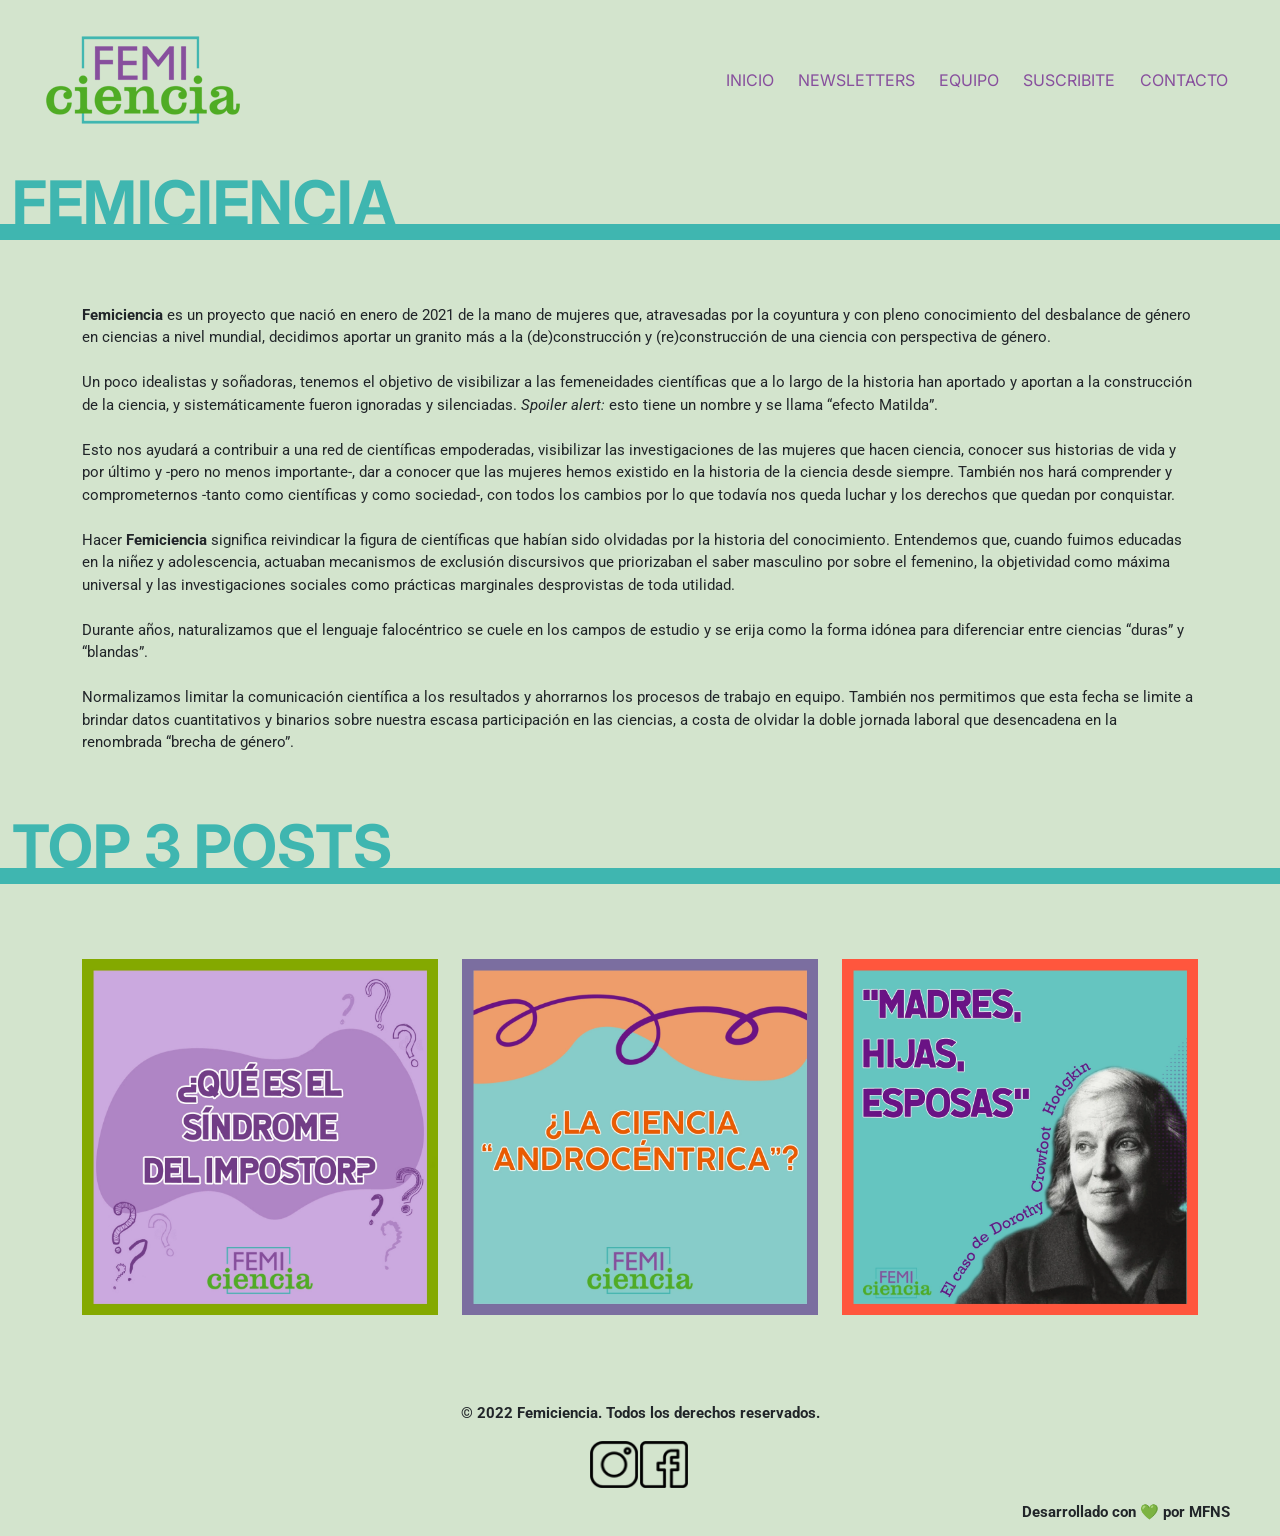
<file: index.html>
<!DOCTYPE html>
<html lang="en">
<head>
    <meta charset="UTF-8">
    <meta http-equiv="X-UA-Compatible" content="IE=edge">
    <meta name="viewport" content="width=device-width, initial-scale=1.0">
    <title>Home | Femiciencia | Comunicación sobre ciencia y género</title>

    <!--Favicon-->
    <link rel="shortcut icon" href="media/logo-femiciencia-favicon.ico" type="image/x-icon">
    <!--Description-->
    <meta name="description" content="Femiciencia es un proyecto de comunicación pública de las ciencias con mirada feminista, que nació por iniciativa de mujeres decididas a aportar a la (de)construcción y (re)construcción de una ciencia con perspectiva de género.">
    <!--Keywords-->
    <meta name="keywords" content="femiciencia, ciencia, género, feminismo, feminismos, perspectiva de género, comunicación, newsletter, comunicación científica, podcast, periodismo, noticias, feminidades, mujer, mujeres, brecha de género">
    <!--Opengraph-->
    <meta property="og:type" content="website">
    <meta property="og:title" content="Femiciencia | Comunicación sobre ciencia y género">
    <meta property="og:url" content="https://femiciencia.000webhostapp.com/index.html">
    <meta property="og:image" content="https://femiciencia.000webhostapp.com/media/logo.webp">

    <!--Bootstrap-->
    <link href="https://cdn.jsdelivr.net/npm/bootstrap@5.1.3/dist/css/bootstrap.min.css" rel="stylesheet" integrity="sha384-1BmE4kWBq78iYhFldvKuhfTAU6auU8tT94WrHftjDbrCEXSU1oBoqyl2QvZ6jIW3" crossorigin="anonymous">
    <!--Google Fonts-->
    <link rel="preconnect" href="https://fonts.googleapis.com">
    <link rel="preconnect" href="https://fonts.gstatic.com" crossorigin>
    <link href="https://fonts.googleapis.com/css2?family=Arimo:wght@700&family=Roboto&display=swap" rel="stylesheet">
    <link rel="preconnect" href="https://fonts.googleapis.com">
    <link rel="preconnect" href="https://fonts.gstatic.com" crossorigin>
    <link href="https://fonts.googleapis.com/css2?family=Inter:wght@700&display=swap" rel="stylesheet">
    <!--CSS-->
    <link rel="stylesheet" href="css/style.css">
    

</head>

<body>

    <!--Inicio encabezado-->    
    <header>
        <!--Inicio menu-->
        <section class="container-fluid section-nav">
            <nav class="navbar navbar-expand-lg">
                <div class="container navbar-femi">

                    <a class="navbar-brand" href="index.html"><img src="media/logo.webp" alt="Logo Femiciencia" class="logo-femiciencia"></a>

                    <button class="navbar-toggler button-femi" type="button" data-bs-toggle="collapse" data-bs-target="#navbarNav" aria-controls="navbarNav" aria-expanded="false" aria-label="Toggle navigation">
                        <span class="navbar-toggler-icon span-femi"></span>
                    </button>

                    <div class="collapse navbar-collapse collapse-femi container" id="navbarNav">
                        <ul class="navbar-nav ms-auto">
                            <li class="nav-item">
                                <a class="text-menu active" aria-current="page" href="index.html">INICIO</a>
                            </li>
                            <li class="nav-item">
                                <a class="text-menu" href="pages/newsletters.html">NEWSLETTERS</a>
                            </li>
                            <li class="nav-item">
                                <a class="text-menu" href="pages/quienessomos.html">EQUIPO</a>
                            </li>                  
                            <li class="nav-item">
                                <a class="text-menu" href="https://docs.google.com/forms/d/e/1FAIpQLSc8VqwFJJlAEAxdl2mF-Wn6zLK8KfPBBio-UiVipJTwvLGVhA/viewform" target="_blank">SUSCRIBITE</a>
                            </li>
                            <li class="nav-item">
                                <a class="text-menu" href="pages/contacto.html">CONTACTO</a>
                            </li>
                        </ul>
                    </div>
                </div>
            </nav>
          <!--Fin menu-->
        </section> 
    </header>
    <!--Fin encabezado-->  

    <!--Inicio main-->  
    <main>
        <!--Inicio sección texto descriptivo-->
        <section class="index-section">

            <div class="index-div1 container-fluid">
                <h1 class="heading-t1">FEMICIENCIA</h1>
            </div>
            <div class="index-div2 container-fluid">
                <div class="container">
                
                    <p class="index-text"><strong>Femiciencia</strong> es un proyecto que nació en enero de 2021 de la mano de mujeres que, atravesadas por la coyuntura y con pleno conocimiento del desbalance de género en ciencias a nivel mundial, decidimos aportar un granito más a la (de)construcción y (re)construcción de una ciencia con perspectiva de género.<br><br>
                    Un poco idealistas y soñadoras, tenemos el objetivo de visibilizar a las femeneidades científicas que a lo largo de la historia han aportado y aportan a la construcción de la ciencia, y sistemáticamente fueron ignoradas y silenciadas. <i>Spoiler alert:</i> esto tiene un nombre y se llama “efecto Matilda”.<br><br>

                    Esto nos ayudará a contribuir a una red de científicas empoderadas, visibilizar las investigaciones de las mujeres que hacen ciencia, conocer sus historias de vida y por último y -pero no menos importante-, dar a conocer que las mujeres hemos existido en la historia de la ciencia desde siempre. También nos hará comprender y comprometernos -tanto como científicas y como sociedad-, con todos los cambios por lo que todavía nos queda luchar y los derechos que quedan por conquistar. <br><br>
                    Hacer <strong>Femiciencia</strong> significa reivindicar la figura de científicas que habían sido olvidadas por la historia del conocimiento. Entendemos que, cuando fuimos educadas en la niñez y adolescencia, actuaban mecanismos de exclusión discursivos que priorizaban el saber masculino por sobre el femenino, la objetividad como máxima universal y las investigaciones sociales como prácticas marginales desprovistas de toda utilidad. <br><br>
                    Durante años, naturalizamos que el lenguaje falocéntrico se cuele en los campos de estudio y se erija como la forma idónea para diferenciar entre ciencias “duras” y “blandas”. <br><br>
                    Normalizamos limitar la comunicación científica a los resultados y ahorrarnos los procesos de trabajo en equipo. También nos permitimos que esta fecha se limite a brindar datos cuantitativos y binarios sobre nuestra escasa participación en las ciencias, a costa de olvidar la doble jornada laboral que desencadena en la renombrada “brecha de género”.</p>
                </div>
            </div>             
        </section>
        <!--Fin sección texto descriptivo-->

        <!--Inicio seccion posts destacados-->
        <section>
            <div class="index-post-images">
                <div class="container-fluid post-div1">
                    <h2 class="heading-t1">TOP 3 POSTS</h2>
                </div>
            </div>
            <div class="container-fluid post-div2">
                <div class="container index-post-images">
                    <div class="row row-post">
                        <div class="col-lg-4 col-md-4 col-sm-12">
                            <a href="https://www.instagram.com/p/CNvgNy3BuJe/" target="_blank" class="post-image-a"><img src="media/impostor.webp" alt="síndrome del impostor" class="post-image"></a>
                        </div>
                        <div class="col-lg-4 col-md-4 col-sm-12">
                            <a href="https://www.instagram.com/p/CN8VAHnBcur/" target="_blank" class="post-image-a"><img src="media/cienciaandrocentrica.webp" alt="ciencia androcéntrica" class="post-image"></a>
                        </div>
                        <div class="col-lg-4 col-md-4 col-sm-12">
                            <a href="https://www.instagram.com/p/CPeO5xohlYp/" target="_blank" class="post-image-a"><img src="media/dorothy.webp" alt="Dorothy Crowfoot Hodgkin" class="post-image"></a>
                        </div>
                    </div>
                </div>
            </div>
        </section>
        <!--Fin seccion posts destacados-->

    </main>
    <!--Fin main-->  
   
   <!--Inicio pie de página-->  
    <footer>
        <!--Copyright-->
        <p class="footer-text">© 2022 Femiciencia. Todos los derechos reservados.</p>

        <!--Social media-->
        <section class="social-media">
            <div>
                <a href="https://instagram.com/femiciencia_" target="_blank">
                <img src="media/instagram.webp" alt="logo instagram" class="logo-social">
                </a>
            </div>
            <div>
                <a href="https://www.facebook.com/femiciencia" target="_blank">
                <img src="media/facebook.webp" alt="logo facebook" class="logo-social">
                </a>
            </div>
        </section>
        
        <!--Desarrolladora-->
        <p class="footer-dev">Desarrollado con <span class= "heart">💚</span> por MFNS</p>
    </footer>
    <!--Fin pie de página-->    



    <!--JS-->
    <script src="https://cdn.jsdelivr.net/npm/@popperjs/core@2.10.2/dist/umd/popper.min.js" integrity="sha384-7+zCNj/IqJ95wo16oMtfsKbZ9ccEh31eOz1HGyDuCQ6wgnyJNSYdrPa03rtR1zdB" crossorigin="anonymous"></script>
    <script src="https://cdn.jsdelivr.net/npm/bootstrap@5.1.3/dist/js/bootstrap.min.js" integrity="sha384-QJHtvGhmr9XOIpI6YVutG+2QOK9T+ZnN4kzFN1RtK3zEFEIsxhlmWl5/YESvpZ13" crossorigin="anonymous"></script>
</body>

</html>
</file>
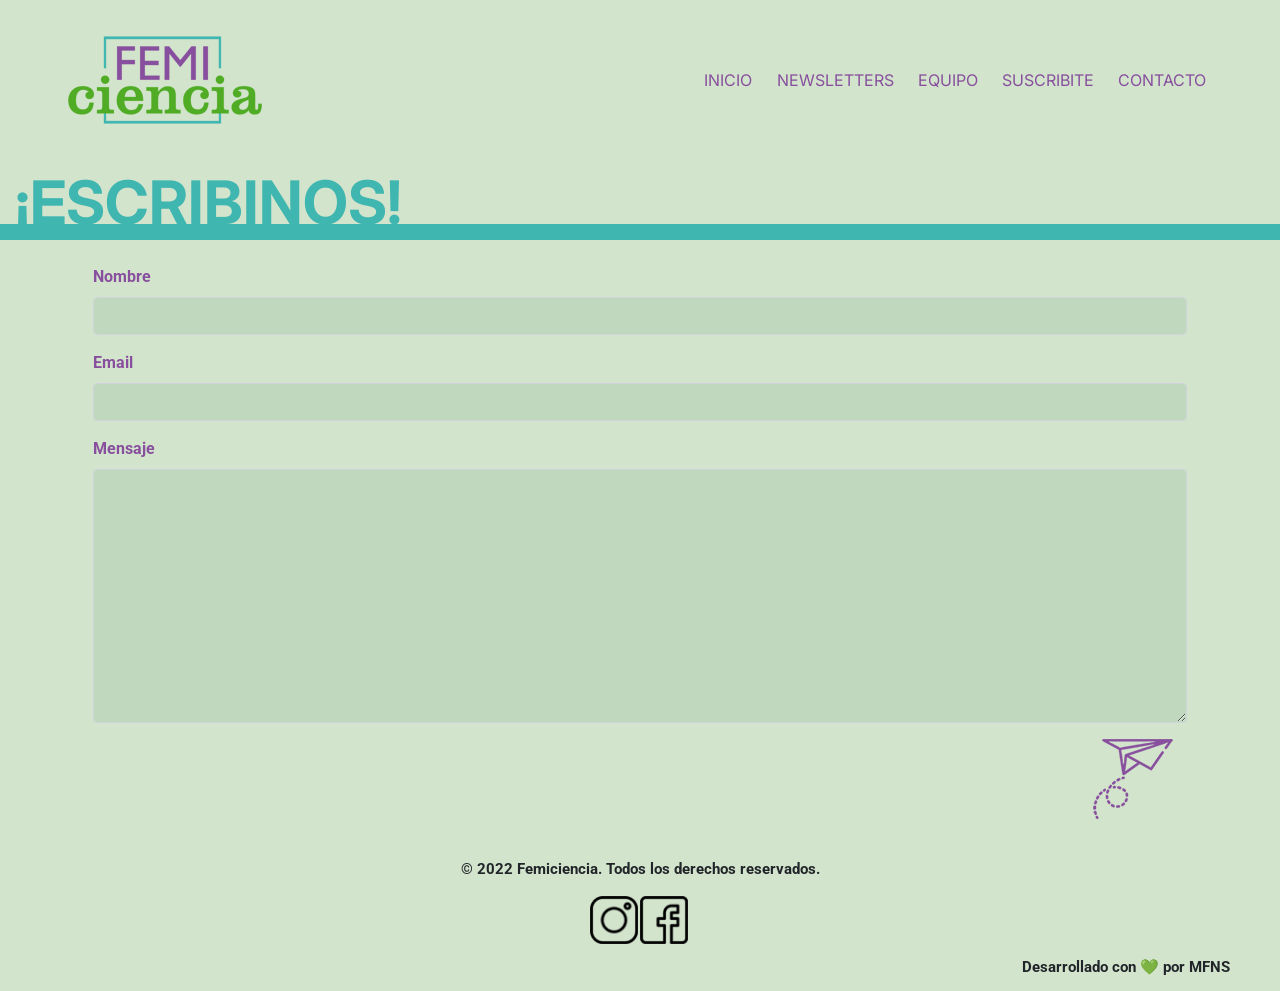
<file: pages/contacto.html>
<!DOCTYPE html>
<html lang="en">
<head>
    <meta charset="UTF-8">
    <meta http-equiv="X-UA-Compatible" content="IE=edge">
    <meta name="viewport" content="width=device-width, initial-scale=1.0">
    <title>Contacto | Femiciencia</title>

    <!--Favicon-->
    <link rel="shortcut icon" href="../media/logo-femiciencia-favicon.ico" type="image/x-icon">
    <!--Description-->
    <meta name="description" content="Femiciencia es un proyecto de comunicación pública de las ciencias con mirada feminista, que nació por iniciativa de mujeres decididas a aportar a la (de)construcción y (re)construcción de una ciencia con perspectiva de género.">
    <!--Keywords-->
    <meta name="keywords" content="femiciencia, ciencia, género, feminismo, feminismos, perspectiva de género, comunicación, newsletter, comunicación científica, podcast, periodismo, noticias, feminidades, mujer, mujeres, brecha de género">
    <!--Opengraph-->
    <meta property="og:type" content="website">
    <meta property="og:title" content="Femiciencia | Comunicación sobre ciencia y género">
    <meta property="og:url" content="https://femiciencia.000webhostapp.com/pages/contacto.html">
    <meta property="og:image" content="https://femiciencia.000webhostapp.com/media/logo.webp">

    <!--Bootstrap-->
    <link href="https://cdn.jsdelivr.net/npm/bootstrap@5.1.3/dist/css/bootstrap.min.css" rel="stylesheet" integrity="sha384-1BmE4kWBq78iYhFldvKuhfTAU6auU8tT94WrHftjDbrCEXSU1oBoqyl2QvZ6jIW3" crossorigin="anonymous">
    <!--Formulario freefrontend-->
    <link href="//maxcdn.bootstrapcdn.com/bootstrap/4.1.1/css/bootstrap.min.css" rel="stylesheet" id="bootstrap-css">
    <script src="//maxcdn.bootstrapcdn.com/bootstrap/4.1.1/js/bootstrap.min.js"></script>
    <script src="//cdnjs.cloudflare.com/ajax/libs/jquery/3.2.1/jquery.min.js"></script>

    <!--Google Fonts-->
    <link rel="preconnect" href="https://fonts.googleapis.com">
    <link rel="preconnect" href="https://fonts.gstatic.com" crossorigin>
    <link href="https://fonts.googleapis.com/css2?family=Arimo:wght@700&family=Roboto&display=swap" rel="stylesheet">
    <link rel="preconnect" href="https://fonts.googleapis.com">
    <link rel="preconnect" href="https://fonts.gstatic.com" crossorigin>
    <link href="https://fonts.googleapis.com/css2?family=Inter:wght@700&display=swap" rel="stylesheet">
    <!--CSS-->
    <link rel="stylesheet" href="../css/style.css">
   

</head>

<body>
    <!--Inicio encabezado-->    
    <header>
        <!--Inicio menu-->
        <section class="container-fluid section-nav">
            <nav class="navbar navbar-expand-lg">
                <div class="container navbar-femi">

                    <a class="navbar-brand" href="../index.html"><img src="../media/logo.webp" alt="Logo Femiciencia" class="logo-femiciencia"></a>

                    <button class="navbar-toggler button-femi" type="button" data-bs-toggle="collapse" data-bs-target="#navbarNav" aria-controls="navbarNav" aria-expanded="false" aria-label="Toggle navigation">
                        <span class="navbar-toggler-icon span-femi"></span>
                    </button>

                    <div class="collapse navbar-collapse collapse-femi container" id="navbarNav">
                        <ul class="navbar-nav ms-auto">
                            <li class="nav-item">
                                <a class="active text-menu" aria-current="page" href="../index.html">INICIO</a>
                            </li>
                            <li class="nav-item">
                                <a class="text-menu" href="../pages/newsletters.html">NEWSLETTERS</a>
                            </li>
                            <li class="nav-item">
                                <a class="text-menu" href="../pages/quienessomos.html">EQUIPO</a>
                            </li>                  
                            <li class="nav-item">
                                <a class="text-menu" href="https://docs.google.com/forms/d/e/1FAIpQLSc8VqwFJJlAEAxdl2mF-Wn6zLK8KfPBBio-UiVipJTwvLGVhA/viewform" target="_blank">SUSCRIBITE</a>
                            </li>
                            <li class="nav-item">
                                <a class="text-menu" href="contacto.html">CONTACTO</a>
                            </li>
                        </ul>
                    </div>
                </div>
            </nav>
          <!--Fin menu-->
        </section>
    </header>
    <!--Fin encabezado-->  

    <!--Inicio main-->  
    <main>
              
        <div class="contacto-div1 container-fluid">
            <h1 class="heading-t1">¡ESCRIBINOS!</h1>
        </div>
    
        <!--Formulario de contacto-->  
        <section class="container">
    
            <div class="px-2 mb-3">
                <label for="exampleFormControlInput1" class="form-label text-contacto">Nombre</label>
                <input type="email" class="form-control bg-contacto" id="exampleFormControlInput1" placeholder="">
            </div>
    
            <div class="px-2 mb-3">
                <label for="exampleFormControlInput1" class="form-label text-contacto">Email</label>
                <input type="email" class="form-control bg-contacto" id="exampleFormControlInput1" placeholder="">
            </div>
    
            <div class="px-2 mb-3">
                <label for="exampleFormControlTextarea1" class="form-label text-contacto">Mensaje</label>
                <textarea class="form-control bg-contacto" id="exampleFormControlTextarea1" rows="10"></textarea>
            </div>
            <div class="d-flex justify-content-end div-enviar">
                <a href=""><img src="../media/enviar.webp" alt="icono enviar mensaje" class="img-enviar"></a>
            </div>
        </section>
        <!--Fin Formulario de contacto-->
    </main>
    <!--Fin main-->  

    <!--Inicio pie de página-->  
    <footer>
        <!--Copyright-->
        <p class="footer-text">© 2022 Femiciencia. Todos los derechos reservados.</p>
        
        <!--Social media-->
        <section class="social-media">
            <div>
                <a href="https://instagram.com/femiciencia_" target="_blank">
                <img src="../media/instagram.webp" alt="logo instagram" class="logo-social">
                </a>
            </div>
            <div>
                <a href="https://www.facebook.com/femiciencia" target="_blank">
                <img src="../media/facebook.webp" alt="logo facebook" class="logo-social">
                </a>
            </div>
        </section>
        
        <!--Desarrolladora-->
        <p class="footer-dev">Desarrollado con <span class= "heart">💚</span> por MFNS</p>
    </footer>
    <!--Fin pie de página-->





    <!--JS-->
    <script src="https://cdn.jsdelivr.net/npm/@popperjs/core@2.10.2/dist/umd/popper.min.js" integrity="sha384-7+zCNj/IqJ95wo16oMtfsKbZ9ccEh31eOz1HGyDuCQ6wgnyJNSYdrPa03rtR1zdB" crossorigin="anonymous"></script>
    <script src="https://cdn.jsdelivr.net/npm/bootstrap@5.1.3/dist/js/bootstrap.min.js" integrity="sha384-QJHtvGhmr9XOIpI6YVutG+2QOK9T+ZnN4kzFN1RtK3zEFEIsxhlmWl5/YESvpZ13" crossorigin="anonymous"></script>
</body>
  

</html>
</file>
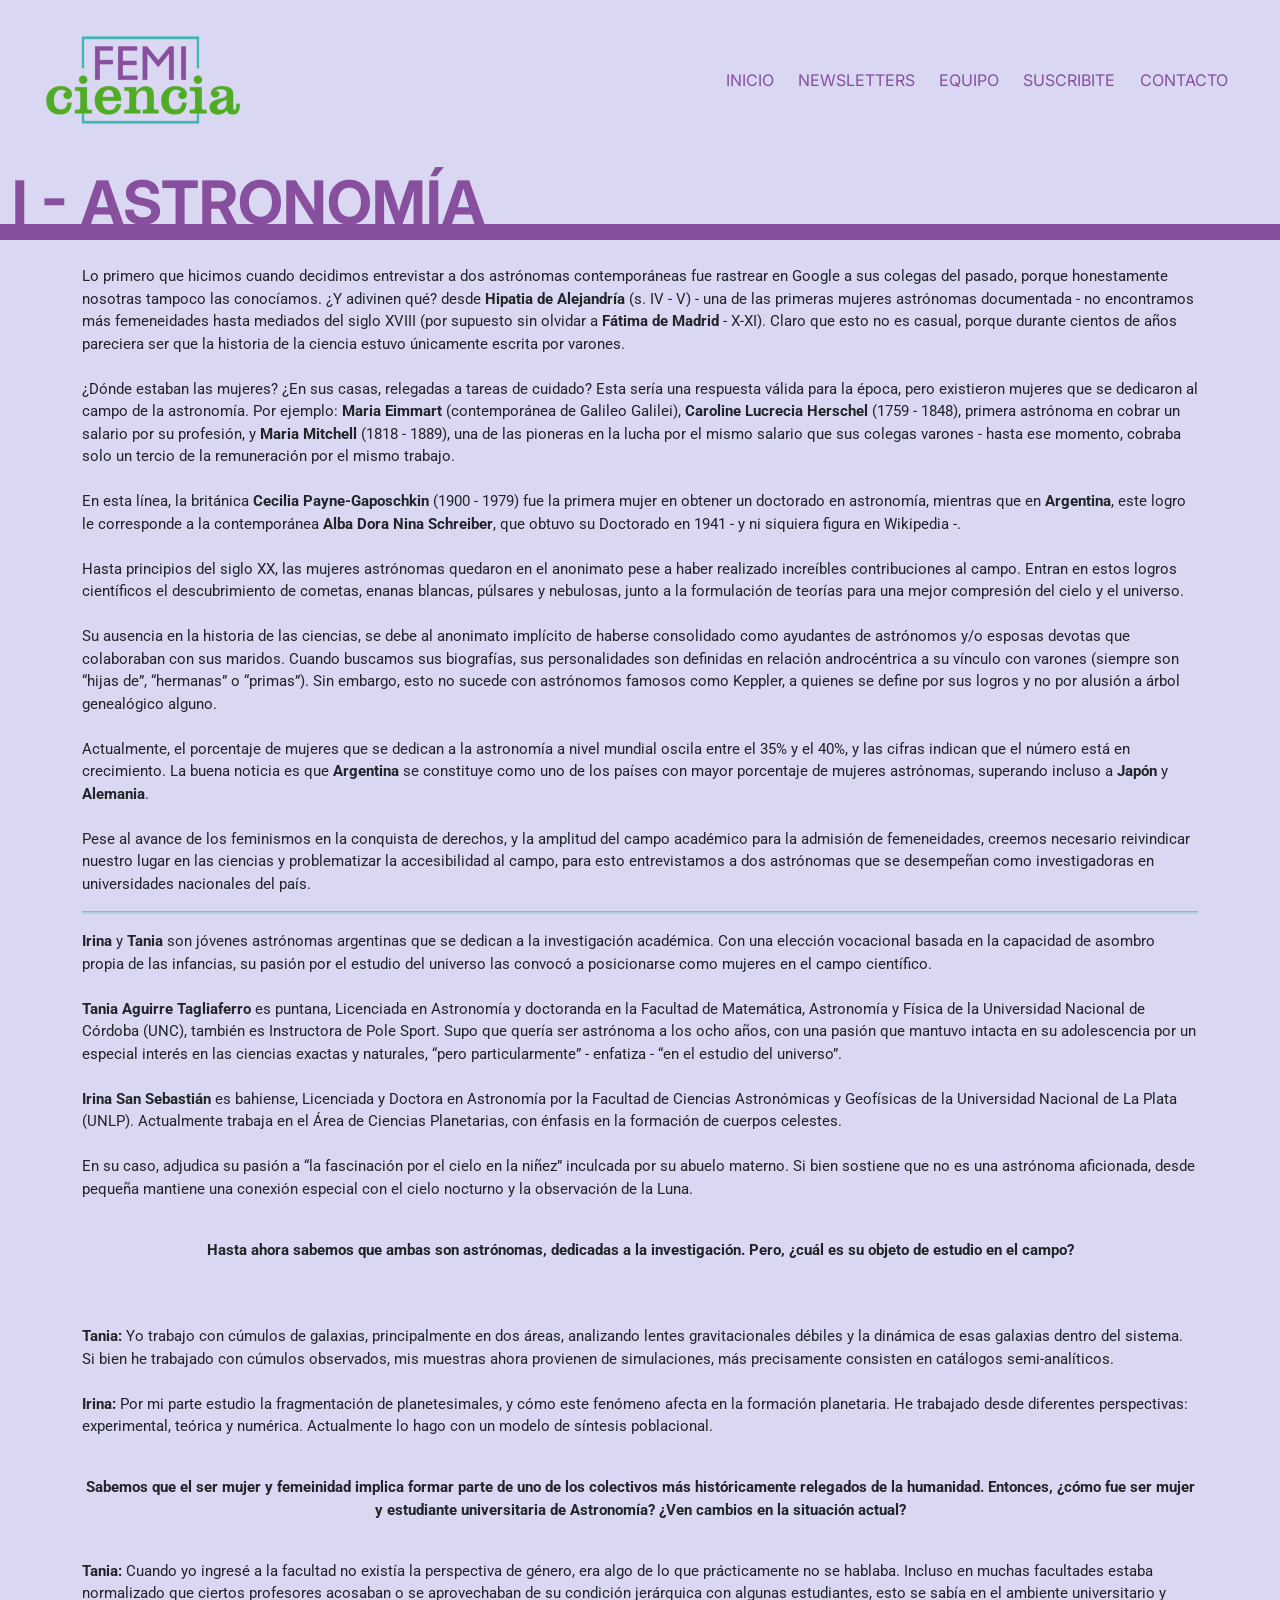
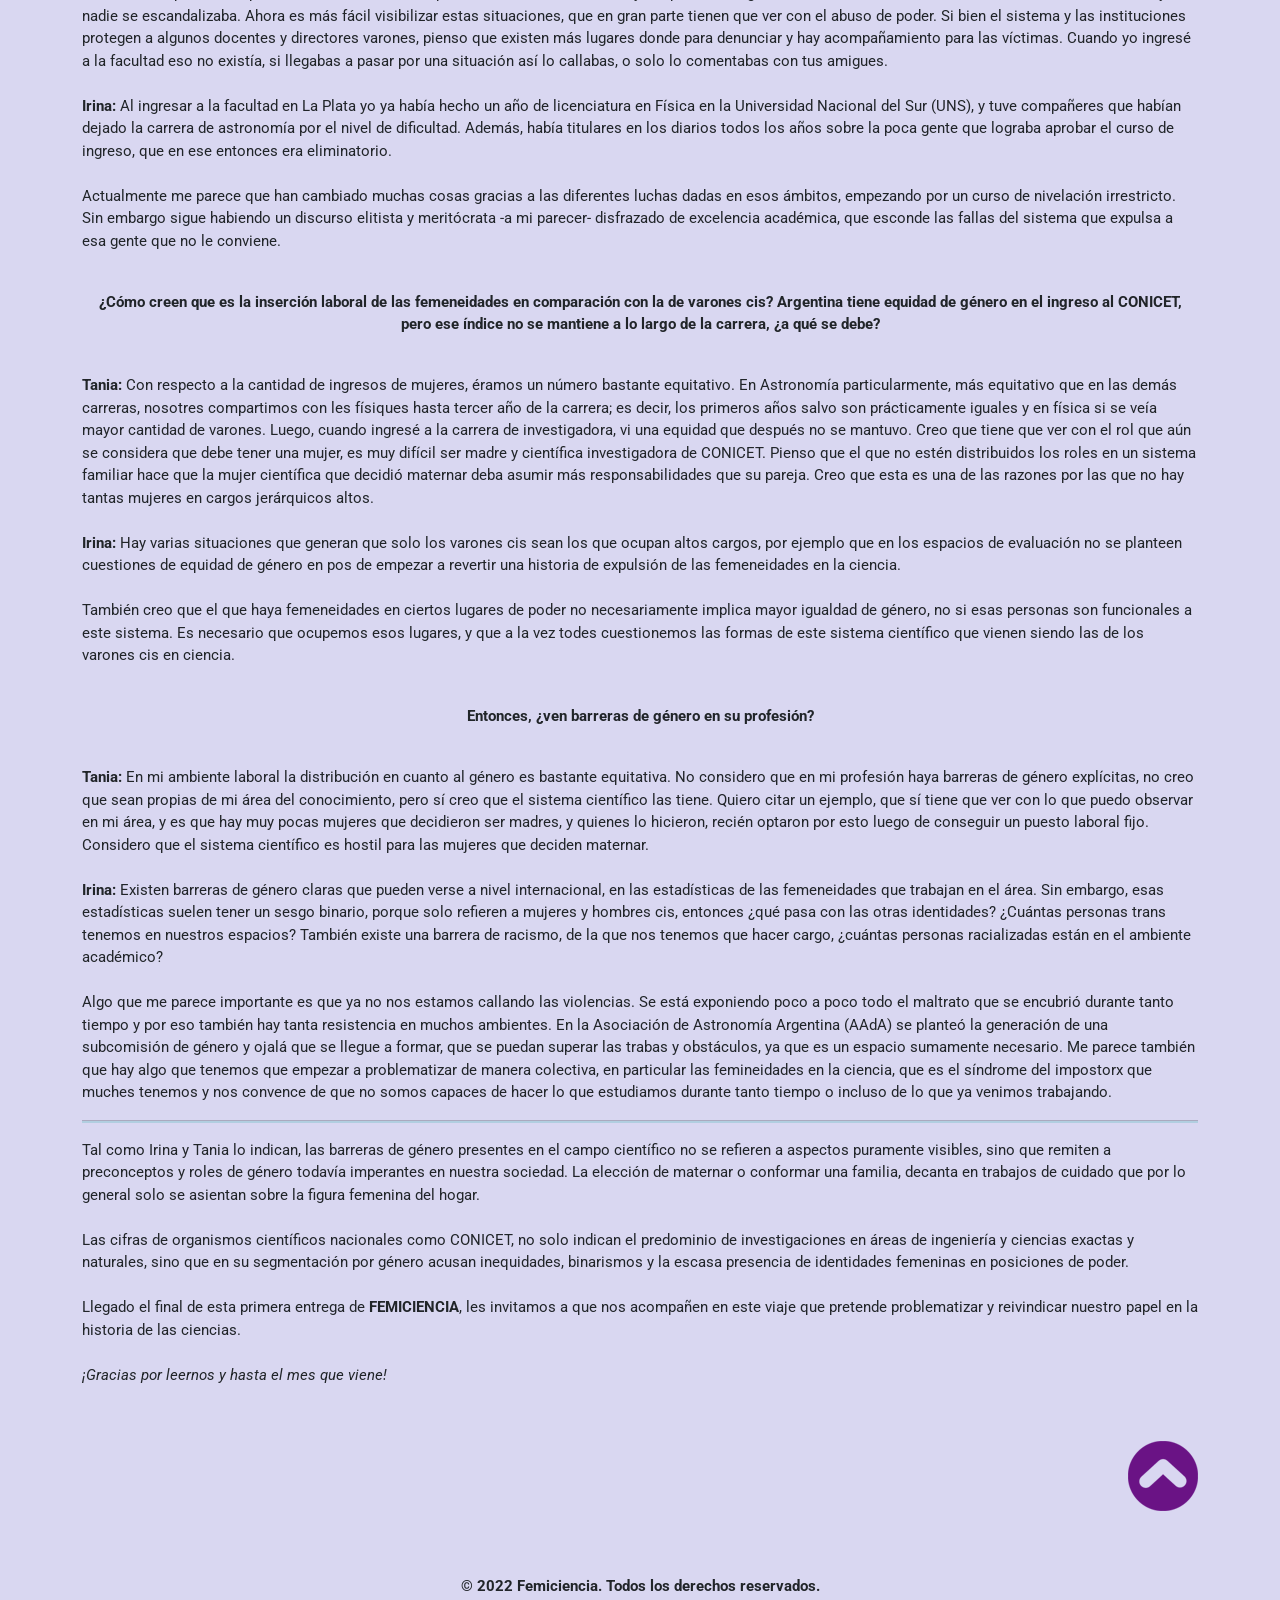
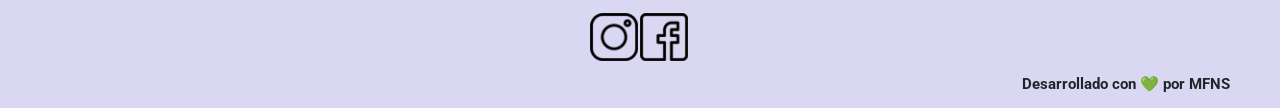
<file: pages/newsletter1.html>
<!DOCTYPE html>
<html lang="en">
<head>
    <meta charset="UTF-8">
    <meta http-equiv="X-UA-Compatible" content="IE=edge">
    <meta name="viewport" content="width=device-width, initial-scale=1.0">
    <title>Newsletter I - Astronomía | Femiciencia</title>

    <!--Favicon-->
    <link rel="shortcut icon" href="../media/logo-femiciencia-favicon.ico" type="image/x-icon">
    <!--Description-->
    <meta name="description" content="Femiciencia es un proyecto de comunicación pública de las ciencias con mirada feminista, que nació por iniciativa de mujeres decididas a aportar a la (de)construcción y (re)construcción de una ciencia con perspectiva de género.">
    <!--Keywords-->
    <meta name="keywords" content="femiciencia, ciencia, género, feminismo, feminismos, perspectiva de género, comunicación, newsletter, comunicación científica, podcast, periodismo, noticias, feminidades, mujer, mujeres, brecha de género">
    <!--Opengraph-->
    <meta property="og:type" content="website">
    <meta property="og:title" content="Femiciencia | Comunicación sobre ciencia y género">
    <meta property="og:url" content="https://femiciencia.000webhostapp.com/pages/newsletter1.html">
    <meta property="og:image" content="https://femiciencia.000webhostapp.com/media/logo.webp">

    <!--Bootstrap-->
    <link href="https://cdn.jsdelivr.net/npm/bootstrap@5.1.3/dist/css/bootstrap.min.css" rel="stylesheet" integrity="sha384-1BmE4kWBq78iYhFldvKuhfTAU6auU8tT94WrHftjDbrCEXSU1oBoqyl2QvZ6jIW3" crossorigin="anonymous">
    <!--Google Fonts-->
    <link rel="preconnect" href="https://fonts.googleapis.com">
    <link rel="preconnect" href="https://fonts.gstatic.com" crossorigin>
    <link href="https://fonts.googleapis.com/css2?family=Arimo:wght@700&family=Roboto&display=swap" rel="stylesheet">
    <link rel="preconnect" href="https://fonts.googleapis.com">
    <link rel="preconnect" href="https://fonts.gstatic.com" crossorigin>
    <link href="https://fonts.googleapis.com/css2?family=Inter:wght@700&display=swap" rel="stylesheet">
    <!--CSS-->
    <link rel="stylesheet" href="../css/style.css">

</head>

<body class="body-news-individuales">
    <!--Inicio encabezado-->    
    <header>
        <!--Inicio menu-->
        <section class="container-fluid section-nav">
            <nav class="navbar navbar-expand-lg">
                <div class="container navbar-femi">

                    <a class="navbar-brand" href="../index.html"><img src="../media/logo.webp" alt="Logo Femiciencia" class="logo-femiciencia"></a>

                    <button class="navbar-toggler button-femi" type="button" data-bs-toggle="collapse" data-bs-target="#navbarNav" aria-controls="navbarNav" aria-expanded="false" aria-label="Toggle navigation">
                        <span class="navbar-toggler-icon span-femi"></span>
                    </button>

                    <div class="collapse navbar-collapse collapse-femi container" id="navbarNav">
                        <ul class="navbar-nav ms-auto">
                            <li class="nav-item">
                                <a class="active text-menu" aria-current="page" href="../index.html">INICIO</a>
                            </li>
                            <li class="nav-item">
                                <a class="text-menu" href="../pages/newsletters.html">NEWSLETTERS</a>
                            </li>
                            <li class="nav-item">
                                <a class="text-menu" href="../pages/quienessomos.html">EQUIPO</a>
                            </li>                  
                            <li class="nav-item">
                                <a class="text-menu" href="https://docs.google.com/forms/d/e/1FAIpQLSc8VqwFJJlAEAxdl2mF-Wn6zLK8KfPBBio-UiVipJTwvLGVhA/viewform" target="_blank">SUSCRIBITE</a>
                            </li>
                            <li class="nav-item">
                                <a class="text-menu" href="../pages/contacto.html">CONTACTO</a>
                            </li>
                        </ul>
                    </div>
                </div>
            </nav>
          <!--Fin menu-->
        </section>
    </header>
    <!--Fin encabezado-->   

    <!--Inicio main-->  
    <main>
        <div class="news-ind-div1 container-fluid">
            <h1 class="heading-t2">I - ASTRONOMÍA</h1>
        </div>
        <!--Inicio sección newsletter-->
        <section class="container">

            <div class="row">
                <div class="col-12 columna-news">
                    
                    <p>Lo primero que hicimos cuando decidimos entrevistar a dos astrónomas contemporáneas fue rastrear en Google a sus colegas del pasado, porque honestamente nosotras tampoco las conocíamos. ¿Y adivinen qué? desde <strong>Hipatia de Alejandría</strong> (s. IV - V) - una de las primeras mujeres astrónomas documentada - no encontramos más femeneidades hasta mediados del siglo XVIII (por supuesto sin olvidar a <strong>Fátima de Madrid</strong> - X-XI).  Claro que esto no es casual, porque durante cientos de años pareciera ser que la historia de la ciencia estuvo únicamente escrita por varones. <br><br>
                    ¿Dónde estaban las mujeres? ¿En sus casas, relegadas a tareas de cuidado? Esta sería una respuesta válida para la época, pero existieron mujeres que se dedicaron al campo de la astronomía. Por ejemplo: <strong>Maria Eimmart</strong> (contemporánea de Galileo Galilei), <strong>Caroline Lucrecia Herschel</strong> (1759 - 1848), primera astrónoma en cobrar un salario por su profesión, y <strong>Maria Mitchell</strong> (1818 - 1889), una de las pioneras en la lucha por el mismo salario que sus colegas varones - hasta ese momento, cobraba solo un tercio de la remuneración por el mismo trabajo. <br><br>
                    En esta línea, la británica <strong>Cecilia Payne-Gaposchkin</strong> (1900 - 1979) fue la primera mujer en obtener un doctorado en astronomía, mientras que en <strong>Argentina</strong>, este logro le corresponde a la contemporánea <strong>Alba Dora Nina Schreiber</strong>, que obtuvo su Doctorado en 1941 - y ni siquiera figura en Wikipedia -.  <br><br>

                    Hasta principios del siglo  XX, las mujeres astrónomas quedaron en el anonimato pese a haber realizado increíbles contribuciones al campo. Entran en estos logros científicos el descubrimiento de cometas, enanas blancas, púlsares y nebulosas, junto a la formulación de teorías para una mejor compresión del cielo y el universo.<br><br>
                    
                    Su ausencia en la historia de las ciencias, se debe al anonimato implícito de haberse consolidado como ayudantes de astrónomos y/o esposas devotas que colaboraban con sus maridos. Cuando buscamos sus biografías, sus personalidades son definidas en relación androcéntrica a su vínculo con varones (siempre son “hijas de”, “hermanas” o “primas”). Sin embargo, esto no sucede con astrónomos famosos como Keppler, a quienes se define por sus logros y no por alusión a árbol genealógico alguno.<br><br>
                    
                    Actualmente, el porcentaje de mujeres que se dedican a la astronomía a nivel mundial oscila entre el 35% y el 40%, y las cifras indican que el número está en crecimiento. La buena noticia es que <strong>Argentina</strong> se constituye como uno de los países con mayor porcentaje de mujeres astrónomas, superando incluso a <strong>Japón</strong> y <strong>Alemania</strong>. <br><br>
                    
                    Pese al avance de los feminismos en la conquista de derechos, y la amplitud del campo académico para la admisión de femeneidades, creemos necesario reivindicar nuestro lugar en las ciencias y problematizar la accesibilidad al campo, para esto entrevistamos a dos astrónomas que se desempeñan como investigadoras en universidades nacionales del país.</p>
                    <hr class="linea-divisoria">
                    
                    <p><strong>Irina</strong> y <strong>Tania</strong> son jóvenes astrónomas argentinas que se dedican a la investigación académica. Con una elección vocacional basada en la capacidad de asombro propia de las infancias, su pasión por el estudio del universo las convocó a posicionarse como mujeres en el campo científico.<br><br>
                    
                    <strong>Tania Aguirre Tagliaferro</strong> es puntana, Licenciada en Astronomía y doctoranda en la Facultad de Matemática, Astronomía y Física de la Universidad Nacional de Córdoba (UNC), también es Instructora de Pole Sport. Supo que quería ser astrónoma a los ocho años, con una pasión que mantuvo intacta en su adolescencia por un especial interés en las ciencias exactas y naturales, “pero particularmente” - enfatiza - “en el estudio del universo”.<br><br>
                    
                    <strong>Irina San Sebastián</strong> es bahiense, Licenciada y Doctora en Astronomía por la Facultad de Ciencias Astronómicas y Geofísicas de la Universidad Nacional de La Plata (UNLP). Actualmente trabaja en el Área de Ciencias Planetarias, con énfasis en la formación de cuerpos celestes. <br><br>

                    En su caso, adjudica su pasión a “la fascinación por el cielo en la niñez” inculcada por su abuelo materno. Si bien sostiene que no es una astrónoma aficionada, desde pequeña mantiene una conexión especial con el cielo nocturno y la observación de la Luna. <br><br> </p>

                    <p class="preguntas-news"> Hasta ahora sabemos que ambas son astrónomas, dedicadas a la investigación. Pero, ¿cuál es su objeto de estudio en el campo?</p><br><br>

                   <p><strong>Tania:</strong> Yo trabajo con cúmulos de galaxias, principalmente en dos áreas, analizando lentes gravitacionales débiles y la dinámica de esas galaxias dentro del sistema. Si bien he trabajado con cúmulos observados, mis muestras ahora provienen de simulaciones, más precisamente consisten en catálogos semi-analíticos.<br><br>

                   <strong>Irina:</strong> Por mi parte estudio la fragmentación de planetesimales, y cómo este fenómeno afecta en la formación planetaria. He trabajado desde diferentes perspectivas: experimental, teórica y numérica. Actualmente lo hago con un modelo de síntesis poblacional.<br><br></p> 
                    
                    <p class="preguntas-news">Sabemos que el ser mujer y femeinidad implica formar parte de uno de los colectivos más históricamente relegados de la humanidad. Entonces, ¿cómo fue ser mujer y estudiante universitaria de Astronomía? ¿Ven cambios en la situación actual?<br><br></p>

                    <p><strong>Tania:</strong> Cuando yo ingresé a la facultad no existía la perspectiva de género, era algo de lo que prácticamente no se hablaba. Incluso en muchas facultades estaba normalizado que ciertos profesores acosaban o se aprovechaban de su condición jerárquica con algunas estudiantes, esto se sabía en el ambiente universitario y nadie se escandalizaba.
                    Ahora es más fácil visibilizar estas situaciones, que en gran parte tienen que ver con el abuso de poder. Si bien el sistema y las instituciones protegen a algunos docentes y directores varones, pienso que existen más lugares donde para denunciar y hay acompañamiento para las víctimas. Cuando yo ingresé a la facultad eso no existía, si llegabas a pasar por una situación así lo callabas, o solo lo comentabas con tus amigues.<br><br>

                    <strong>Irina:</strong> Al ingresar a la facultad en La Plata yo ya había hecho un año de licenciatura en Física en la Universidad Nacional del Sur (UNS), y tuve compañeres que habían dejado la carrera de astronomía por el nivel de dificultad. Además, había titulares en los diarios todos los años sobre la poca gente que lograba aprobar el curso de ingreso, que en ese entonces era eliminatorio.<br><br>
                    Actualmente me parece que han cambiado muchas cosas gracias a las diferentes luchas dadas en esos ámbitos, empezando por un curso de nivelación irrestricto. Sin embargo sigue habiendo un discurso elitista y meritócrata -a mi parecer- disfrazado de excelencia académica, que esconde las fallas del sistema que expulsa a esa gente que no le conviene.<br><br></p>
                    
                    <p class="preguntas-news">¿Cómo creen que es la inserción laboral de las femeneidades en comparación con la de varones cis? Argentina tiene equidad de género en el ingreso al CONICET, pero ese índice no se mantiene a lo largo de la carrera, ¿a qué se debe?<br><br></p>
                    
                    <p><strong>Tania:</strong> Con respecto a la cantidad de ingresos de mujeres, éramos un número bastante equitativo. En Astronomía particularmente, más equitativo que en las demás carreras, nosotres compartimos con  les físiques hasta tercer año de la carrera; es decir, los primeros años salvo son prácticamente iguales y en física si se veía mayor cantidad de varones.
                    Luego, cuando ingresé a la carrera de investigadora, vi una equidad que después no se mantuvo. Creo que tiene que ver con el rol que aún se considera que debe tener una mujer, es muy difícil ser madre y científica investigadora de CONICET. Pienso que el que no estén distribuidos los roles en un sistema familiar hace que la mujer científica que decidió maternar deba asumir más responsabilidades que su pareja. Creo que esta es una de las razones por las que no hay tantas mujeres en cargos jerárquicos altos. <br><br>

                    <strong>Irina:</strong> Hay varias situaciones que generan que solo los varones cis sean los que ocupan altos cargos, por ejemplo que en los espacios de evaluación no se planteen cuestiones de equidad de género en pos de empezar a revertir una historia de expulsión de las femeneidades en la ciencia.<br><br>
                    También creo que el que haya femeneidades en ciertos lugares de poder no necesariamente implica mayor igualdad de género, no si esas personas son funcionales a este sistema. Es necesario que ocupemos esos lugares, y que a la vez todes cuestionemos las formas de este sistema científico que vienen siendo las de los varones cis en ciencia.<br><br></p>
                    
                    <p class="preguntas-news">Entonces, ¿ven barreras de género en su profesión?<br><br></p>
                    
                    <p><strong>Tania:</strong> En mi ambiente laboral la distribución en cuanto al género es bastante equitativa. No considero que en mi profesión haya barreras de género explícitas, no creo que sean propias de mi área del conocimiento, pero sí creo que el sistema científico las tiene. Quiero citar un ejemplo, que sí tiene que ver con lo que puedo observar en mi área, y es que hay muy pocas mujeres que decidieron ser madres, y quienes lo hicieron, recién optaron por esto luego de conseguir un puesto laboral fijo. Considero que el sistema científico es hostil para las mujeres que deciden maternar.<br><br>

                    <strong>Irina:</strong> Existen barreras de género claras que pueden verse a nivel internacional, en las estadísticas de las femeneidades  que trabajan en el área. Sin embargo, esas estadísticas suelen tener un sesgo binario, porque solo refieren a mujeres y hombres cis, entonces ¿qué pasa con las otras identidades? ¿Cuántas personas trans tenemos en nuestros espacios? También existe una barrera de racismo, de la que nos  tenemos que hacer cargo, ¿cuántas personas racializadas están en el ambiente académico?<br><br>
                    Algo que me parece importante es que ya no nos estamos callando las violencias. Se está exponiendo poco a poco todo el maltrato que se encubrió durante tanto tiempo y por eso también hay tanta resistencia en muchos ambientes. En la Asociación de Astronomía Argentina (AAdA) se planteó la generación de una subcomisión de género y ojalá que se llegue a formar, que se puedan superar las trabas y obstáculos, ya que es un espacio sumamente necesario.
                    Me parece también que hay algo que tenemos que empezar a problematizar de manera colectiva, en particular las femineidades en la ciencia, que es el síndrome del impostorx que muches tenemos y nos convence de que no somos capaces de hacer lo que estudiamos durante tanto tiempo o incluso de lo que ya venimos trabajando. </p>
                    <hr class="linea-divisoria">

                    <p>Tal como Irina y Tania lo indican, las barreras de género presentes en el campo científico no se refieren a aspectos puramente visibles, sino que remiten a preconceptos y roles de género todavía imperantes en nuestra sociedad. La elección de maternar o conformar una familia, decanta en trabajos de cuidado que por lo general solo se asientan sobre la figura femenina del hogar. <br><br>

                    Las cifras de organismos científicos nacionales como CONICET, no solo indican el predominio de investigaciones en áreas de ingeniería y ciencias exactas y naturales, sino que en su segmentación por género acusan inequidades, binarismos y la escasa presencia de identidades femeninas en posiciones de poder. <br><br>

                    Llegado el final de esta primera entrega de <strong>FEMICIENCIA</strong>, les invitamos a que nos acompañen en este viaje que pretende problematizar y reivindicar nuestro papel en la historia de las ciencias.<br><br>

                    <i>¡Gracias por leernos y hasta el mes que viene!</i></p>
                
                </div>
            </div>        
        </section>
        <!--Fin sección newsletter-->

        <!--Botón volver arriba-->
        <div class="boton-news-div container">
            <a href="newsletter1.html" class="boton-volver-news"> <img src="../media/buttonnews.webp" alt="botón volver arriba" class="boton-news-img"></a>
        </div>
    </main> 
    <!--Fin main-->  

    <!--Inicio pie de página-->  
    <footer>
        <!--Copyright-->
        <p class="footer-text">© 2022 Femiciencia. Todos los derechos reservados.</p>
        
        <!--Social media-->
        <section class="social-media">
            <div>
                <a href="https://instagram.com/femiciencia_" target="_blank">
                <img src="../media/instagram.webp" alt="logo instagram" class="logo-social">
                </a>
            </div>
            <div>
                <a href="https://www.facebook.com/femiciencia" target="_blank">
                <img src="../media/facebook.webp" alt="logo facebook" class="logo-social">
                </a>
            </div>
        </section>
        
        <!--Desarrolladora-->
        <p class="footer-dev">Desarrollado con <span class= "heart">💚</span> por MFNS</p>
    </footer>
    <!--Fin pie de página-->  
    
    


    <!--JS-->
    <script src="https://cdn.jsdelivr.net/npm/@popperjs/core@2.10.2/dist/umd/popper.min.js" integrity="sha384-7+zCNj/IqJ95wo16oMtfsKbZ9ccEh31eOz1HGyDuCQ6wgnyJNSYdrPa03rtR1zdB" crossorigin="anonymous"></script>
    <script src="https://cdn.jsdelivr.net/npm/bootstrap@5.1.3/dist/js/bootstrap.min.js" integrity="sha384-QJHtvGhmr9XOIpI6YVutG+2QOK9T+ZnN4kzFN1RtK3zEFEIsxhlmWl5/YESvpZ13" crossorigin="anonymous"></script>
</body>
</html>
</file>
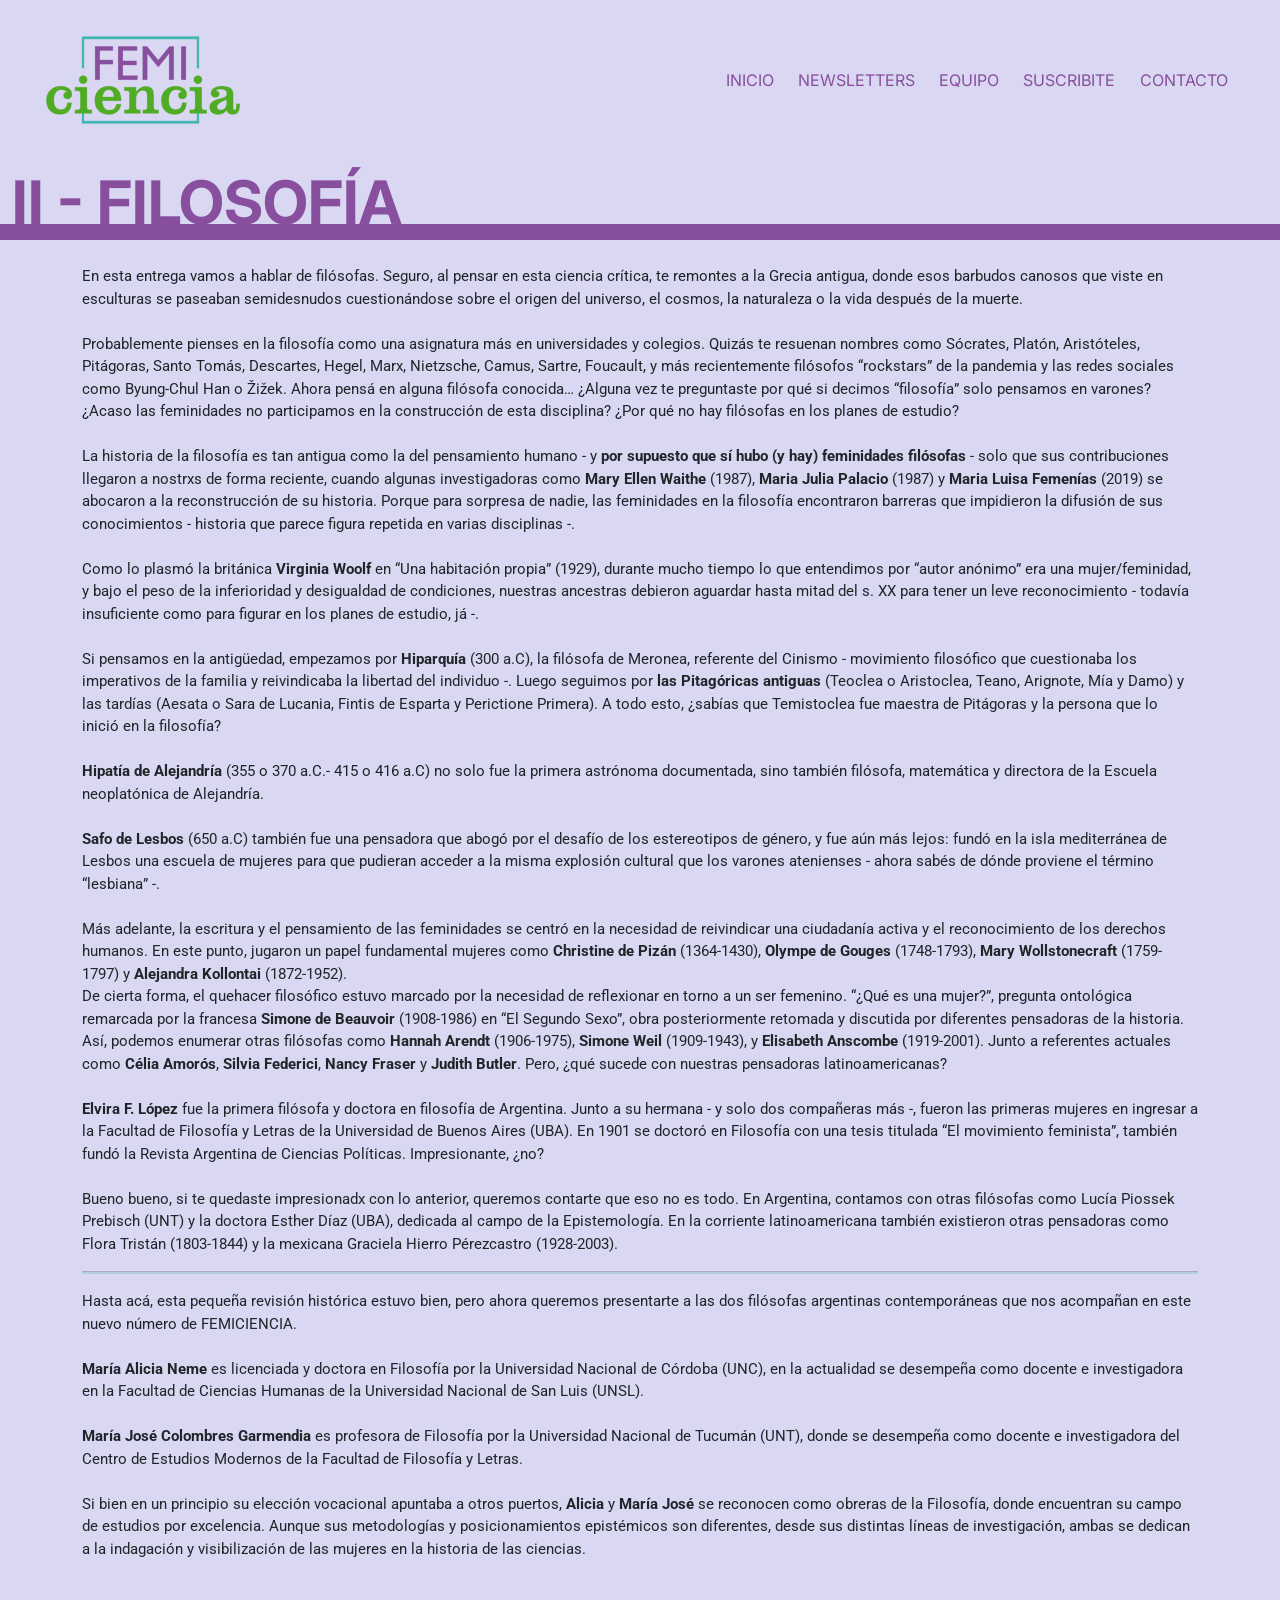
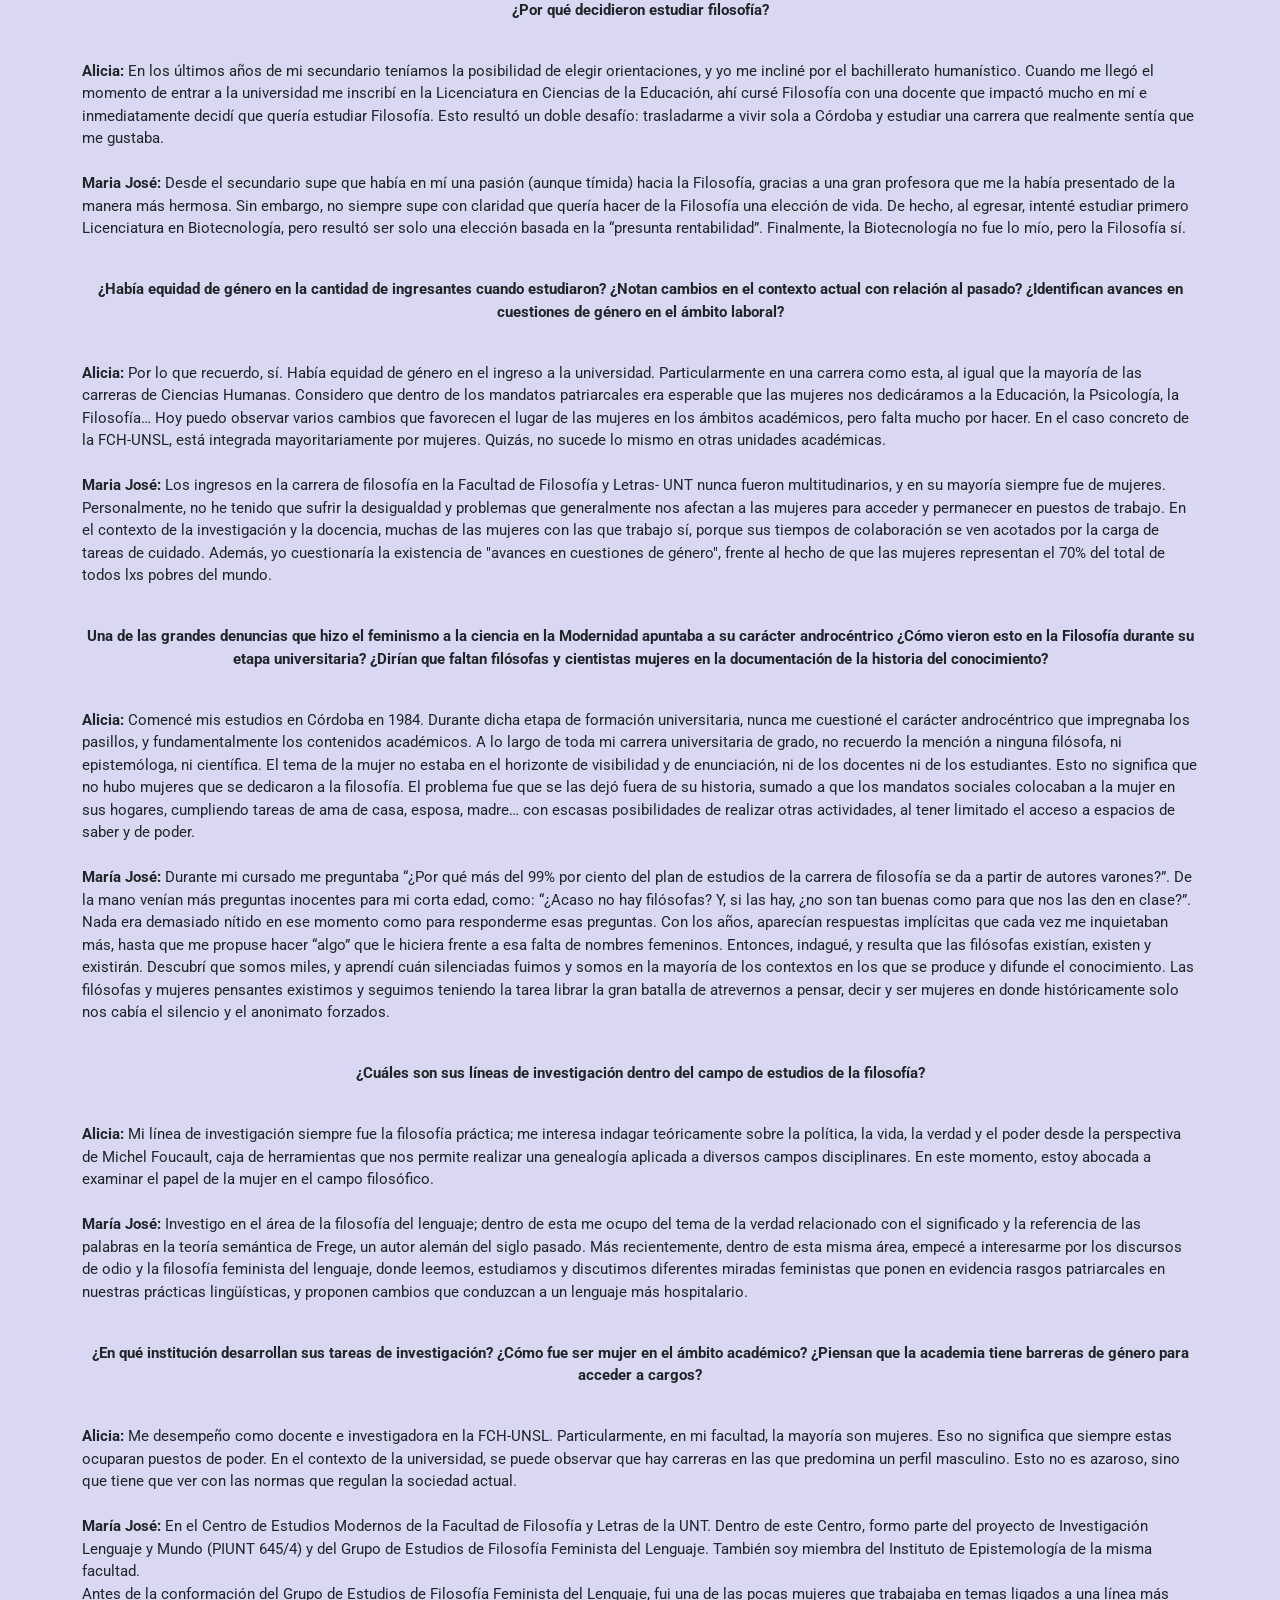
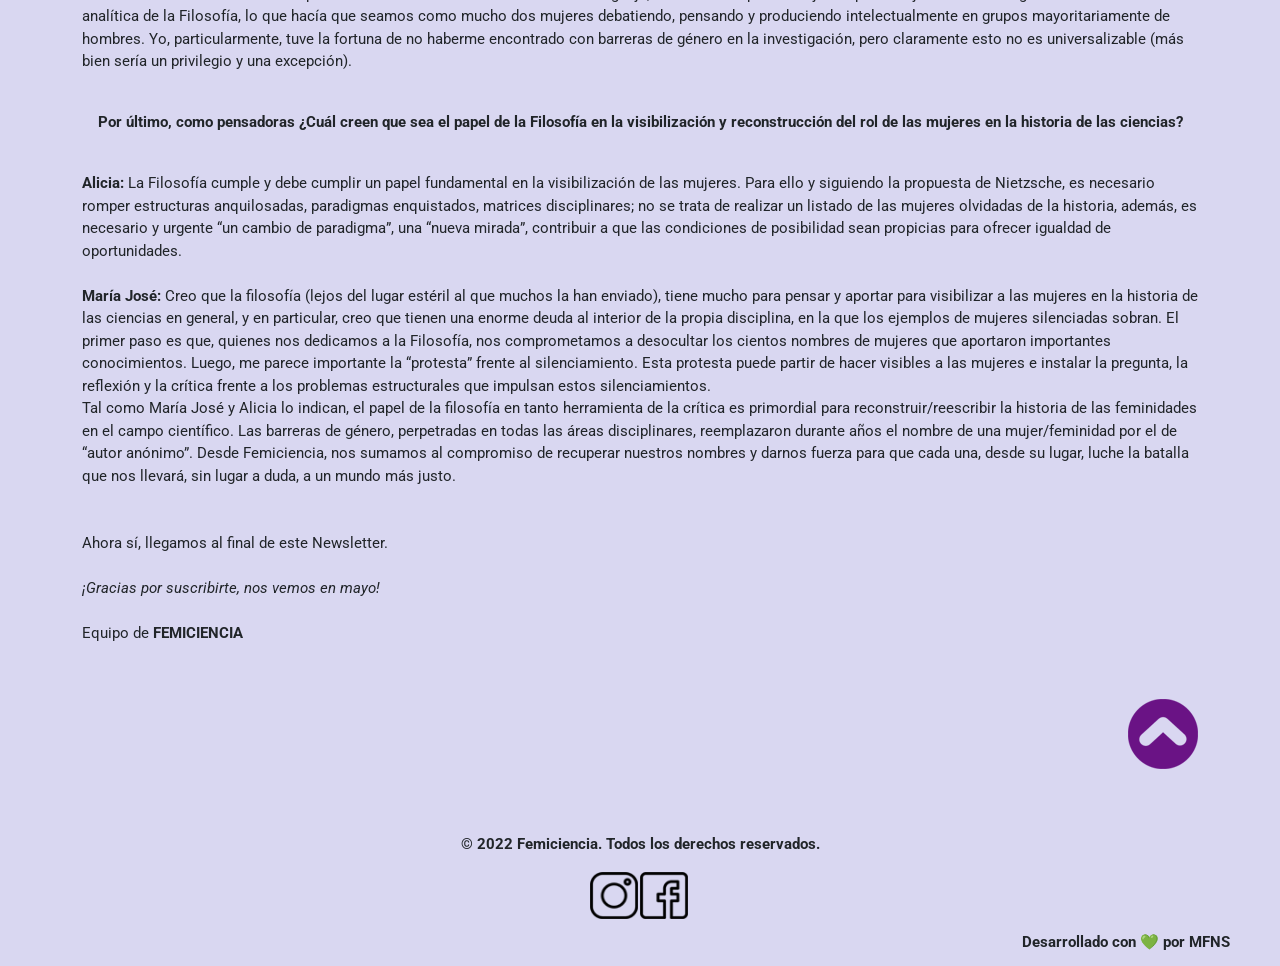
<file: pages/newsletter2.html>
<!DOCTYPE html>
<html lang="en">
<head>
    <meta charset="UTF-8">
    <meta http-equiv="X-UA-Compatible" content="IE=edge">
    <meta name="viewport" content="width=device-width, initial-scale=1.0">
    <title>Newsletter II - Filosofía | Femiciencia</title>

    <!--Favicon-->
    <link rel="shortcut icon" href="../media/logo-femiciencia-favicon.ico" type="image/x-icon">
    <!--Description-->
    <meta name="description" content="Femiciencia es un proyecto de comunicación pública de las ciencias con mirada feminista, que nació por iniciativa de mujeres decididas a aportar a la (de)construcción y (re)construcción de una ciencia con perspectiva de género.">
    <!--Keywords-->
    <meta name="keywords" content="femiciencia, ciencia, género, feminismo, feminismos, perspectiva de género, comunicación, newsletter, comunicación científica, podcast, periodismo, noticias, feminidades, mujer, mujeres, brecha de género">
    <!--Opengraph-->
    <meta property="og:type" content="website">
    <meta property="og:title" content="Femiciencia | Comunicación sobre ciencia y género">
    <meta property="og:url" content="https://femiciencia.000webhostapp.com/pages/newsletter2.html">
    <meta property="og:image" content="https://femiciencia.000webhostapp.com/media/logo.webp">

    <!--Bootstrap-->
    <link href="https://cdn.jsdelivr.net/npm/bootstrap@5.1.3/dist/css/bootstrap.min.css" rel="stylesheet" integrity="sha384-1BmE4kWBq78iYhFldvKuhfTAU6auU8tT94WrHftjDbrCEXSU1oBoqyl2QvZ6jIW3" crossorigin="anonymous">
    <!--Google Fonts-->
    <link rel="preconnect" href="https://fonts.googleapis.com">
    <link rel="preconnect" href="https://fonts.gstatic.com" crossorigin>
    <link href="https://fonts.googleapis.com/css2?family=Arimo:wght@700&family=Roboto&display=swap" rel="stylesheet">
    <link rel="preconnect" href="https://fonts.googleapis.com">
    <link rel="preconnect" href="https://fonts.gstatic.com" crossorigin>
    <link href="https://fonts.googleapis.com/css2?family=Inter:wght@700&display=swap" rel="stylesheet">
    <!--CSS-->
    <link rel="stylesheet" href="../css/style.css">

</head>

<body class="body-news-individuales">
    <!--Inicio encabezado-->    
    <header>
        <!--Inicio menu-->
        <section class="container-fluid section-nav">
            <nav class="navbar navbar-expand-lg">
                <div class="container navbar-femi">

                    <a class="navbar-brand" href="../index.html"><img src="../media/logo.webp" alt="Logo Femiciencia" class="logo-femiciencia"></a>

                    <button class="navbar-toggler button-femi" type="button" data-bs-toggle="collapse" data-bs-target="#navbarNav" aria-controls="navbarNav" aria-expanded="false" aria-label="Toggle navigation">
                        <span class="navbar-toggler-icon span-femi"></span>
                    </button>

                    <div class="collapse navbar-collapse collapse-femi container" id="navbarNav">
                        <ul class="navbar-nav ms-auto">
                            <li class="nav-item">
                                <a class="active text-menu" aria-current="page" href="../index.html">INICIO</a>
                            </li>
                            <li class="nav-item">
                                <a class="text-menu" href="../pages/newsletters.html">NEWSLETTERS</a>
                            </li>
                            <li class="nav-item">
                                <a class="text-menu" href="../pages/quienessomos.html">EQUIPO</a>
                            </li>                  
                            <li class="nav-item">
                                <a class="text-menu" href="https://docs.google.com/forms/d/e/1FAIpQLSc8VqwFJJlAEAxdl2mF-Wn6zLK8KfPBBio-UiVipJTwvLGVhA/viewform" target="_blank">SUSCRIBITE</a>
                            </li>
                            <li class="nav-item">
                                <a class="text-menu" href="../pages/contacto.html">CONTACTO</a>
                            </li>
                        </ul>
                    </div>
                </div>
            </nav>
          <!--Fin menu-->
        </section>
    </header>
    <!--Fin encabezado--> 

    <!--Inicio main-->  
    <main>
        <div class="news-ind-div1 container-fluid">
            <h1 class="heading-t2">II - FILOSOFÍA</h1>
        </div>
        <!--Inicio sección newsletter-->
        <section class="container">

            <div class="row">
                <div class="col-12 columna-news">
                    <p>En esta entrega vamos a hablar de filósofas. Seguro, al pensar en esta ciencia crítica, te remontes a la Grecia antigua, donde esos barbudos canosos que viste en esculturas se paseaban semidesnudos cuestionándose sobre el origen del universo, el cosmos, la naturaleza o la vida después de la muerte. <br><br>
                    Probablemente pienses en la filosofía como una asignatura más en universidades y colegios. Quizás te resuenan nombres como Sócrates, Platón, Aristóteles, Pitágoras, Santo Tomás, Descartes, Hegel, Marx, Nietzsche, Camus, Sartre, Foucault, y más recientemente filósofos “rockstars” de la pandemia y las redes sociales como Byung-Chul Han o Žižek. Ahora pensá en alguna filósofa conocida… ¿Alguna vez te preguntaste por qué si decimos “filosofía” solo pensamos en varones? ¿Acaso las feminidades no participamos en la construcción de esta disciplina? ¿Por qué no hay filósofas en los planes de estudio?<br><br>
                    La historia de la filosofía es tan antigua como la del pensamiento humano - y <strong>por supuesto que sí hubo (y hay) feminidades filósofas</strong> - solo que sus contribuciones llegaron a nostrxs de forma reciente, cuando algunas investigadoras como <strong>Mary Ellen Waithe</strong> (1987), <strong>Maria Julia Palacio</strong> (1987) y <strong>Maria Luisa Femenías</strong> (2019) se abocaron a la reconstrucción de su historia. Porque para sorpresa de nadie, las feminidades en la filosofía encontraron barreras que impidieron la difusión de sus conocimientos - historia que parece figura repetida en varias disciplinas -.<br><br>

                    Como lo plasmó la británica <strong>Virginia Woolf</strong> en “Una habitación propia” (1929), durante mucho tiempo lo que entendimos por “autor anónimo” era una mujer/feminidad, y bajo el peso de la inferioridad y desigualdad de condiciones, nuestras ancestras debieron aguardar hasta mitad del s. XX para tener un leve reconocimiento - todavía insuficiente como para figurar en los planes de estudio, já -.<br><br>
                    Si pensamos en la antigüedad, empezamos por <strong>Hiparquía</strong> (300 a.C), la filósofa de Meronea, referente del Cinismo - movimiento filosófico que cuestionaba los imperativos de la familia y reivindicaba la libertad del individuo -. Luego seguimos por <strong>las Pitagóricas antiguas</strong> (Teoclea o Aristoclea, Teano, Arignote, Mía y Damo) y las tardías (Aesata o Sara de Lucania, Fintis de Esparta y Perictione Primera). A todo esto, ¿sabías que Temistoclea fue maestra de Pitágoras y la persona que lo inició en la filosofía?<br><br>

                    <strong>Hipatía de Alejandría</strong> (355 o 370 a.C.- 415 o 416 a.C) no solo fue la primera astrónoma documentada, sino también filósofa, matemática y directora de la Escuela neoplatónica de Alejandría.<br><br>


                    <strong>Safo de Lesbos</strong> (650 a.C) también fue una pensadora que abogó por el desafío de los estereotipos de género, y fue aún más lejos: fundó en la isla mediterránea de Lesbos una escuela de mujeres para que pudieran acceder a la misma explosión cultural que los varones atenienses - ahora sabés de dónde proviene el término “lesbiana” -.<br><br>

                    Más adelante, la escritura y el pensamiento de las feminidades se centró en la necesidad de reivindicar una ciudadanía activa y el reconocimiento de los derechos humanos. En este punto, jugaron un papel fundamental mujeres como <strong>Christine de Pizán</strong> (1364-1430), <strong>Olympe de Gouges</strong> (1748-1793), <strong>Mary Wollstonecraft</strong> (1759-1797) y <strong>Alejandra Kollontai</strong> (1872-1952).<br>
                    
                    De cierta forma, el quehacer filosófico estuvo marcado por la necesidad de reflexionar en torno a un ser femenino. “¿Qué es una mujer?”, pregunta ontológica remarcada por la francesa <strong>Simone de Beauvoir</strong> (1908-1986) en “El Segundo Sexo”, obra posteriormente retomada y discutida por diferentes pensadoras de la historia. Así, podemos enumerar  otras filósofas como <strong>Hannah Arendt</strong> (1906-1975), <strong>Simone Weil</strong> (1909-1943), y <strong>Elisabeth Anscombe</strong> (1919-2001). Junto a referentes actuales como <strong>Célia Amorós</strong>, <strong>Silvia Federici</strong>, <strong>Nancy Fraser</strong> y <strong>Judith Butler</strong>. Pero, ¿qué sucede con nuestras pensadoras latinoamericanas?<br><br>

                    <strong>Elvira F. López</strong> fue la primera filósofa y doctora en filosofía de Argentina. Junto a su hermana - y solo dos compañeras más -, fueron las primeras mujeres en ingresar a la Facultad de Filosofía y Letras de la Universidad de Buenos Aires (UBA). En 1901 se doctoró en Filosofía con una tesis titulada “El movimiento feminista”, también fundó la Revista Argentina de Ciencias Políticas. Impresionante, ¿no?<br><br>
                    Bueno bueno, si te quedaste impresionadx con lo anterior, queremos contarte que eso no es todo. En Argentina, contamos con otras filósofas como Lucía Piossek Prebisch (UNT) y la doctora Esther Díaz (UBA), dedicada al campo de la Epistemología. En la corriente latinoamericana también existieron otras pensadoras como Flora Tristán (1803-1844) y la mexicana Graciela Hierro Pérezcastro (1928-2003).</p>
                    <hr class="linea-divisoria">

                    <p>Hasta acá, esta pequeña revisión histórica estuvo bien, pero ahora queremos presentarte a las dos filósofas argentinas contemporáneas que nos acompañan en este nuevo número de FEMICIENCIA.<br><br>

                    <strong>María Alicia Neme</strong> es licenciada y doctora en Filosofía por la Universidad Nacional de Córdoba (UNC), en la actualidad se desempeña como docente e investigadora en la Facultad de Ciencias Humanas de la Universidad Nacional de San Luis (UNSL).<br><br> 
                    <strong>María José Colombres Garmendia</strong> es profesora de Filosofía por la Universidad Nacional de Tucumán (UNT), donde se desempeña como docente e investigadora del Centro de Estudios Modernos de la Facultad de Filosofía y Letras.<br><br>

                    Si bien en un principio su elección vocacional apuntaba a otros puertos, <strong>Alicia</strong> y <strong>María José</strong> se reconocen como obreras de la Filosofía, donde encuentran su campo de estudios por excelencia. Aunque sus metodologías y posicionamientos epistémicos son diferentes, desde sus distintas líneas de investigación, ambas se dedican a la indagación y visibilización de las mujeres en la historia de las ciencias.<br><br></p>
                    
                    <p class="preguntas-news"> ¿Por qué decidieron estudiar filosofía?<br><br></p> 

                    <p><strong>Alicia:</strong> En los últimos años de mi secundario teníamos la posibilidad de elegir orientaciones, y yo me incliné por el bachillerato humanístico. Cuando me llegó el momento de entrar a la universidad me inscribí en la Licenciatura en Ciencias de la Educación, ahí cursé Filosofía con una docente que impactó mucho en mí e inmediatamente decidí que quería estudiar Filosofía. Esto resultó un doble desafío: trasladarme a vivir sola a Córdoba y estudiar una carrera que realmente sentía que me gustaba.<br><br> 

                    <strong>Maria José:</strong> Desde el secundario supe que había en mí una pasión (aunque tímida) hacia la Filosofía, gracias a una gran profesora que me la había presentado de la manera más hermosa.
                    Sin embargo, no siempre supe con claridad que quería hacer de la Filosofía una elección de vida. De hecho, al egresar, intenté estudiar primero Licenciatura en Biotecnología, pero resultó ser solo una elección basada en la “presunta rentabilidad”. Finalmente, la Biotecnología no fue lo mío, pero la Filosofía sí.<br><br></p>

                    <p class="preguntas-news">¿Había equidad de género en la cantidad de ingresantes cuando estudiaron? ¿Notan cambios en el contexto actual con relación al pasado? ¿Identifican avances en cuestiones de género en el ámbito laboral?<br><br></p>

                    <p><strong>Alicia:</strong> Por lo que recuerdo, sí. Había equidad de género en el ingreso a la universidad. Particularmente en una carrera como esta, al igual que la mayoría de las carreras de Ciencias Humanas. Considero que dentro de los mandatos patriarcales era esperable que las mujeres nos dedicáramos a la Educación, la Psicología, la Filosofía… Hoy puedo observar varios cambios que favorecen el lugar de las mujeres en los ámbitos académicos, pero falta mucho por hacer. En el caso concreto de la FCH-UNSL, está integrada mayoritariamente por mujeres. Quizás, no sucede lo mismo en otras unidades académicas.<br><br>

                    <strong>Maria José:</strong> Los ingresos en la carrera de filosofía en la Facultad de Filosofía y Letras- UNT nunca fueron multitudinarios, y en su mayoría siempre fue de mujeres.<br>
                    Personalmente, no he tenido que sufrir la desigualdad y problemas que generalmente nos afectan a las mujeres para acceder y permanecer en puestos de trabajo. En el contexto de la investigación y la docencia, muchas de las mujeres con las que trabajo sí, porque sus tiempos de colaboración se ven acotados por la carga de tareas de cuidado. Además, yo cuestionaría la existencia de "avances en cuestiones de género", frente al hecho de que las mujeres representan el 70% del total de todos lxs pobres del mundo.<br><br></p>

                    <p class="preguntas-news"> Una de las grandes denuncias que hizo el feminismo a la ciencia en la Modernidad apuntaba a su carácter androcéntrico ¿Cómo vieron esto en la Filosofía durante su etapa universitaria? ¿Dirían que faltan filósofas y cientistas mujeres en la documentación de la historia del conocimiento?<br><br></p>

                    <p><strong>Alicia:</strong> Comencé mis estudios en Córdoba en 1984. Durante dicha etapa de formación universitaria, nunca me cuestioné el carácter androcéntrico que impregnaba los pasillos, y fundamentalmente los contenidos académicos. A lo largo de toda mi carrera universitaria de grado, no recuerdo la mención a ninguna filósofa, ni epistemóloga, ni científica. El tema de la mujer no estaba en el horizonte de visibilidad y de enunciación, ni de los docentes ni de los estudiantes. Esto no significa que no hubo mujeres que se dedicaron a la filosofía. El problema fue que se las dejó fuera de su historia, sumado a que los mandatos sociales colocaban a la mujer en sus hogares, cumpliendo tareas de ama de casa, esposa, madre… con escasas posibilidades de realizar otras actividades, al tener limitado el acceso a espacios de saber y de poder.<br><br>

                    <strong>María José:</strong> Durante mi cursado me preguntaba “¿Por qué más del 99% por ciento del plan de estudios de la carrera de filosofía se da a partir de autores varones?”. De la mano venían más preguntas inocentes para mi corta edad, como: “¿Acaso no hay filósofas? Y, si las hay, ¿no son tan buenas como para que nos las den en clase?”. Nada era demasiado nítido en ese momento como para responderme esas preguntas. Con los años, aparecían respuestas implícitas que cada vez me inquietaban más, hasta que me propuse hacer “algo” que le hiciera frente a esa falta de nombres femeninos. Entonces, indagué, y resulta que las filósofas existían, existen y existirán. 
                    Descubrí que somos miles, y aprendí cuán silenciadas fuimos y somos en la mayoría de los contextos en los que se produce y difunde el conocimiento. Las filósofas y mujeres pensantes existimos y seguimos teniendo la tarea librar la gran batalla de atrevernos a pensar, decir y ser mujeres en donde históricamente solo nos cabía el silencio y el anonimato forzados.<br><br></p> 

                    <p class="preguntas-news"> ¿Cuáles son sus líneas de investigación dentro del campo de estudios de la filosofía?<br><br></p>

                    <p><strong>Alicia:</strong> Mi línea de investigación siempre fue la filosofía práctica; me interesa indagar teóricamente sobre la política, la vida, la verdad y el poder desde la perspectiva de Michel Foucault, caja de herramientas que nos permite realizar una genealogía aplicada a diversos campos disciplinares. En este momento, estoy abocada a examinar el papel de la mujer en el campo filosófico.<br><br>

                    <strong>María José:</strong> Investigo en el área de la filosofía del lenguaje; dentro de esta me ocupo del tema de la verdad relacionado con el significado y la referencia de las palabras en la teoría semántica de Frege, un autor alemán del siglo pasado. Más recientemente, dentro de esta misma área, empecé a interesarme por los discursos de odio y la filosofía feminista del lenguaje, donde leemos, estudiamos y discutimos diferentes miradas feministas que ponen en evidencia rasgos patriarcales en nuestras prácticas lingüísticas, y proponen cambios que conduzcan a un lenguaje más hospitalario.<br><br></p>

                    <p class="preguntas-news"> ¿En qué institución desarrollan sus tareas de investigación? ¿Cómo fue ser mujer en el ámbito académico? ¿Piensan que la academia tiene barreras de género para acceder a cargos?<br><br></p>

                    <p><strong>Alicia:</strong> Me desempeño como docente e investigadora en la FCH-UNSL. Particularmente, en mi facultad, la mayoría son mujeres. Eso no significa que siempre estas ocuparan puestos de poder. En el contexto de la universidad, se puede observar que hay carreras en las que predomina un perfil masculino. Esto no es azaroso, sino que tiene que ver con las normas que regulan la sociedad actual.<br><br>

                    <strong>María José:</strong> En el Centro de Estudios Modernos de la Facultad de Filosofía y Letras de la UNT. Dentro de este Centro, formo parte del proyecto de Investigación Lenguaje y Mundo (PIUNT 645/4) y del Grupo de Estudios de Filosofía Feminista del Lenguaje. También soy miembra del Instituto de Epistemología de la misma facultad.<br>

                    Antes de la conformación del Grupo de Estudios de Filosofía Feminista del Lenguaje, fui una de las pocas mujeres que trabajaba en temas ligados a una línea más analítica de la Filosofía, lo que hacía que seamos como mucho dos mujeres debatiendo, pensando y produciendo intelectualmente en grupos mayoritariamente de hombres. Yo, particularmente, tuve la fortuna de no haberme encontrado con barreras de género en la investigación, pero claramente esto no es universalizable (más bien sería un privilegio y una excepción).<br><br></p>

                    <p class="preguntas-news"> Por último, como pensadoras ¿Cuál creen que sea el papel de la Filosofía en la visibilización y reconstrucción del rol de las mujeres en la historia de las ciencias?<br><br></p>

                    <p><strong>Alicia:</strong> La Filosofía cumple y debe cumplir un papel fundamental en la visibilización de las mujeres. Para ello y siguiendo la propuesta de Nietzsche, es necesario romper estructuras anquilosadas, paradigmas enquistados, matrices disciplinares; no se trata de realizar un listado de las mujeres olvidadas de la historia, además, es necesario y urgente “un cambio de paradigma”, una “nueva mirada”, contribuir a que las condiciones de posibilidad sean propicias para ofrecer igualdad de oportunidades.<br><br>

                    <strong>María José:</strong> Creo que la filosofía (lejos del lugar estéril al que muchos la han enviado), tiene mucho para pensar y aportar para visibilizar a las mujeres en la historia de las ciencias en general, y en particular, creo que tienen una enorme deuda al interior de la propia disciplina, en la que los ejemplos de mujeres silenciadas sobran. 
                    El primer paso es que, quienes nos dedicamos a la Filosofía, nos comprometamos a desocultar los cientos nombres de mujeres que aportaron importantes conocimientos. Luego, me parece importante la “protesta” frente al silenciamiento. Esta protesta puede partir de hacer visibles a las mujeres e instalar la pregunta, la reflexión y la crítica frente a los problemas estructurales que impulsan estos silenciamientos.<br>
                    Tal como María José y Alicia lo indican, el papel de la filosofía en tanto herramienta de la crítica es primordial para reconstruir/reescribir la historia de las feminidades en el campo científico. Las barreras de género, perpetradas en todas las áreas disciplinares, reemplazaron durante años el nombre de una mujer/feminidad por el de “autor anónimo”. Desde Femiciencia, nos sumamos al compromiso de recuperar nuestros nombres y darnos fuerza para que cada una, desde su lugar, luche la batalla que nos llevará, sin lugar a duda, a un mundo más justo.<br><br><br> 

                    Ahora sí, llegamos al final de este Newsletter.<br><br> 

                    <i>¡Gracias por suscribirte, nos vemos en mayo!</i><br><br>

                    Equipo de <strong>FEMICIENCIA</strong></p>
                    
                </div>
            </div>        
        </section>
        <!--Fin sección newsletter-->

        <!--Botón volver arriba-->
        <div class="boton-news-div container">
            <a href="newsletter2.html" class="boton-volver-news"> <img src="../media/buttonnews.webp" alt="botón volver arriba" class="boton-news-img"></a>
        </div>

    </main> 
    <!--Fin main-->  

    <!--Inicio pie de página-->  
    <footer>
        <!--Copyright-->
        <p class="footer-text">© 2022 Femiciencia. Todos los derechos reservados.</p>
        
        <!--Social media-->
        <section class="social-media">
            <div>
                <a href="https://instagram.com/femiciencia_" target="_blank">
                <img src="../media/instagram.webp" alt="logo instagram" class="logo-social">
                </a>
            </div>
            <div>
                <a href="https://www.facebook.com/femiciencia" target="_blank">
                <img src="../media/facebook.webp" alt="logo facebook" class="logo-social">
                </a>
            </div>
        </section>
        
        <!--Desarrolladora-->
        <p class="footer-dev">Desarrollado con <span class= "heart">💚</span> por MFNS</p>
    </footer>
    <!--Fin pie de página-->  
    
    


    <!--JS-->
    <script src="https://cdn.jsdelivr.net/npm/@popperjs/core@2.10.2/dist/umd/popper.min.js" integrity="sha384-7+zCNj/IqJ95wo16oMtfsKbZ9ccEh31eOz1HGyDuCQ6wgnyJNSYdrPa03rtR1zdB" crossorigin="anonymous"></script>
    <script src="https://cdn.jsdelivr.net/npm/bootstrap@5.1.3/dist/js/bootstrap.min.js" integrity="sha384-QJHtvGhmr9XOIpI6YVutG+2QOK9T+ZnN4kzFN1RtK3zEFEIsxhlmWl5/YESvpZ13" crossorigin="anonymous"></script>
</body>
</html>
</file>
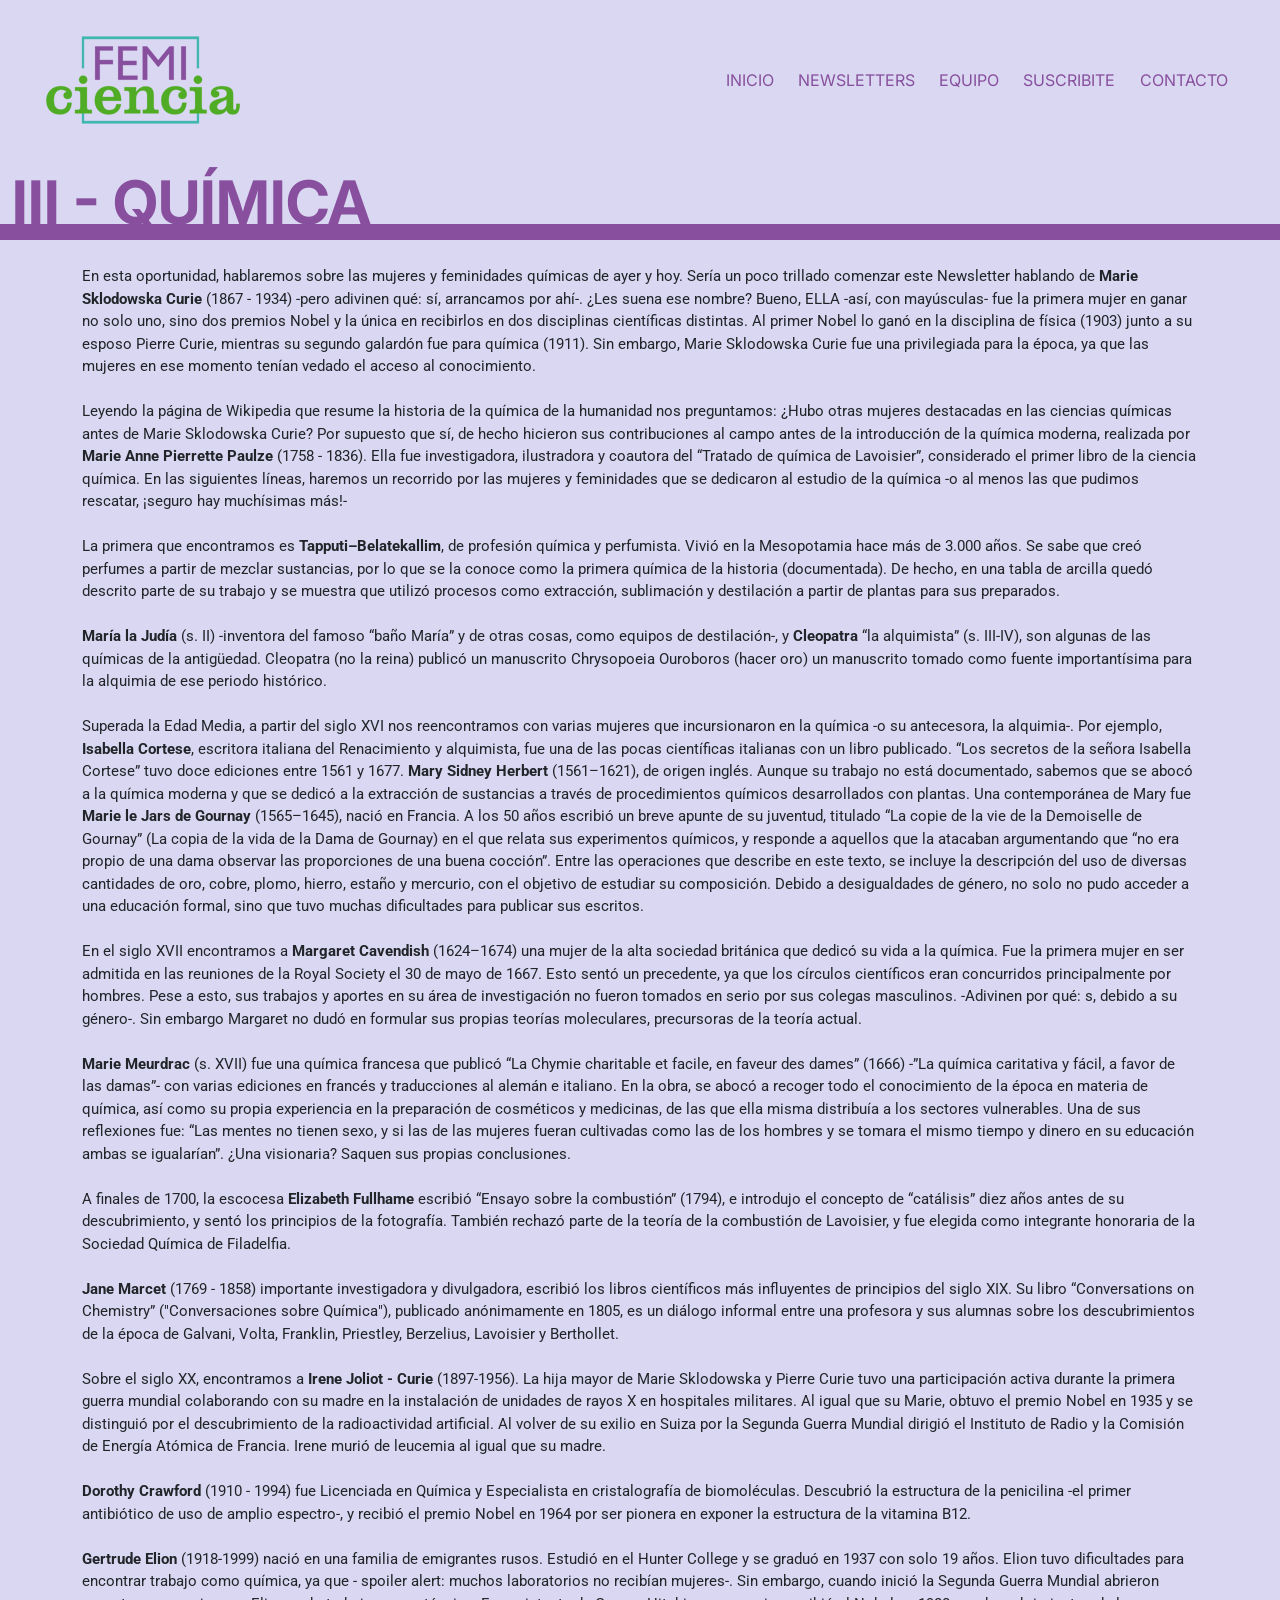
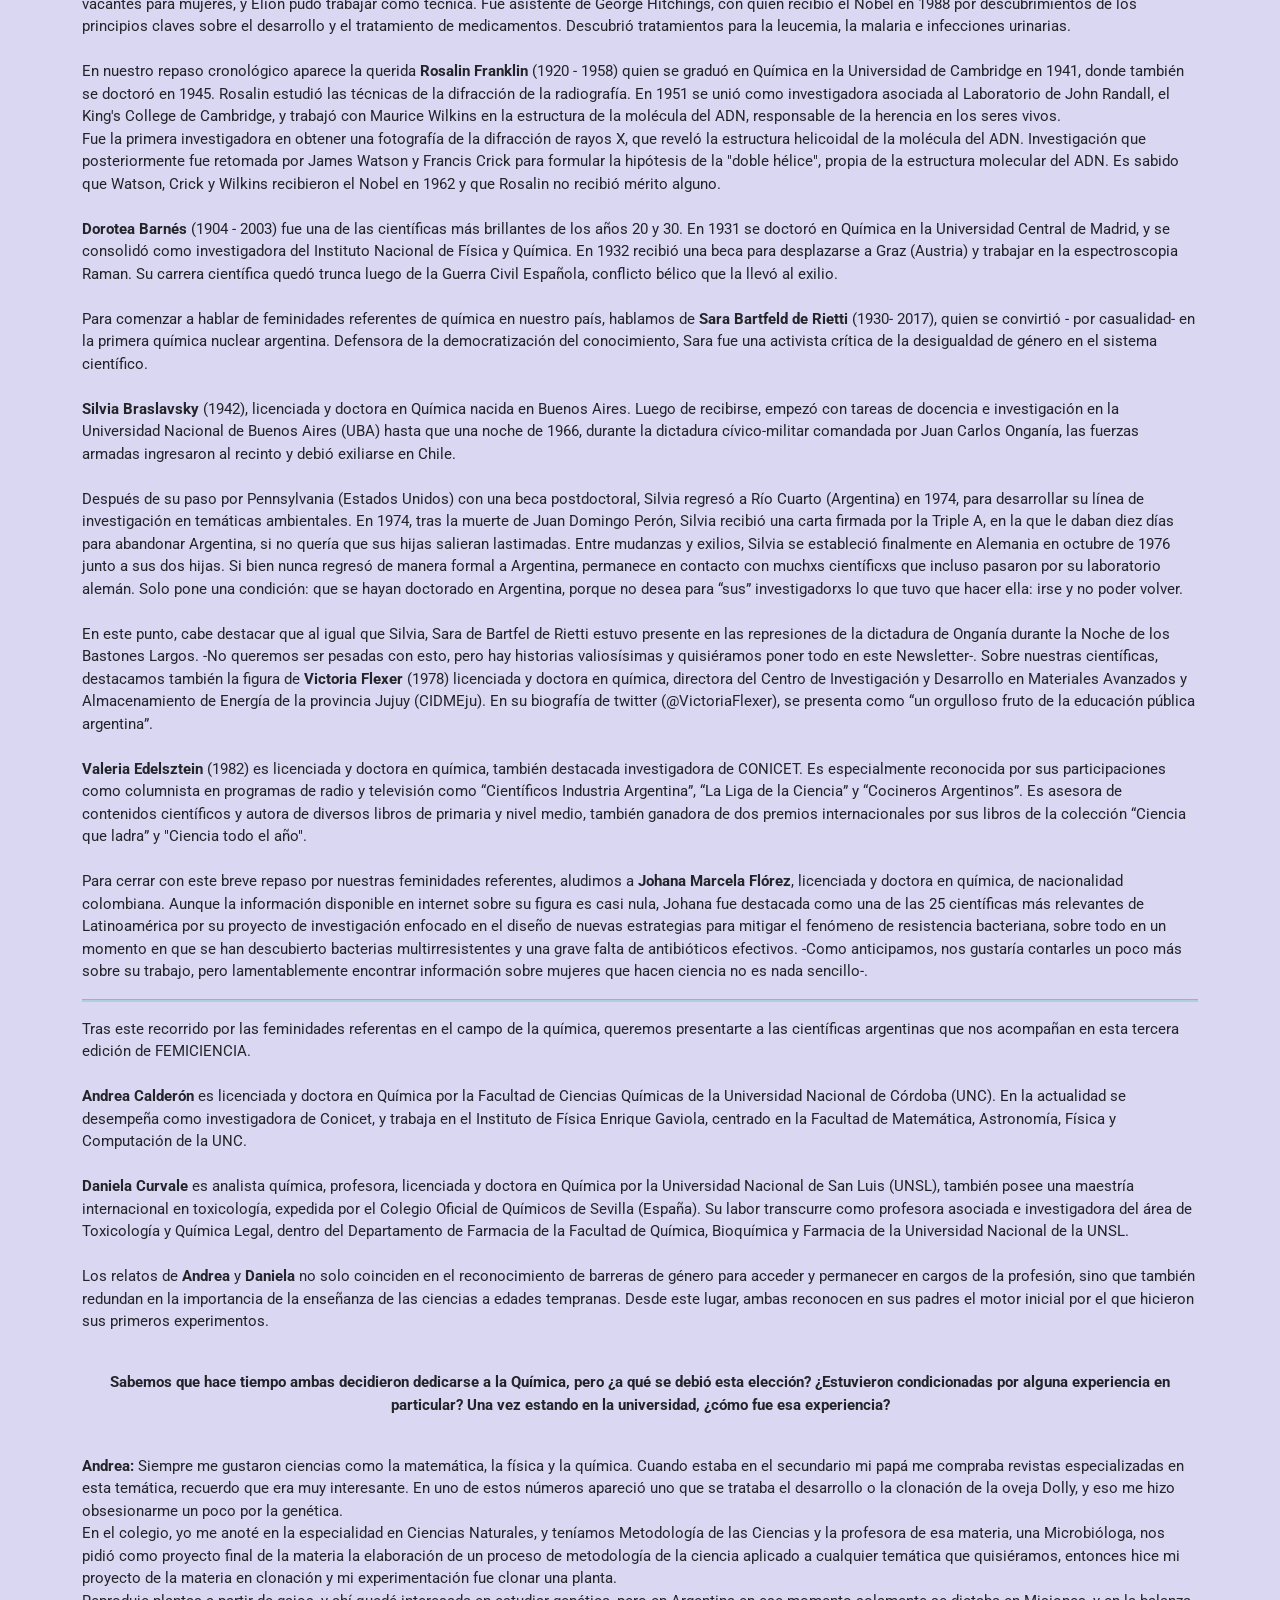
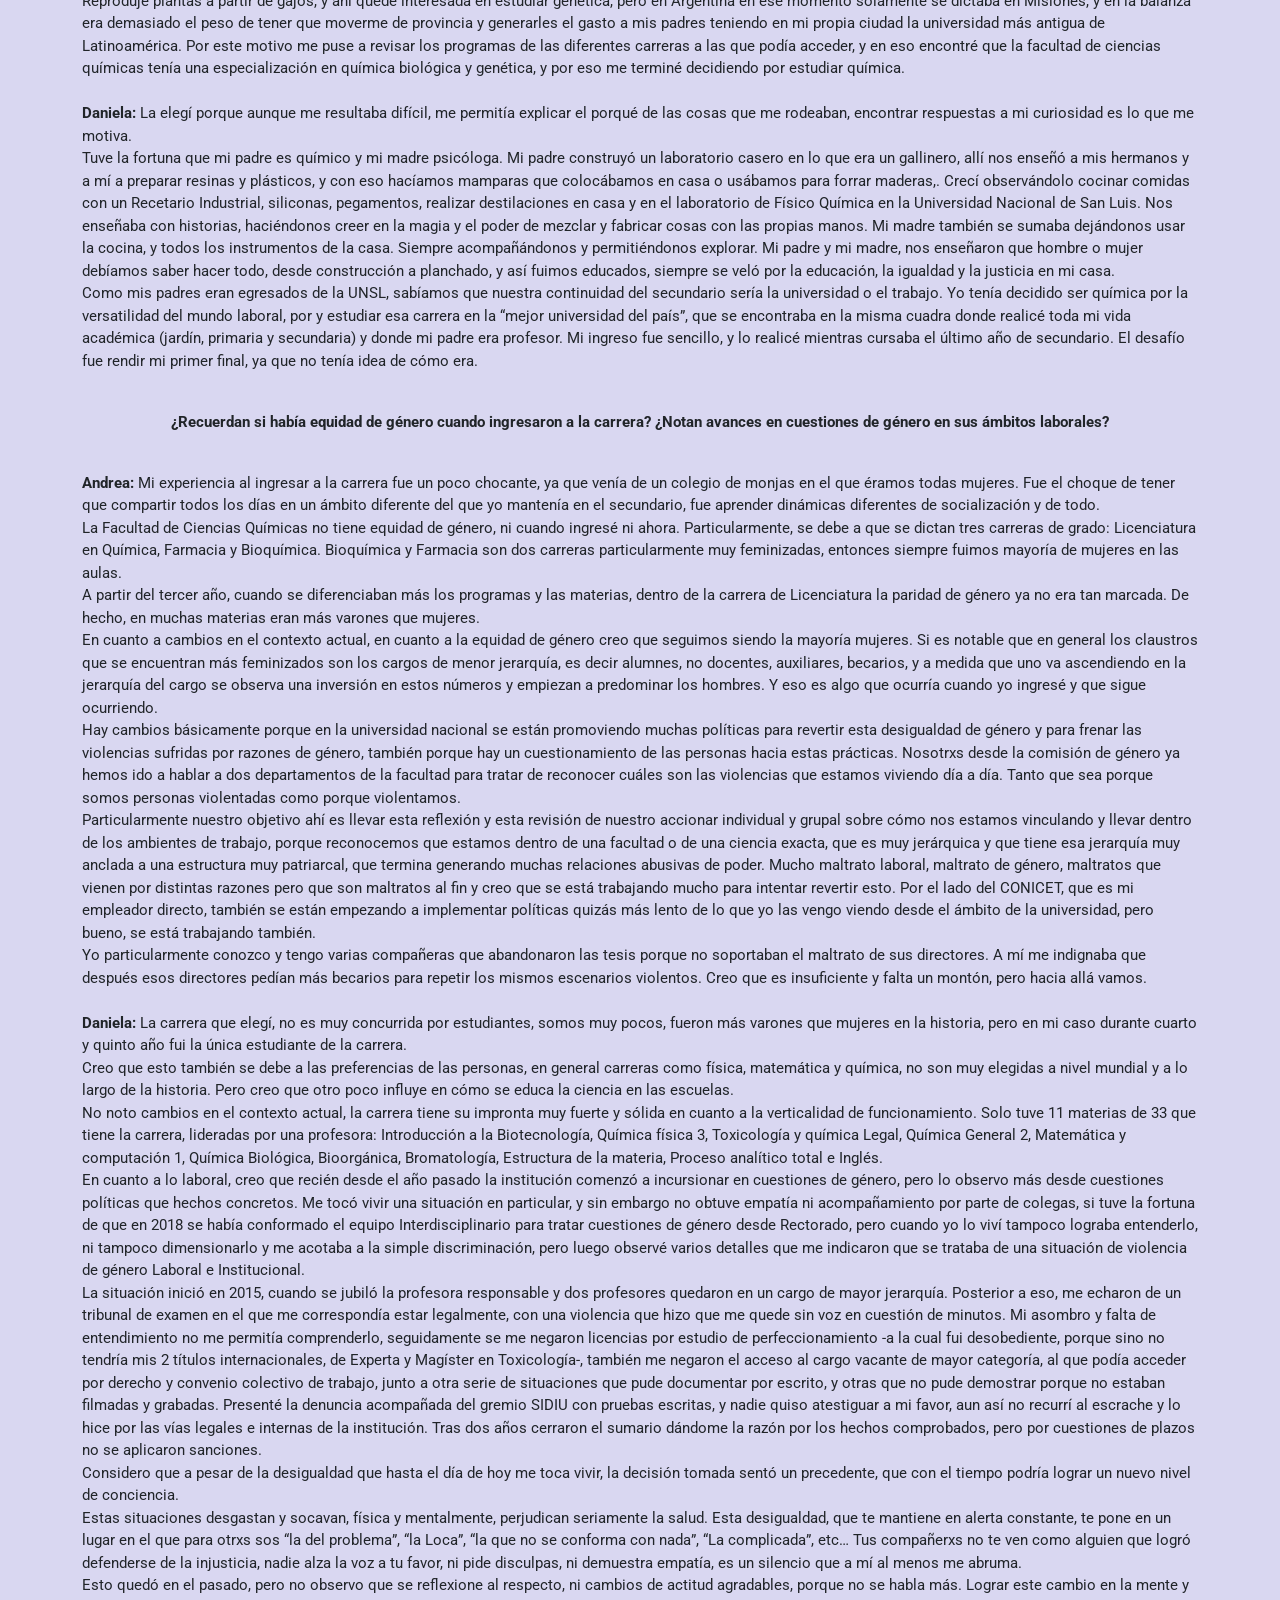
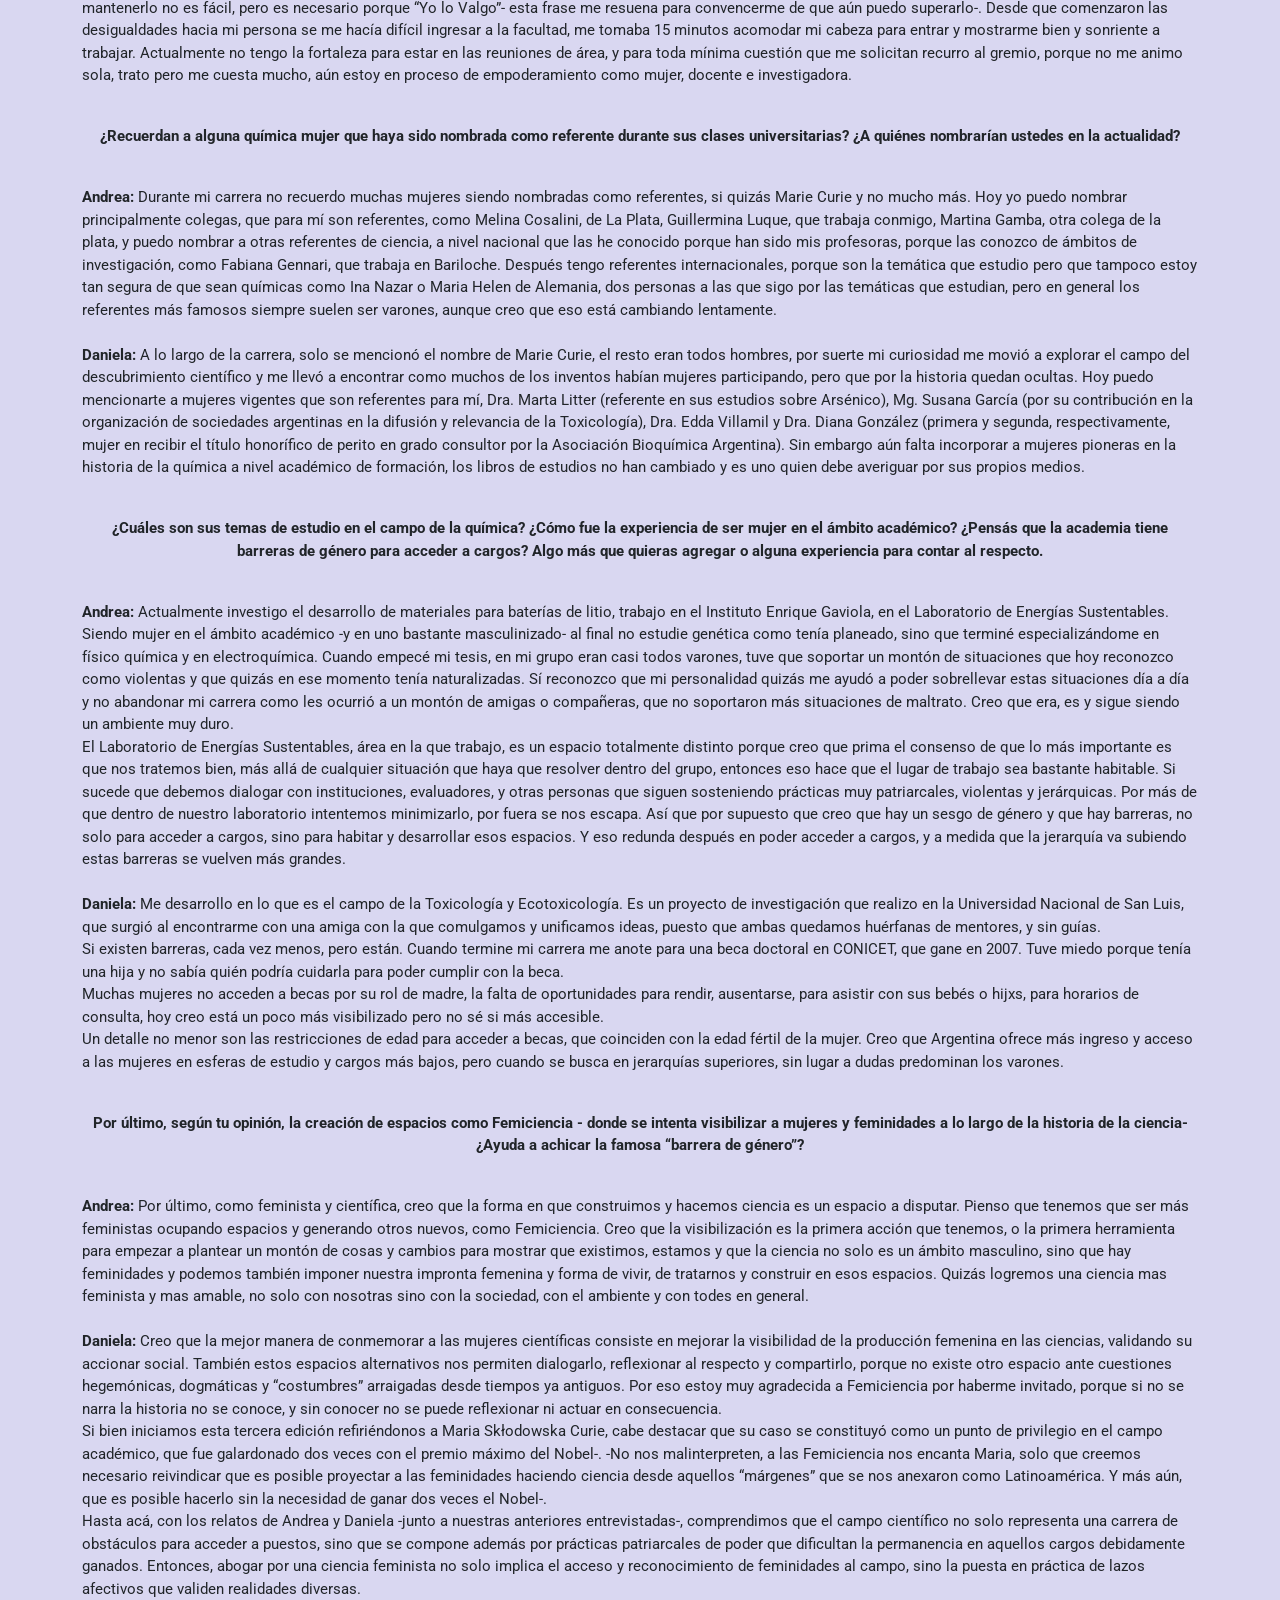
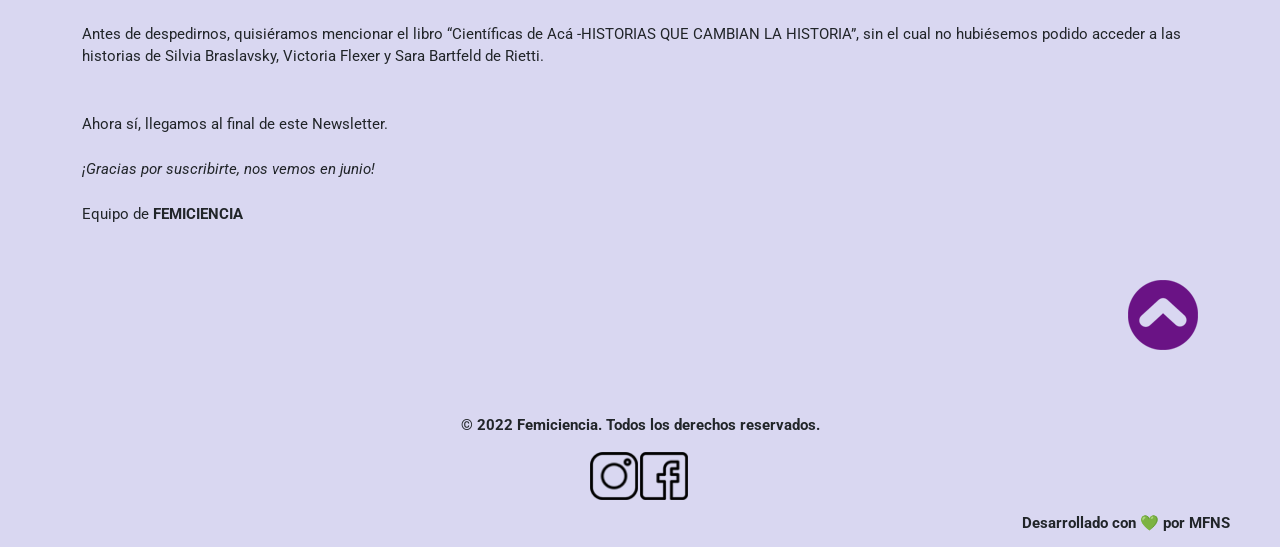
<file: pages/newsletter3.html>
<!DOCTYPE html>
<html lang="en">
<head>
    <meta charset="UTF-8">
    <meta http-equiv="X-UA-Compatible" content="IE=edge">
    <meta name="viewport" content="width=device-width, initial-scale=1.0">
    <title>Newsletter III - Química | Femiciencia</title>

    <!--Favicon-->
    <link rel="shortcut icon" href="../media/logo-femiciencia-favicon.ico" type="image/x-icon">
    <!--Description-->
    <meta name="description" content="Femiciencia es un proyecto de comunicación pública de las ciencias con mirada feminista, que nació por iniciativa de mujeres decididas a aportar a la (de)construcción y (re)construcción de una ciencia con perspectiva de género.">
    <!--Keywords-->
    <meta name="keywords" content="femiciencia, ciencia, género, feminismo, feminismos, perspectiva de género, comunicación, newsletter, comunicación científica, podcast, periodismo, noticias, feminidades, mujer, mujeres, brecha de género">
    <!--Opengraph-->
    <meta property="og:type" content="website">
    <meta property="og:title" content="Femiciencia | Comunicación sobre ciencia y género">
    <meta property="og:url" content="https://femiciencia.000webhostapp.com/pages/newsletter3.html">
    <meta property="og:image" content="https://femiciencia.000webhostapp.com/media/logo.webp">

    <!--Bootstrap-->
    <link href="https://cdn.jsdelivr.net/npm/bootstrap@5.1.3/dist/css/bootstrap.min.css" rel="stylesheet" integrity="sha384-1BmE4kWBq78iYhFldvKuhfTAU6auU8tT94WrHftjDbrCEXSU1oBoqyl2QvZ6jIW3" crossorigin="anonymous">
    <!--Google Fonts-->
    <link rel="preconnect" href="https://fonts.googleapis.com">
    <link rel="preconnect" href="https://fonts.gstatic.com" crossorigin>
    <link href="https://fonts.googleapis.com/css2?family=Arimo:wght@700&family=Roboto&display=swap" rel="stylesheet">
    <link rel="preconnect" href="https://fonts.googleapis.com">
    <link rel="preconnect" href="https://fonts.gstatic.com" crossorigin>
    <link href="https://fonts.googleapis.com/css2?family=Inter:wght@700&display=swap" rel="stylesheet">
    <!--CSS-->
    <link rel="stylesheet" href="../css/style.css">

</head>

<body class="body-news-individuales">
    <!--Inicio encabezado-->    
    <header>
        <!--Inicio menu-->
        <section class="container-fluid section-nav">
            <nav class="navbar navbar-expand-lg">
                <div class="container navbar-femi">

                    <a class="navbar-brand" href="../index.html"><img src="../media/logo.webp" alt="Logo Femiciencia" class="logo-femiciencia"></a>

                    <button class="navbar-toggler button-femi" type="button" data-bs-toggle="collapse" data-bs-target="#navbarNav" aria-controls="navbarNav" aria-expanded="false" aria-label="Toggle navigation">
                        <span class="navbar-toggler-icon span-femi"></span>
                    </button>

                    <div class="collapse navbar-collapse collapse-femi container" id="navbarNav">
                        <ul class="navbar-nav ms-auto">
                            <li class="nav-item">
                                <a class="active text-menu" aria-current="page" href="../index.html">INICIO</a>
                            </li>
                            <li class="nav-item">
                                <a class="text-menu" href="../pages/newsletters.html">NEWSLETTERS</a>
                            </li>
                            <li class="nav-item">
                                <a class="text-menu" href="../pages/quienessomos.html">EQUIPO</a>
                            </li>                  
                            <li class="nav-item">
                                <a class="text-menu" href="https://docs.google.com/forms/d/e/1FAIpQLSc8VqwFJJlAEAxdl2mF-Wn6zLK8KfPBBio-UiVipJTwvLGVhA/viewform" target="_blank">SUSCRIBITE</a>
                            </li>
                            <li class="nav-item">
                                <a class="text-menu" href="../pages/contacto.html">CONTACTO</a>
                            </li>
                        </ul>
                    </div>
                </div>
            </nav>
          <!--Fin menu-->
        </section>
    </header>
    <!--Fin encabezado--> 

    <!--Inicio main-->  
    <main>
        <div class="news-ind-div1 container-fluid">
            <h1 class="heading-t2">III - QUÍMICA</h1>
        </div>
        <!--Inicio sección newsletter-->
        <section class="container">

            <div class="row">
                <div class="col-12 columna-news">
                    <p>En esta oportunidad, hablaremos sobre las mujeres y feminidades químicas de ayer y hoy. Sería un poco trillado comenzar este Newsletter hablando de <strong>Marie Sklodowska Curie</strong> (1867 - 1934) -pero adivinen qué: sí, arrancamos por ahí-. ¿Les suena ese nombre? Bueno, ELLA -así, con mayúsculas- fue la primera mujer en ganar no solo uno, sino dos premios Nobel y la única en recibirlos en dos disciplinas científicas distintas. Al primer Nobel lo ganó en la disciplina de física (1903) junto a su esposo Pierre Curie, mientras su segundo galardón fue para química (1911). Sin embargo, Marie Sklodowska Curie fue una privilegiada para la época, ya que las mujeres en ese momento tenían vedado el acceso al conocimiento. <br><br>
                    Leyendo la página de Wikipedia que resume la historia de la química de la humanidad nos preguntamos: ¿Hubo otras mujeres destacadas en las ciencias químicas antes de Marie Sklodowska Curie? Por supuesto que sí, de hecho hicieron sus contribuciones al campo antes de la introducción de la química moderna, realizada por <strong>Marie Anne Pierrette Paulze</strong> (1758 - 1836). Ella fue investigadora, ilustradora y coautora del “Tratado de química de Lavoisier”, considerado el primer libro de la ciencia química.
                    En las siguientes líneas, haremos un recorrido por las mujeres y feminidades que se dedicaron al estudio de la química -o al menos las que pudimos rescatar, ¡seguro hay muchísimas más!-<br><br>

                    La primera que encontramos es <strong>Tapputi–Belatekallim</strong>, de profesión química y perfumista. Vivió en la Mesopotamia hace más de 3.000 años. Se sabe que creó perfumes a partir de mezclar sustancias, por lo que se la conoce como la primera química de la historia (documentada). De hecho, en una tabla de arcilla quedó descrito parte de su trabajo y se muestra que utilizó procesos como extracción, sublimación y destilación a partir de plantas para sus preparados.<br><br>

                    <strong>María la Judía</strong> (s. II) -inventora del famoso “baño María” y de otras cosas, como equipos de destilación-, y <strong>Cleopatra</strong> “la alquimista” (s. III-IV), son algunas de las químicas de la antigüedad. Cleopatra (no la reina) publicó un manuscrito Chrysopoeia Ouroboros (hacer oro) un manuscrito tomado como fuente importantísima para la alquimia de ese periodo histórico. <br><br>

                    Superada la Edad Media, a partir del siglo XVI nos reencontramos con varias mujeres que incursionaron en la química -o su antecesora, la alquimia-. Por ejemplo, <strong>Isabella Cortese</strong>, escritora italiana del Renacimiento y alquimista, fue una de las pocas científicas italianas con un libro publicado. “Los secretos de la señora Isabella Cortese”  tuvo doce ediciones entre 1561 y 1677. <strong>Mary Sidney Herbert</strong> (1561–1621), de origen inglés. Aunque su trabajo no está documentado, sabemos que se abocó a la química moderna y que se dedicó a la extracción de sustancias a través de procedimientos químicos desarrollados con plantas. Una contemporánea de Mary fue <strong>Marie le Jars de Gournay</strong> (1565–1645), nació en Francia. A los 50 años escribió un breve apunte de su juventud, titulado “La copie de la vie de la Demoiselle de Gournay” (La copia de la vida de la Dama de Gournay) en el que relata sus experimentos químicos, y responde a aquellos que la atacaban argumentando que “no era propio de una dama observar las proporciones de una buena cocción”. Entre las operaciones que describe en este texto, se incluye la descripción del uso de diversas cantidades de oro, cobre, plomo, hierro, estaño y mercurio, con el objetivo de estudiar su composición. Debido a desigualdades de género, no solo no pudo acceder a una educación formal, sino que tuvo muchas dificultades para publicar sus escritos.<br><br>
                    En el siglo XVII encontramos a <strong>Margaret Cavendish</strong> (1624–1674) una mujer de la alta sociedad británica que dedicó su vida a la química. Fue la primera mujer en ser admitida en las reuniones de la Royal Society el 30 de mayo de 1667. Esto sentó un precedente, ya que los círculos científicos eran concurridos principalmente por hombres. Pese a esto, sus trabajos y aportes en su área de investigación no fueron tomados en serio por sus colegas masculinos. -Adivinen por qué: s, debido a su género-. Sin embargo Margaret no dudó en formular sus propias teorías moleculares, precursoras de la teoría actual. <br><br>

                    <strong>Marie Meurdrac</strong> (s. XVII) fue una química francesa que publicó “La Chymie charitable et facile,  en faveur des dames” (1666) -”La química caritativa y fácil, a favor de las damas”- con varias ediciones en francés y traducciones al alemán e italiano. En la obra, se abocó a recoger todo el conocimiento de la época en materia de química, así como su propia experiencia en la preparación de cosméticos y medicinas, de las que ella misma distribuía a los sectores vulnerables. Una de sus reflexiones fue: “Las mentes no tienen sexo, y si las de las mujeres fueran cultivadas como las de los hombres y se tomara el mismo tiempo y dinero en su educación ambas se igualarían”. ¿Una visionaria? Saquen sus propias conclusiones.<br><br>

                    A finales de 1700, la escocesa <strong>Elizabeth Fullhame</strong> escribió “Ensayo sobre la combustión” (1794), e introdujo el concepto de “catálisis” diez años antes de su descubrimiento, y sentó los principios de la fotografía. También rechazó parte de la teoría de la combustión de Lavoisier, y fue elegida como integrante honoraria de la Sociedad Química de Filadelfia.<br><br>

                    <strong>Jane Marcet</strong> (1769 - 1858) importante investigadora y divulgadora, escribió los libros científicos más influyentes de principios del siglo XIX. Su libro “Conversations on Chemistry” ("Conversaciones sobre Química"), publicado anónimamente en 1805, es un diálogo informal entre una profesora y sus alumnas sobre los descubrimientos de la época de Galvani, Volta, Franklin, Priestley, Berzelius, Lavoisier y Berthollet.<br><br>

                    Sobre el siglo XX, encontramos a <strong>Irene Joliot - Curie</strong> (1897-1956). La hija mayor de Marie Sklodowska y Pierre Curie tuvo una participación activa durante la primera guerra mundial colaborando con su madre en la instalación de unidades de rayos X en hospitales militares. Al igual que su Marie, obtuvo el premio Nobel en 1935 y se distinguió por el descubrimiento de la radioactividad artificial. Al volver de su exilio en Suiza por la Segunda Guerra Mundial dirigió el Instituto de Radio y la Comisión de Energía Atómica de Francia. Irene murió de leucemia al igual que su madre. <br><br>

                    <strong>Dorothy Crawford</strong> (1910 - 1994) fue Licenciada en Química y Especialista en cristalografía de biomoléculas. Descubrió la estructura de la penicilina -el primer antibiótico de uso de amplio espectro-, y recibió el premio Nobel en 1964 por ser pionera en exponer la estructura de la vitamina B12.<br><br>

                    <strong>Gertrude Elion</strong> (1918-1999) nació en una familia de emigrantes rusos. Estudió en el Hunter College y se graduó en 1937 con solo 19 años. Elion tuvo dificultades para encontrar trabajo como química, ya que - spoiler alert: muchos laboratorios no recibían mujeres-. Sin embargo, cuando inició la Segunda Guerra Mundial abrieron vacantes  para mujeres, y Elion pudo trabajar como técnica. Fue asistente de George Hitchings, con quien recibió el Nobel en 1988 por descubrimientos de los principios claves sobre el desarrollo y el tratamiento de medicamentos.​ Descubrió tratamientos para la leucemia, la malaria e infecciones urinarias.<br><br>

                    En nuestro repaso cronológico aparece la querida <strong>Rosalin Franklin</strong> (1920 - 1958) quien se graduó en Química en la Universidad de Cambridge en 1941, donde también se doctoró en 1945. 
                    Rosalin estudió las técnicas de la difracción de la radiografía. En 1951 se unió como investigadora asociada al Laboratorio de John Randall, el King's College de Cambridge, y trabajó con Maurice Wilkins en la estructura de la molécula del ADN, responsable de la herencia en los seres vivos. <br>
                    Fue la primera investigadora en obtener una fotografía de la difracción de rayos X, que reveló la estructura helicoidal de la molécula del ADN. Investigación que posteriormente fue retomada por James Watson y Francis Crick para formular la hipótesis de la "doble hélice", propia de la estructura molecular del ADN. Es sabido que Watson, Crick y Wilkins recibieron el Nobel en 1962 y que Rosalin no recibió mérito alguno.<br><br>

                    <strong>Dorotea Barnés</strong> (1904 - 2003)  fue una de las científicas más brillantes de los años 20 y 30.  En 1931 se doctoró en Química en la Universidad Central de Madrid, y se consolidó como investigadora del Instituto Nacional de Física y Química. En 1932 recibió una beca para desplazarse a Graz (Austria) y trabajar en la espectroscopia Raman. Su carrera científica quedó trunca luego de la Guerra Civil Española, conflicto bélico que la llevó al exilio.<br><br>


                    Para comenzar a hablar de feminidades referentes de química en nuestro país, hablamos de <strong>Sara Bartfeld de Rietti</strong> (1930- 2017), quien se convirtió - por casualidad- en la primera química nuclear argentina. Defensora de la democratización del conocimiento, Sara fue una activista crítica de la desigualdad de género en el sistema científico. <br><br>

                    <strong>Silvia Braslavsky</strong> (1942), licenciada y doctora en Química nacida en Buenos Aires. Luego de recibirse, empezó con tareas de docencia e investigación en la Universidad Nacional de Buenos Aires (UBA) hasta que una noche de 1966, durante la dictadura cívico-militar comandada por Juan Carlos Onganía, las fuerzas armadas ingresaron al recinto y debió exiliarse en Chile. <br><br>
                    Después de su paso por Pennsylvania (Estados Unidos) con una beca postdoctoral, Silvia regresó a Río Cuarto (Argentina) en 1974, para desarrollar su línea de investigación en temáticas ambientales. En 1974, tras la muerte de Juan Domingo Perón, Silvia recibió una carta firmada por la Triple A, en la que le daban diez días para abandonar Argentina, si no quería que sus hijas salieran lastimadas. Entre mudanzas y exilios, Silvia se estableció finalmente en Alemania en octubre de 1976 junto a sus dos hijas. Si bien nunca regresó de manera formal a Argentina, permanece en contacto con muchxs científicxs que incluso pasaron por su laboratorio alemán. Solo pone una condición: que se hayan doctorado en Argentina, porque no desea para “sus” investigadorxs lo que tuvo que hacer ella: irse y no poder volver.<br><br>
                    En este punto, cabe destacar que al igual que Silvia, Sara de Bartfel de Rietti estuvo presente en las represiones de la dictadura de Onganía durante la Noche de los Bastones Largos. -No queremos ser pesadas con esto, pero hay historias valiosísimas y quisiéramos poner todo en este Newsletter-.
                    Sobre nuestras científicas, destacamos también la figura de <strong>Victoria Flexer</strong> (1978) licenciada y doctora en química, directora del Centro de Investigación y Desarrollo en Materiales Avanzados y Almacenamiento de Energía de la provincia Jujuy (CIDMEju). En su biografía de twitter (@VictoriaFlexer), se presenta como “un orgulloso fruto de la educación pública argentina”.<br><br>

                    <strong>Valeria Edelsztein</strong> (1982) es licenciada y doctora en química, también destacada investigadora de CONICET. Es especialmente reconocida por sus participaciones como columnista en programas de radio y televisión como “Científicos Industria Argentina”, “La Liga de la Ciencia” y “Cocineros Argentinos”. Es asesora de contenidos científicos y autora de diversos libros de primaria y nivel medio, también ganadora de dos premios internacionales por sus libros de la colección “Ciencia que ladra” y "Ciencia todo el año". <br><br>

                    Para cerrar con este breve repaso por nuestras feminidades referentes, aludimos a <strong>Johana Marcela Flórez</strong>, licenciada y doctora en química, de nacionalidad colombiana. Aunque la información disponible en internet sobre su figura es casi nula, Johana fue destacada como una de las 25 científicas más relevantes de Latinoamérica por su proyecto de investigación enfocado en el diseño de nuevas estrategias para mitigar el fenómeno de resistencia bacteriana, sobre todo en un momento en que se han descubierto bacterias multirresistentes y una grave falta de antibióticos efectivos. -Como anticipamos, nos gustaría contarles un poco más sobre su trabajo, pero lamentablemente encontrar información sobre mujeres que hacen ciencia no es nada sencillo-. 
                    <hr class="linea-divisoria">

                    <p>Tras este recorrido por las feminidades referentas en el campo de la química, queremos presentarte a las científicas argentinas que nos acompañan en esta tercera edición de FEMICIENCIA.<br><br>

                    <strong>Andrea Calderón</strong> es licenciada y doctora en Química por la Facultad de Ciencias Químicas de la Universidad Nacional de Córdoba (UNC). En la actualidad se desempeña como investigadora de Conicet, y trabaja en el Instituto de Física Enrique Gaviola, centrado en la Facultad de Matemática, Astronomía, Física y Computación de la UNC.<br><br>
                    
                    <strong>Daniela Curvale</strong> es analista química, profesora, licenciada y doctora en Química por la Universidad Nacional de San Luis (UNSL), también posee una maestría internacional en toxicología, expedida por el Colegio Oficial de Químicos de Sevilla (España). Su labor transcurre como profesora asociada e investigadora del área de Toxicología y Química Legal, dentro del Departamento de Farmacia de la Facultad de Química, Bioquímica y Farmacia de la Universidad Nacional de la UNSL.<br><br>

                    Los relatos de <strong>Andrea</strong> y <strong>Daniela</strong> no solo coinciden en el reconocimiento de barreras de género para acceder y permanecer en cargos de la profesión, sino que también redundan en la importancia de la enseñanza de las ciencias a edades tempranas. Desde este lugar, ambas reconocen en sus padres el motor inicial por el que hicieron sus primeros experimentos.<br><br></p>
                    
                    <p class="preguntas-news">Sabemos que hace tiempo ambas decidieron dedicarse a la Química, pero ¿a qué se debió esta elección? ¿Estuvieron condicionadas por alguna experiencia en particular? Una vez estando en la universidad, ¿cómo fue esa experiencia?<br><br></p>
                                        
                    <p><strong>Andrea:</strong> Siempre me gustaron ciencias como la matemática, la física y la química. Cuando estaba en el secundario mi papá me compraba revistas especializadas en esta temática, recuerdo que era muy interesante. En uno de estos números apareció uno que se trataba el desarrollo o la clonación de la oveja Dolly, y eso me hizo obsesionarme un poco por la genética.<br>
                    En el colegio, yo me anoté en la especialidad en Ciencias Naturales, y teníamos Metodología de las Ciencias  y la profesora de esa materia, una Microbióloga, nos pidió como proyecto final de la materia la elaboración de un proceso de metodología de la ciencia aplicado a cualquier temática que quisiéramos, entonces hice mi proyecto de la materia en clonación y mi experimentación fue clonar una planta. <br>
                    Reproduje plantas a partir de gajos, y ahí quedé interesada en estudiar genética, pero en Argentina en ese momento solamente se dictaba en Misiones, y en la balanza era demasiado el peso de tener que moverme de provincia y generarles el gasto a mis padres teniendo en mi propia ciudad la universidad más antigua de Latinoamérica. Por este motivo me puse a revisar los programas de las diferentes carreras a las que podía acceder, y en eso encontré que la facultad de ciencias químicas tenía una especialización en química biológica y genética, y por eso me terminé decidiendo por estudiar química. <br><br>

                    <strong>Daniela:</strong> La elegí porque aunque me resultaba difícil, me permitía explicar el porqué de las cosas que me rodeaban, encontrar respuestas a mi curiosidad es lo que me motiva.<br> 
                    Tuve la fortuna que mi padre es químico y mi madre psicóloga. Mi padre construyó un laboratorio casero en lo que era un gallinero, allí nos enseñó a mis hermanos y a mí a preparar resinas y plásticos, y con eso hacíamos mamparas que colocábamos en casa o usábamos para forrar maderas,. Crecí observándolo cocinar comidas con un Recetario Industrial, siliconas, pegamentos, realizar destilaciones en casa y en el laboratorio de Físico Química en la Universidad Nacional de San Luis. Nos enseñaba con historias, haciéndonos creer en la magia y el poder de mezclar y fabricar cosas con las propias manos. 
                    Mi madre también se sumaba dejándonos usar la cocina, y todos los instrumentos de la casa. Siempre acompañándonos y permitiéndonos explorar. Mi padre y mi madre, nos enseñaron que hombre o mujer debíamos saber hacer todo, desde construcción a planchado, y así fuimos educados, siempre se veló por la educación, la igualdad y la justicia en mi casa.<br>
                    Como mis padres eran egresados de la UNSL, sabíamos que nuestra continuidad del secundario sería la universidad o  el trabajo. Yo tenía decidido ser química por la versatilidad del mundo laboral, por y estudiar esa carrera en la “mejor universidad del país”, que se encontraba en la misma cuadra donde realicé toda mi vida académica (jardín, primaria y secundaria) y donde mi padre era profesor. Mi ingreso fue sencillo, y lo realicé mientras cursaba el último año de secundario. El desafío fue rendir mi primer final, ya que no tenía idea de cómo era.<br><br></p> 

                    <p class="preguntas-news">¿Recuerdan si había equidad de género cuando ingresaron a la carrera? ¿Notan avances en cuestiones de género en sus ámbitos laborales?<br><br></p>

                    <p><strong>Andrea:</strong> Mi experiencia al ingresar a la carrera fue un poco chocante, ya que venía de un colegio de monjas en el que éramos todas mujeres.  Fue el choque de tener que compartir todos los días en un ámbito diferente del que yo mantenía en el secundario, fue aprender dinámicas diferentes de socialización y de todo. <br>
                    La Facultad de Ciencias Químicas no tiene equidad de género, ni cuando ingresé ni ahora. Particularmente, se debe a que se dictan tres carreras de grado: Licenciatura en Química, Farmacia y Bioquímica. Bioquímica y Farmacia son dos carreras particularmente muy feminizadas, entonces siempre fuimos mayoría de mujeres en las aulas. <br>
                    A partir del tercer año, cuando se diferenciaban más los programas y las materias, dentro de la carrera de Licenciatura la paridad de género ya no era tan marcada. De hecho, en muchas materias eran más varones que mujeres. <br>
                    En cuanto a cambios en el contexto actual, en cuanto a la equidad de género creo que seguimos siendo la mayoría mujeres. Si es notable que en general los claustros que se encuentran más feminizados son los cargos de menor jerarquía, es decir alumnes, no docentes, auxiliares, becarios, y a medida que uno va ascendiendo en la jerarquía del cargo se observa una inversión en estos números y empiezan a predominar los hombres. Y eso es algo que ocurría cuando yo ingresé y que sigue ocurriendo.<br>
                    Hay cambios básicamente porque en la universidad nacional se están promoviendo muchas políticas para revertir esta desigualdad de género y para frenar las violencias sufridas por razones de género, también porque hay un cuestionamiento de las personas hacia estas prácticas. Nosotrxs desde la comisión de género ya hemos ido a hablar a dos departamentos de la facultad para tratar de reconocer cuáles son las violencias que estamos viviendo día a día. Tanto que sea porque somos personas violentadas como porque violentamos.<br>
                    Particularmente nuestro objetivo ahí es llevar esta reflexión y esta revisión de nuestro accionar individual y grupal sobre cómo nos estamos vinculando y llevar dentro de los ambientes de trabajo, porque reconocemos que estamos dentro de una facultad o de una ciencia exacta, que es muy jerárquica y que tiene esa jerarquía muy anclada a una estructura muy patriarcal, que termina generando muchas relaciones abusivas de poder. Mucho maltrato laboral, maltrato de género, maltratos que vienen por distintas razones pero que son maltratos al fin y creo que se está trabajando mucho para intentar revertir esto. 
                    Por el lado del CONICET, que es mi empleador directo, también se están empezando a implementar políticas quizás más lento de lo que yo las vengo viendo desde el ámbito de la universidad, pero bueno, se está trabajando también.<br>
                    Yo particularmente conozco y tengo varias compañeras que abandonaron las tesis porque no soportaban el maltrato de sus directores.  A mí me indignaba que después esos directores pedían más becarios para repetir los mismos escenarios violentos. Creo que es insuficiente y falta un montón, pero hacia allá vamos.<br><br> 

                    <strong>Daniela:</strong> La carrera que elegí, no es muy concurrida por estudiantes, somos muy pocos, fueron más varones que mujeres en la historia, pero en mi caso durante cuarto y quinto año fui la única estudiante de la carrera.<br>
                    Creo que esto también se debe a las preferencias de las personas, en general carreras como física, matemática y química, no son muy elegidas a nivel mundial y a lo largo de la historia. Pero creo que otro poco influye en cómo se educa la ciencia en las escuelas.<br>
                    No noto cambios en el contexto actual, la carrera tiene su impronta muy fuerte y sólida en cuanto a la verticalidad de funcionamiento. Solo tuve 11 materias de 33 que tiene la carrera, lideradas por una profesora: Introducción a la Biotecnología, Química física 3, Toxicología y química Legal, Química General 2, Matemática y computación 1, Química Biológica, Bioorgánica, Bromatología, Estructura de la materia, Proceso analítico total e Inglés.<br>
                    En cuanto a lo laboral, creo que recién desde el año pasado la institución comenzó a incursionar  en cuestiones de género, pero lo observo más desde cuestiones políticas que hechos concretos. Me tocó vivir una situación en particular, y sin embargo no obtuve empatía ni acompañamiento por parte de colegas, si tuve la fortuna de que en 2018 se había conformado el equipo Interdisciplinario para tratar cuestiones de género desde Rectorado, pero cuando yo lo viví tampoco lograba entenderlo, ni tampoco dimensionarlo y me acotaba a la simple discriminación, pero luego observé varios detalles que me indicaron que se trataba de una situación de violencia de género Laboral e Institucional. <br>
                    La situación inició en 2015, cuando se jubiló la profesora responsable y dos profesores quedaron en un cargo de mayor jerarquía. Posterior a eso, me echaron de un tribunal de examen en el que me correspondía estar legalmente, con una violencia que hizo que me quede sin voz en cuestión de minutos. Mi asombro y falta de entendimiento no me permitía comprenderlo, seguidamente se me negaron licencias por estudio de perfeccionamiento -a la cual fui desobediente, porque sino no tendría mis 2 títulos internacionales, de Experta y Magíster en Toxicología-, también me negaron el acceso al cargo vacante de mayor categoría, al que podía acceder por derecho y convenio colectivo de trabajo, junto a otra serie de situaciones que pude documentar por escrito, y otras que no pude demostrar porque no estaban filmadas y grabadas.
                    Presenté la denuncia acompañada del gremio SIDIU con pruebas escritas, y nadie quiso atestiguar a mi favor, aun así no recurrí al escrache y lo hice por las vías legales e internas de la institución. Tras dos años cerraron el sumario dándome la razón por los hechos comprobados, pero por cuestiones de plazos no se aplicaron sanciones.<br>
                    Considero que a pesar de la desigualdad que hasta el día de hoy me toca vivir, la decisión tomada sentó un precedente, que con el tiempo podría lograr un nuevo nivel de conciencia. <br>
                    Estas situaciones desgastan y socavan, física y mentalmente, perjudican seriamente la salud. Esta desigualdad, que te mantiene en alerta constante, te pone en un lugar en el que para otrxs sos “la del problema”, “la Loca”, “la que no se conforma con nada”, “La complicada”, etc… Tus compañerxs no te ven como alguien que logró defenderse de la injusticia, nadie alza la voz a tu favor, ni pide disculpas, ni demuestra empatía, es un silencio que a mí al menos me abruma. <br>
                    Esto quedó en el pasado, pero no observo que se reflexione al respecto, ni cambios de actitud agradables, porque no se habla más. Lograr este cambio en la mente y mantenerlo no es fácil, pero es necesario porque “Yo lo Valgo”- esta frase me resuena para convencerme de que aún puedo superarlo-.
                    Desde que comenzaron las desigualdades hacia mi persona se me hacía difícil ingresar a la facultad, me tomaba 15 minutos acomodar mi cabeza para entrar y mostrarme bien y sonriente a trabajar. Actualmente no tengo la fortaleza para estar en las reuniones de área, y para toda mínima cuestión que me solicitan recurro al gremio, porque no me animo sola, trato pero me cuesta mucho, aún estoy en proceso de empoderamiento como mujer, docente e investigadora.<br><br></p>

                    <p class="preguntas-news">¿Recuerdan a alguna química mujer que haya sido nombrada como referente durante sus clases universitarias? ¿A quiénes nombrarían ustedes en la actualidad?<br><br></p>

                    <p><strong>Andrea:</strong> Durante mi carrera no recuerdo muchas mujeres siendo nombradas como referentes, si quizás Marie Curie y no mucho más. Hoy yo puedo nombrar principalmente colegas, que para mí son referentes, como Melina Cosalini, de La Plata, Guillermina Luque, que trabaja conmigo, Martina Gamba, otra colega de la plata, y puedo nombrar a  otras referentes de ciencia, a nivel nacional que las he conocido porque han sido mis profesoras, porque las conozco de ámbitos de investigación, como Fabiana Gennari, que trabaja en Bariloche. Después tengo referentes internacionales, porque son la temática que estudio pero que tampoco estoy tan segura de que sean químicas como Ina Nazar o Maria Helen de Alemania, dos personas a las que sigo por las temáticas que estudian, pero en general los referentes más famosos siempre suelen ser varones, aunque creo que eso está cambiando lentamente.<br><br>

                    <strong>Daniela:</strong> A lo largo de la carrera, solo se mencionó el nombre de Marie Curie, el resto eran todos hombres, por suerte mi curiosidad me movió a explorar el campo del descubrimiento científico y me llevó a encontrar como muchos de los inventos habían mujeres participando, pero que por la historia quedan ocultas. Hoy puedo mencionarte a mujeres vigentes que son referentes para mí, Dra. Marta Litter (referente en sus estudios sobre Arsénico), Mg. Susana García (por su contribución en la organización de sociedades argentinas en la difusión y relevancia de la Toxicología), Dra. Edda Villamil y Dra. Diana González  (primera y segunda, respectivamente, mujer en recibir el título honorífico de perito en grado consultor por la Asociación Bioquímica Argentina). Sin embargo aún falta incorporar a mujeres pioneras en la historia de la química a nivel académico de formación, los libros de estudios no han cambiado y es uno quien debe averiguar por sus propios medios.<br><br></p>

                    <p class="preguntas-news">¿Cuáles son sus temas de estudio en el campo de la química? ¿Cómo fue la experiencia de ser mujer en el ámbito académico? ¿Pensás que la academia tiene barreras de género para acceder a cargos? Algo más que quieras agregar o alguna experiencia para contar al respecto.<br><br></p>

                    <p><strong>Andrea:</strong> Actualmente investigo el desarrollo de materiales para baterías de litio, trabajo en el Instituto Enrique Gaviola, en el Laboratorio de Energías Sustentables. Siendo mujer en el ámbito académico -y en uno bastante masculinizado- al final no estudie genética como tenía planeado, sino que terminé especializándome en físico química y en electroquímica. Cuando empecé mi tesis, en mi grupo eran casi todos varones, tuve que soportar un montón de situaciones que hoy reconozco como violentas y que quizás en ese momento tenía naturalizadas. 
                    Sí reconozco que mi personalidad quizás me ayudó a poder sobrellevar estas situaciones día a día y no abandonar mi carrera como les ocurrió a un montón de amigas o compañeras, que no soportaron más situaciones de maltrato. Creo que era, es y sigue siendo un ambiente muy duro. <br>
                    El Laboratorio de Energías Sustentables, área en la que trabajo, es un espacio totalmente distinto porque creo que prima el consenso de que lo más importante es que nos tratemos bien, más allá de cualquier situación que haya que resolver dentro del grupo, entonces eso hace que el lugar de trabajo sea bastante habitable. Si sucede que debemos dialogar con instituciones, evaluadores, y otras personas que siguen sosteniendo prácticas muy patriarcales, violentas y jerárquicas. Por más de que dentro de nuestro laboratorio intentemos minimizarlo, por fuera se nos escapa. Así que por supuesto que creo que hay un sesgo de género y que hay barreras, no solo para acceder a cargos, sino para habitar y desarrollar esos espacios. Y eso redunda después en poder acceder a cargos, y a medida que la jerarquía va subiendo estas barreras se vuelven más grandes.<br><br>

                    <strong>Daniela:</strong> Me desarrollo en lo que es el campo de la Toxicología y Ecotoxicología. Es un proyecto de investigación que realizo en la Universidad Nacional de San Luis, que surgió al encontrarme con una amiga con la que comulgamos y unificamos ideas, puesto que ambas quedamos huérfanas de mentores, y sin guías. <br>
                    Si existen barreras, cada vez menos, pero están. Cuando termine mi carrera me anote para una beca doctoral en CONICET, que gane en 2007. Tuve miedo porque tenía una hija y no sabía quién podría cuidarla para poder cumplir con la beca.<br> 
                    Muchas mujeres no acceden  a becas por su rol de madre, la falta de oportunidades para rendir, ausentarse, para asistir con sus bebés o hijxs, para horarios de consulta, hoy creo está un poco más visibilizado pero no sé si más accesible.<br> 
                    Un detalle no menor son las restricciones de edad para acceder a becas, que coinciden con la edad fértil de la mujer. Creo que Argentina ofrece más ingreso y acceso a las mujeres en esferas de estudio y cargos más bajos, pero cuando se busca en jerarquías superiores, sin lugar a dudas predominan los varones.<br><br></p>

                    <p class="preguntas-news">Por último, según tu opinión, la creación de espacios como Femiciencia - donde se intenta visibilizar a mujeres y feminidades a lo largo de la historia de la ciencia- ¿Ayuda a achicar la famosa “barrera de género”?<br><br></p>

                    <p><strong>Andrea:</strong> Por último, como feminista y científica, creo que la forma en que construimos y hacemos ciencia es un espacio a disputar. Pienso que tenemos que ser más feministas ocupando espacios y generando otros nuevos, como Femiciencia. Creo que la visibilización es la primera acción que tenemos, o la primera herramienta para empezar a plantear un montón de cosas y cambios para mostrar que existimos, estamos y que la ciencia no solo es un ámbito masculino, sino que hay feminidades y podemos también imponer nuestra impronta femenina y forma de vivir, de tratarnos y construir en esos espacios. Quizás logremos una ciencia mas feminista y mas amable, no solo con nosotras sino con la sociedad, con el ambiente y con todes en general.<br><br> 

                    <strong>Daniela:</strong> Creo que la mejor manera de conmemorar a las mujeres científicas consiste en mejorar la visibilidad de la producción femenina en las ciencias, validando su accionar social. También estos espacios alternativos nos permiten dialogarlo, reflexionar al respecto y compartirlo, porque no existe otro espacio ante cuestiones hegemónicas, dogmáticas y “costumbres” arraigadas desde tiempos ya antiguos. Por eso estoy muy agradecida a Femiciencia por haberme invitado, porque si no se narra la historia no se conoce, y sin conocer no se puede reflexionar ni actuar en consecuencia.<br>
                    Si bien iniciamos esta tercera edición refiriéndonos a Maria Skłodowska Curie, cabe destacar que su caso se constituyó como un punto de privilegio en el campo académico, que fue galardonado dos veces con el premio máximo del Nobel-. -No nos malinterpreten, a las Femiciencia nos encanta Maria, solo que creemos necesario reivindicar que es posible proyectar a las feminidades haciendo ciencia desde aquellos  “márgenes” que se nos anexaron como Latinoamérica. Y más aún, que es posible hacerlo sin la necesidad de ganar dos veces el Nobel-.<br>
                    Hasta acá, con los relatos de Andrea y Daniela -junto a nuestras anteriores entrevistadas-, comprendimos que el campo científico no solo representa una carrera de obstáculos para acceder a puestos, sino que se compone además por prácticas patriarcales de poder que dificultan la permanencia en aquellos cargos debidamente ganados. Entonces, abogar por una ciencia feminista no solo implica el acceso y reconocimiento de feminidades al campo, sino la puesta en práctica de lazos afectivos que validen realidades diversas.<br><br>

                    Antes de despedirnos, quisiéramos mencionar el libro “Científicas de Acá -HISTORIAS QUE CAMBIAN LA HISTORIA”, sin el cual no hubiésemos podido acceder a las historias de Silvia Braslavsky, Victoria Flexer y Sara Bartfeld de Rietti. <br><br><br> 

                    Ahora sí, llegamos al final de este Newsletter.<br><br> 

                    <i>¡Gracias por suscribirte, nos vemos en junio!</i><br><br>

                    Equipo de <strong>FEMICIENCIA</strong>
                    </p>
                    
                </div>
            </div>        
        </section>
        <!--Fin sección newsletter-->

        <!--Botón volver arriba-->
        <div class="boton-news-div container">
            <a href="newsletter3.html" class="boton-volver-news"> <img src="../media/buttonnews.webp" alt="botón volver arriba" class="boton-news-img"></a>
        </div>

    </main> 
    <!--Fin main-->  

    <!--Inicio pie de página-->  
    <footer>
        <!--Copyright-->
        <p class="footer-text">© 2022 Femiciencia. Todos los derechos reservados.</p>
        
        <!--Social media-->
        <section class="social-media">
            <div>
                <a href="https://instagram.com/femiciencia_" target="_blank">
                <img src="../media/instagram.webp" alt="logo instagram" class="logo-social">
                </a>
            </div>
            <div>
                <a href="https://www.facebook.com/femiciencia" target="_blank">
                <img src="../media/facebook.webp" alt="logo facebook" class="logo-social">
                </a>
            </div>
        </section>
        
        <!--Desarrolladora-->
        <p class="footer-dev">Desarrollado con <span class= "heart">💚</span> por MFNS</p>
    </footer>
    <!--Fin pie de página-->  
    
    


    <!--JS-->
    <script src="https://cdn.jsdelivr.net/npm/@popperjs/core@2.10.2/dist/umd/popper.min.js" integrity="sha384-7+zCNj/IqJ95wo16oMtfsKbZ9ccEh31eOz1HGyDuCQ6wgnyJNSYdrPa03rtR1zdB" crossorigin="anonymous"></script>
    <script src="https://cdn.jsdelivr.net/npm/bootstrap@5.1.3/dist/js/bootstrap.min.js" integrity="sha384-QJHtvGhmr9XOIpI6YVutG+2QOK9T+ZnN4kzFN1RtK3zEFEIsxhlmWl5/YESvpZ13" crossorigin="anonymous"></script>
</body>
</html>
</file>
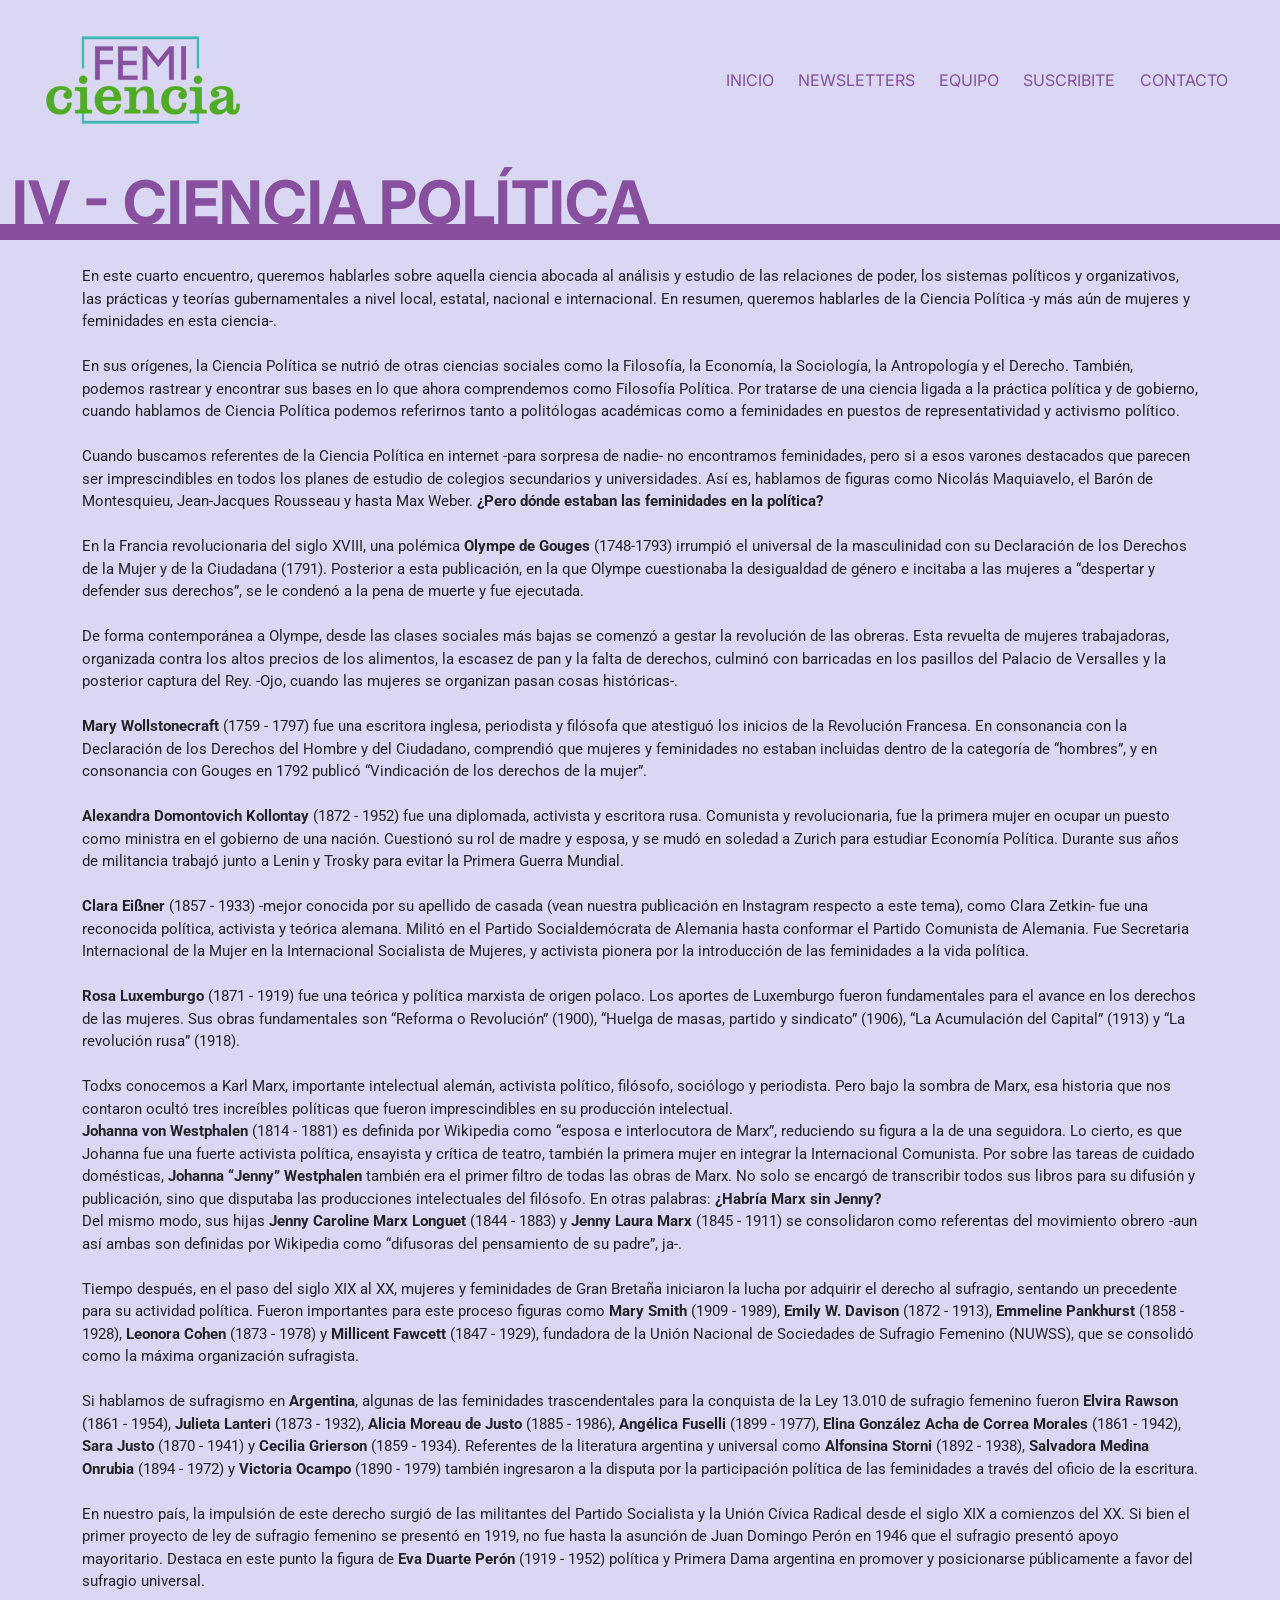
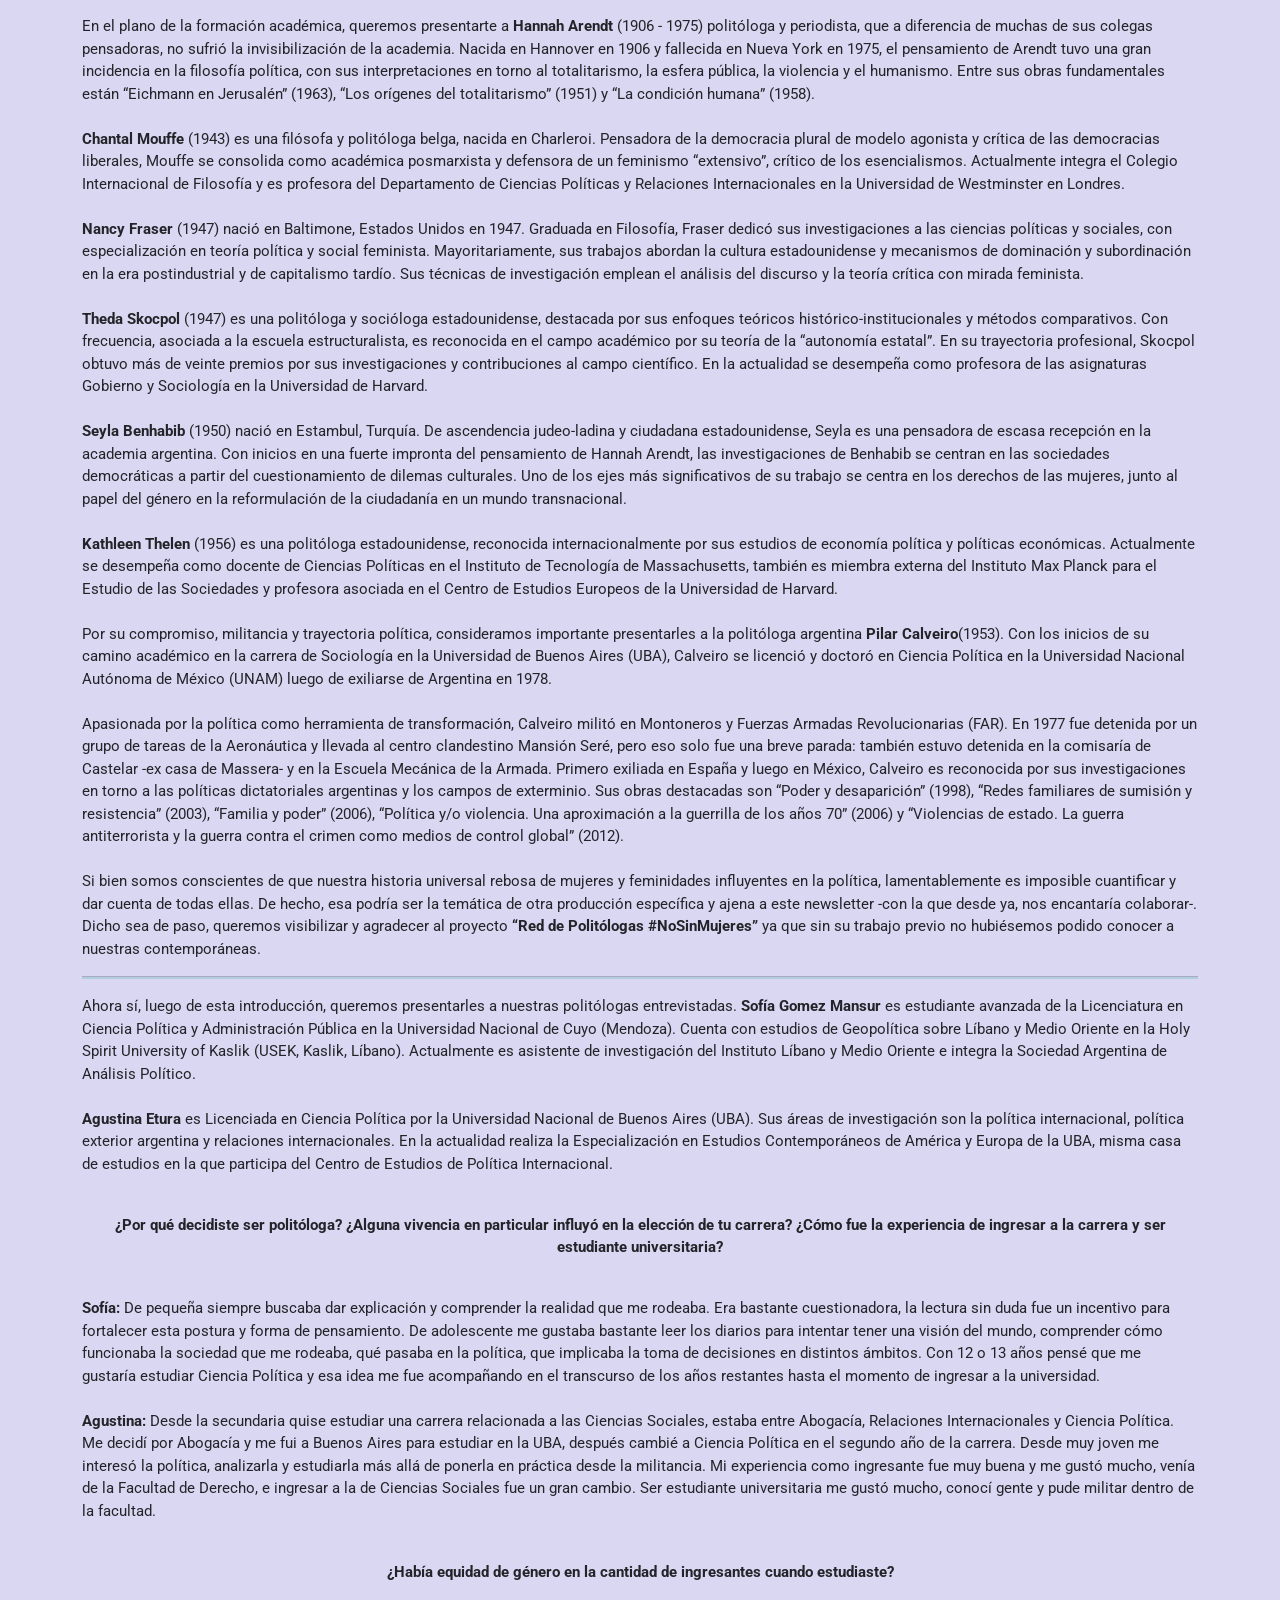
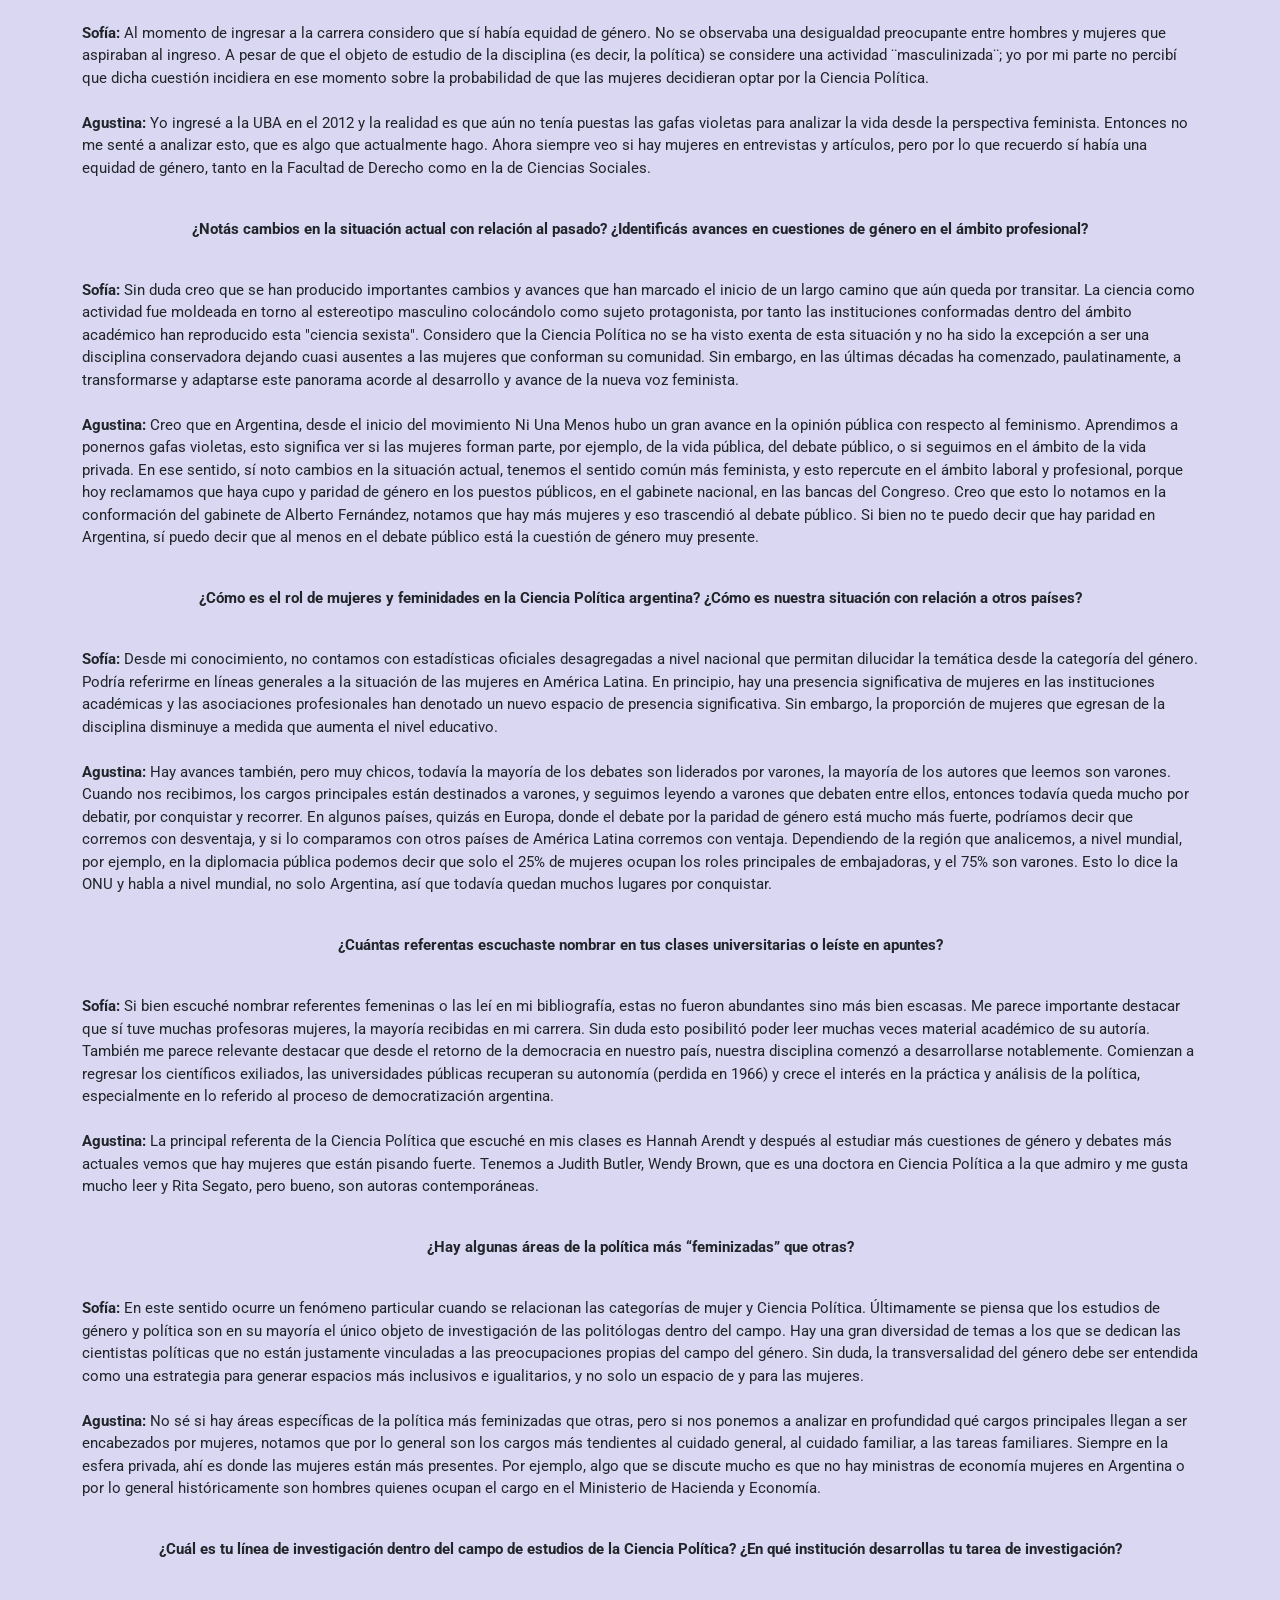
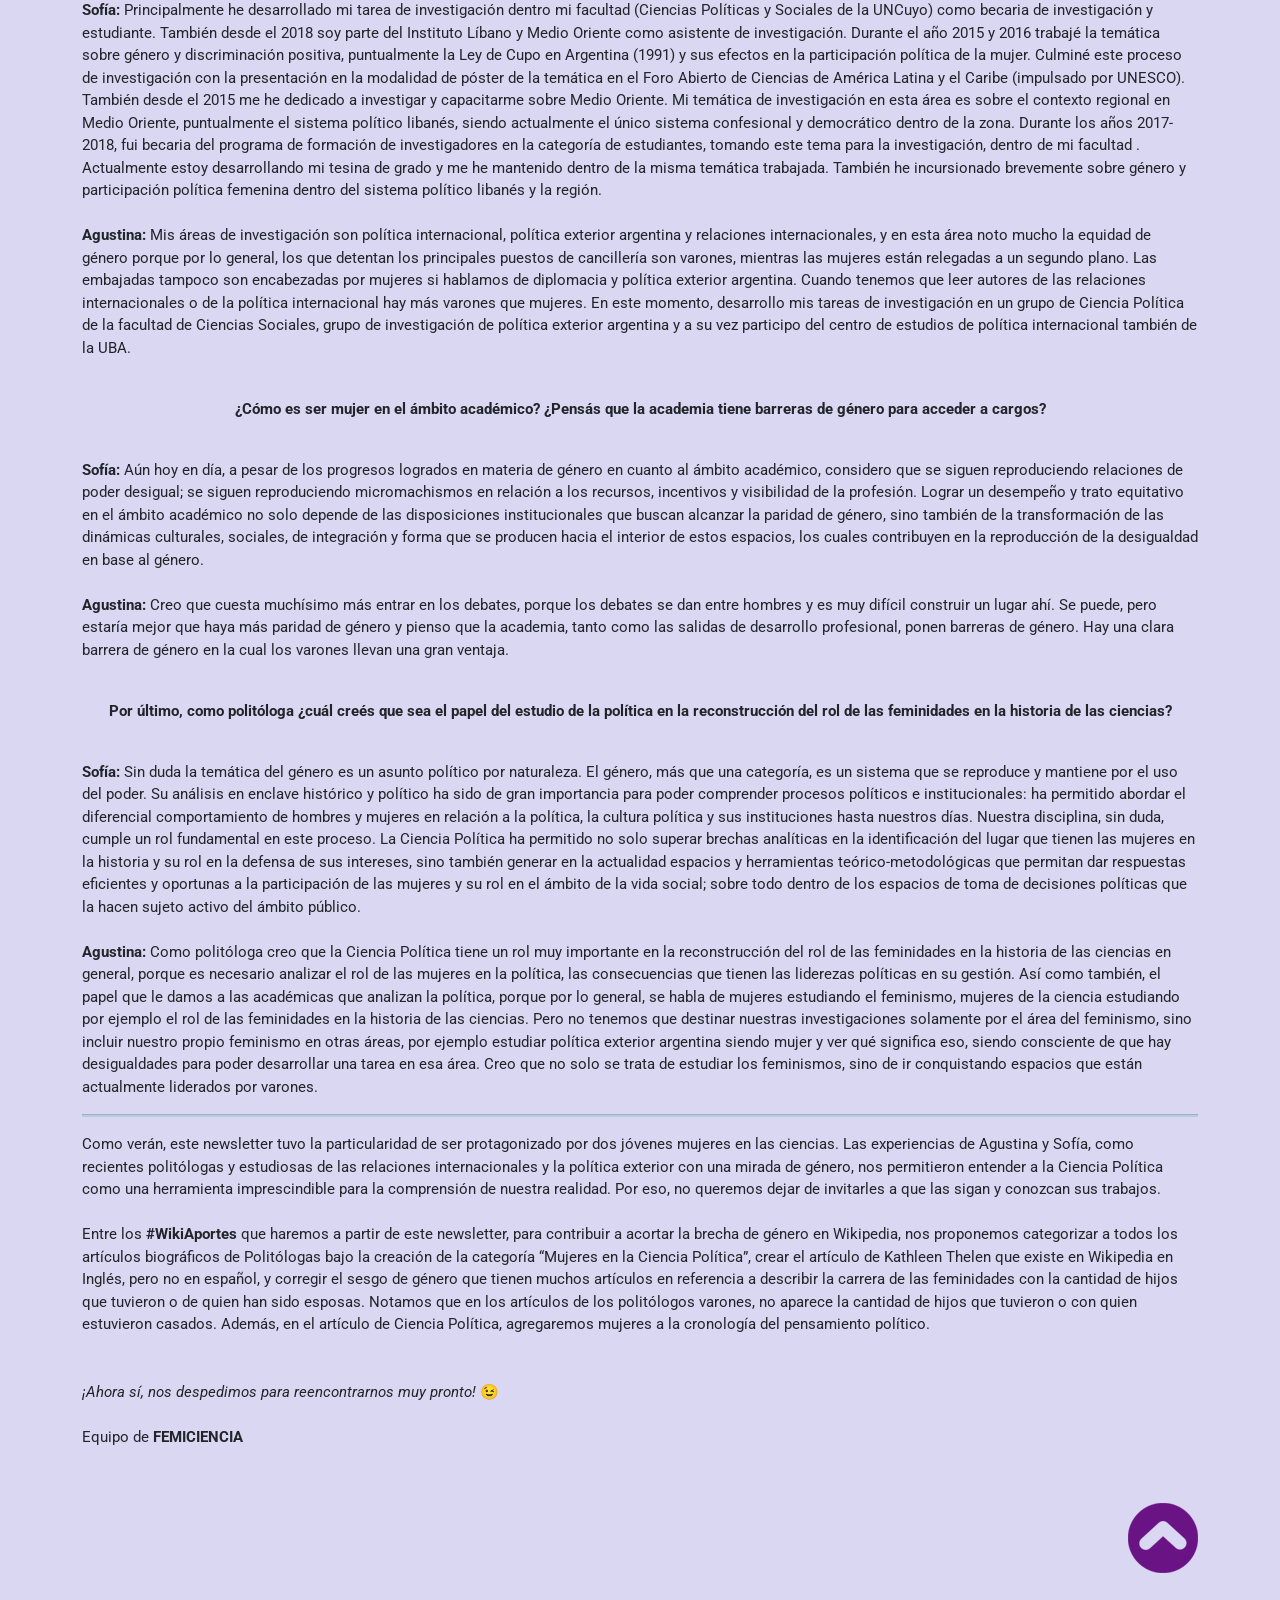
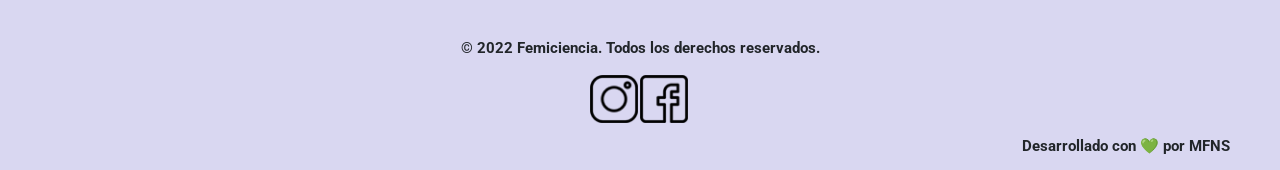
<file: pages/newsletter4.html>
<!DOCTYPE html>
<html lang="en">
<head>
    <meta charset="UTF-8">
    <meta http-equiv="X-UA-Compatible" content="IE=edge">
    <meta name="viewport" content="width=device-width, initial-scale=1.0">
    <title>Newsletter IV - Ciencia Política | Femiciencia</title>

    <!--Favicon-->
    <link rel="shortcut icon" href="../media/logo-femiciencia-favicon.ico" type="image/x-icon">
    <!--Description-->
    <meta name="description" content="Femiciencia es un proyecto de comunicación pública de las ciencias con mirada feminista, que nació por iniciativa de mujeres decididas a aportar a la (de)construcción y (re)construcción de una ciencia con perspectiva de género.">
    <!--Keywords-->
    <meta name="keywords" content="femiciencia, ciencia, género, feminismo, feminismos, perspectiva de género, comunicación, newsletter, comunicación científica, podcast, periodismo, noticias, feminidades, mujer, mujeres, brecha de género">
    <!--Opengraph-->
    <meta property="og:type" content="website">
    <meta property="og:title" content="Femiciencia | Comunicación sobre ciencia y género">
    <meta property="og:url" content="https://femiciencia.000webhostapp.com/pages/newsletter4.html">
    <meta property="og:image" content="https://femiciencia.000webhostapp.com/media/logo.webp">

    <!--Bootstrap-->
    <link href="https://cdn.jsdelivr.net/npm/bootstrap@5.1.3/dist/css/bootstrap.min.css" rel="stylesheet" integrity="sha384-1BmE4kWBq78iYhFldvKuhfTAU6auU8tT94WrHftjDbrCEXSU1oBoqyl2QvZ6jIW3" crossorigin="anonymous">
    <!--Google Fonts-->
    <link rel="preconnect" href="https://fonts.googleapis.com">
    <link rel="preconnect" href="https://fonts.gstatic.com" crossorigin>
    <link href="https://fonts.googleapis.com/css2?family=Arimo:wght@700&family=Roboto&display=swap" rel="stylesheet">
    <link rel="preconnect" href="https://fonts.googleapis.com">
    <link rel="preconnect" href="https://fonts.gstatic.com" crossorigin>
    <link href="https://fonts.googleapis.com/css2?family=Inter:wght@700&display=swap" rel="stylesheet">
    <!--CSS-->
    <link rel="stylesheet" href="../css/style.css">

</head>

<body class="body-news-individuales">
    <!--Inicio encabezado-->    
    <header>
        <!--Inicio menu-->
        <section class="container-fluid section-nav">
            <nav class="navbar navbar-expand-lg">
                <div class="container navbar-femi">

                    <a class="navbar-brand" href="../index.html"><img src="../media/logo.webp" alt="Logo Femiciencia" class="logo-femiciencia"></a>

                    <button class="navbar-toggler button-femi" type="button" data-bs-toggle="collapse" data-bs-target="#navbarNav" aria-controls="navbarNav" aria-expanded="false" aria-label="Toggle navigation">
                        <span class="navbar-toggler-icon span-femi"></span>
                    </button>

                    <div class="collapse navbar-collapse collapse-femi container" id="navbarNav">
                        <ul class="navbar-nav ms-auto">
                            <li class="nav-item">
                                <a class="active text-menu" aria-current="page" href="../index.html">INICIO</a>
                            </li>
                            <li class="nav-item">
                                <a class="text-menu" href="../pages/newsletters.html">NEWSLETTERS</a>
                            </li>
                            <li class="nav-item">
                                <a class="text-menu" href="../pages/quienessomos.html">EQUIPO</a>
                            </li>                  
                            <li class="nav-item">
                                <a class="text-menu" href="https://docs.google.com/forms/d/e/1FAIpQLSc8VqwFJJlAEAxdl2mF-Wn6zLK8KfPBBio-UiVipJTwvLGVhA/viewform" target="_blank">SUSCRIBITE</a>
                            </li>
                            <li class="nav-item">
                                <a class="text-menu" href="../pages/contacto.html">CONTACTO</a>
                            </li>
                        </ul>
                    </div>
                </div>
            </nav>
          <!--Fin menu-->
        </section>
    </header>
    <!--Fin encabezado--> 

    <!--Inicio main-->  
    <main>
        <div class="news-ind-div1 container-fluid">
            <h1 class="heading-t2">IV - CIENCIA POLÍTICA</h1>
        </div>
        <!--Inicio sección newsletter-->
        <section class="container">
            <div class="row">
                <div class="col-12 columna-news">
                    <p>En este cuarto encuentro, queremos hablarles sobre aquella ciencia abocada al análisis y estudio de las relaciones de poder, los sistemas políticos y organizativos, las prácticas y teorías gubernamentales a nivel local, estatal, nacional e internacional. En resumen, queremos hablarles de la Ciencia Política -y más aún de mujeres y feminidades en esta ciencia-. <br><br>
                    En sus orígenes, la Ciencia Política se nutrió de otras ciencias sociales como la Filosofía, la Economía, la Sociología, la Antropología y el Derecho. También, podemos rastrear y encontrar sus bases en lo que ahora comprendemos como Filosofía Política.  Por tratarse de una ciencia ligada a la práctica política y de gobierno, cuando hablamos de Ciencia Política podemos referirnos tanto a politólogas académicas como a feminidades en puestos de representatividad y activismo político. <br><br>
                    Cuando buscamos referentes de la Ciencia Política en internet -para sorpresa de nadie- no encontramos feminidades, pero si a esos varones destacados que parecen ser imprescindibles en todos los planes de estudio de colegios secundarios y universidades. Así es, hablamos de figuras como Nicolás Maquiavelo, el Barón de Montesquieu, Jean-Jacques Rousseau y hasta Max Weber. <strong>¿Pero dónde estaban las feminidades en la política?</strong> <br><br>

                    En la Francia revolucionaria del siglo XVIII, una polémica <strong>Olympe de Gouges</strong> (1748-1793) irrumpió el universal de la masculinidad con su Declaración de los Derechos de la Mujer y de la Ciudadana (1791). Posterior a esta publicación, en la que Olympe cuestionaba la desigualdad de género e incitaba a las mujeres a “despertar y defender sus derechos”, se le condenó a la pena de muerte y fue ejecutada. <br><br>

                    De forma contemporánea a Olympe, desde las clases sociales más bajas se comenzó a gestar la revolución de las obreras. Esta revuelta de mujeres trabajadoras, organizada contra los altos precios de los alimentos, la escasez de pan y la falta de derechos, culminó con barricadas en los pasillos del Palacio de Versalles y la posterior captura del Rey. -Ojo, cuando las mujeres se organizan pasan cosas históricas-.<br><br>

                    <strong> Mary Wollstonecraft</strong> (1759 - 1797) fue una escritora inglesa, periodista y filósofa que atestiguó los inicios de la Revolución Francesa. En consonancia con la Declaración de los Derechos del Hombre y del Ciudadano, comprendió que mujeres y feminidades no estaban incluidas dentro de la categoría de “hombres”, y en consonancia con Gouges en 1792 publicó “Vindicación de los derechos de la mujer”.<br><br>
                    
                    <strong>Alexandra Domontovich Kollontay</strong> (1872 - 1952)  fue una diplomada, activista y escritora rusa. Comunista y revolucionaria, fue la primera mujer en ocupar un puesto como ministra en el gobierno de una nación. Cuestionó su rol de madre y esposa, y se mudó en soledad a Zurich para estudiar Economía Política. Durante sus años de militancia trabajó junto a Lenin y Trosky para evitar la Primera Guerra Mundial.<br><br>

                    <strong>Clara Eißner</strong> (1857 - 1933) -mejor conocida por su apellido de casada (vean nuestra publicación en Instagram respecto a este tema), como Clara Zetkin-  fue una reconocida política, activista y teórica alemana. Militó en el Partido Socialdemócrata de Alemania hasta conformar el Partido Comunista de Alemania. Fue Secretaria Internacional de la Mujer en la Internacional Socialista de Mujeres, y activista pionera por la introducción de las feminidades a la vida política.<br><br>
                    <strong>Rosa Luxemburgo</strong> (1871 - 1919) fue una teórica y política marxista de origen polaco. Los aportes de Luxemburgo fueron fundamentales para el avance en los derechos de las mujeres. Sus obras fundamentales son “Reforma o Revolución” (1900), “Huelga de masas, partido y sindicato” (1906), “La Acumulación del Capital” (1913) y “La revolución rusa” (1918).<br><br>

                    Todxs conocemos a Karl Marx, importante intelectual alemán, activista político, filósofo, sociólogo y periodista. Pero bajo la sombra de Marx, esa historia que nos contaron ocultó tres increíbles políticas que fueron imprescindibles en su producción intelectual.<br>

                    <strong>Johanna von Westphalen</strong> (1814 - 1881) es definida por Wikipedia como “esposa e interlocutora de Marx”, reduciendo su figura a la de una seguidora. Lo cierto, es que Johanna fue una fuerte activista política, ensayista y crítica de teatro, también la primera mujer en integrar la Internacional Comunista. Por sobre las tareas de cuidado domésticas, <strong>Johanna “Jenny” Westphalen</strong> también era el primer filtro de todas las obras de Marx. No solo se encargó de transcribir todos sus libros para su difusión y publicación, sino que disputaba las producciones intelectuales del filósofo. En otras palabras: <strong>¿Habría Marx sin Jenny?</strong><br>

                    Del mismo modo, sus hijas <strong>Jenny Caroline Marx Longuet</strong> (1844 - 1883) y <strong>Jenny Laura Marx</strong> (1845 - 1911) se consolidaron como referentas del movimiento obrero -aun así ambas son definidas por Wikipedia como “difusoras del pensamiento de su padre”, ja-. <br><br>

                    Tiempo después, en el paso del siglo XIX al XX, mujeres y feminidades de Gran Bretaña iniciaron la lucha por adquirir el derecho al sufragio, sentando un precedente para su actividad política. Fueron importantes para este proceso figuras como <strong>Mary Smith</strong> (1909 - 1989), <strong>Emily W. Davison</strong> (1872 - 1913), <strong>Emmeline Pankhurst</strong> (1858 - 1928), <strong>Leonora Cohen</strong> (1873 - 1978) y <strong>Millicent Fawcett</strong> (1847 - 1929), fundadora de la Unión Nacional de Sociedades de Sufragio Femenino (NUWSS), que se consolidó como la máxima organización sufragista.<br><br>

                    Si hablamos de sufragismo en <strong>Argentina</strong>, algunas de las feminidades trascendentales para la conquista de la Ley 13.010 de sufragio femenino fueron <strong>Elvira Rawson</strong> (1861 - 1954), <strong>Julieta Lanteri</strong> (1873 - 1932), <strong>Alicia Moreau de Justo</strong> (1885 - 1986), <strong>Angélica Fuselli</strong> (1899 - 1977), <strong>Elina González Acha de Correa Morales</strong> (1861 - 1942), <strong>Sara Justo</strong> (1870 - 1941) y <strong>Cecilia Grierson</strong> (1859 - 1934). Referentes de la literatura argentina y universal como <strong>Alfonsina Storni</strong> (1892 - 1938), <strong>Salvadora Medina Onrubia</strong> (1894 - 1972) y <strong>Victoria Ocampo</strong> (1890 - 1979) también ingresaron a la disputa por la participación política de las feminidades a través del oficio de la escritura.<br><br> 

                    En nuestro país, la impulsión de este derecho surgió de las militantes del Partido Socialista y la Unión Cívica Radical desde el siglo XIX a comienzos del XX. Si bien el primer proyecto de ley de sufragio femenino se presentó en 1919, no fue hasta la asunción de Juan Domingo Perón en 1946 que el sufragio presentó apoyo mayoritario. Destaca en este punto la figura de <strong>Eva Duarte Perón</strong> (1919 - 1952) política y Primera Dama argentina en promover y posicionarse públicamente a favor del sufragio universal.<br><br>

                    En el plano de la formación académica, queremos presentarte a <strong>Hannah Arendt</strong> (1906 - 1975) politóloga y periodista, que a diferencia de muchas de sus colegas pensadoras, no sufrió la invisibilización de la academia. Nacida en Hannover en 1906 y fallecida en Nueva York en 1975, el pensamiento de Arendt tuvo una gran incidencia en la filosofía política, con sus interpretaciones en torno al totalitarismo, la esfera pública, la violencia y el humanismo. Entre sus obras fundamentales están “Eichmann en Jerusalén” (1963), “Los orígenes del totalitarismo” (1951) y “La condición humana” (1958).<br><br>
                    
                    <strong>Chantal Mouffe</strong> (1943) es una filósofa y politóloga belga, nacida en Charleroi. Pensadora de la democracia plural de modelo agonista y crítica de las democracias liberales, Mouffe se consolida como académica posmarxista y defensora de un feminismo “extensivo”, crítico de los esencialismos. Actualmente integra el Colegio Internacional de Filosofía y es profesora del Departamento de Ciencias Políticas y Relaciones Internacionales en la Universidad de Westminster en Londres.<br><br>

                    <strong>Nancy Fraser</strong> (1947) nació en Baltimone, Estados Unidos en 1947. Graduada en Filosofía, Fraser dedicó sus investigaciones a las ciencias políticas y sociales, con especialización en teoría política y social feminista. Mayoritariamente, sus trabajos abordan la cultura estadounidense y mecanismos de dominación y subordinación en la era postindustrial y de capitalismo tardío. Sus técnicas de investigación emplean el análisis del discurso y la teoría crítica con mirada feminista.<br><br>

                    <strong>Theda Skocpol</strong> (1947) es una politóloga y socióloga estadounidense, destacada por sus enfoques teóricos histórico-institucionales y métodos comparativos. Con frecuencia, asociada a la escuela estructuralista, es reconocida en el campo académico por su teoría de la “autonomía estatal”. En su trayectoria profesional, Skocpol obtuvo más de veinte premios por sus investigaciones y contribuciones al campo científico. En la actualidad se desempeña como profesora de las asignaturas Gobierno y Sociología en la Universidad de Harvard.<br><br>

                    <strong>Seyla Benhabib</strong> (1950) nació en Estambul, Turquía. De ascendencia judeo-ladina y ciudadana estadounidense, Seyla es una pensadora de escasa recepción en la academia argentina. Con inicios en una fuerte impronta del pensamiento de Hannah Arendt, las investigaciones de Benhabib se centran en las sociedades democráticas a partir del cuestionamiento de dilemas culturales. Uno de los ejes más significativos de su trabajo se centra en los derechos de las mujeres, junto al papel del género en la reformulación de la ciudadanía en un mundo transnacional. <br><br>

                    <strong>Kathleen Thelen</strong> (1956) es una politóloga estadounidense, reconocida internacionalmente por sus estudios de economía política y políticas económicas. Actualmente se desempeña como docente de Ciencias Políticas en el Instituto de Tecnología de Massachusetts, también es miembra externa del Instituto Max Planck para el Estudio de las Sociedades y profesora asociada en el Centro de Estudios Europeos de la Universidad de Harvard. <br><br>

                    Por su compromiso, militancia y trayectoria política, consideramos importante presentarles a la politóloga argentina <strong>Pilar Calveiro</strong>(1953). Con los inicios de su camino académico en la carrera de Sociología en la Universidad de Buenos Aires (UBA), Calveiro se licenció y doctoró en Ciencia Política en la Universidad Nacional Autónoma de México (UNAM) luego de exiliarse de Argentina en 1978.<br><br>

                    Apasionada por la política como herramienta de transformación, Calveiro militó en Montoneros y Fuerzas Armadas Revolucionarias (FAR). En 1977 fue detenida por un grupo de tareas de la Aeronáutica y llevada al centro clandestino Mansión Seré, pero eso solo fue una breve parada: también estuvo detenida en la comisaría de Castelar -ex casa de Massera- y en la Escuela Mecánica de la Armada. Primero exiliada en España y luego en México, Calveiro es reconocida por sus investigaciones en torno a las políticas dictatoriales argentinas y los campos de exterminio. Sus obras destacadas son “Poder y desaparición” (1998), “Redes familiares de sumisión y resistencia” (2003), “Familia y poder” (2006), “Política y/o violencia. Una aproximación a la guerrilla de los años 70” (2006) y “Violencias de estado. La guerra antiterrorista y la guerra contra el crimen como medios de control global” (2012).<br><br>
                    Si bien somos conscientes de que nuestra historia universal rebosa de mujeres y feminidades influyentes en la política, lamentablemente es imposible cuantificar y dar cuenta de todas ellas. De hecho, esa podría ser la temática de otra producción específica y ajena a este newsletter -con la que desde ya, nos encantaría colaborar-. Dicho sea de paso, queremos visibilizar y agradecer al proyecto <strong>“Red de Politólogas #NoSinMujeres”</strong> ya que sin su trabajo previo no hubiésemos podido conocer a nuestras contemporáneas.</p>
                    <hr class="linea-divisoria">
                    <p>Ahora sí, luego de esta introducción, queremos presentarles a nuestras politólogas entrevistadas. 

                    <strong>Sofía Gomez Mansur</strong> es estudiante avanzada de la Licenciatura en Ciencia Política y Administración Pública en la Universidad Nacional de Cuyo (Mendoza). Cuenta con estudios de Geopolítica sobre Líbano y Medio Oriente en la Holy Spirit University of Kaslik (USEK, Kaslik, Líbano). Actualmente es asistente de investigación del Instituto Líbano y Medio Oriente e integra la Sociedad Argentina de Análisis Político.<br><br>

                    <strong>Agustina Etura</strong> es Licenciada en Ciencia Política por la Universidad Nacional de Buenos Aires (UBA). Sus áreas de investigación son la política internacional, política exterior argentina y relaciones internacionales. En la actualidad realiza la Especialización en Estudios Contemporáneos de América y Europa de la UBA, misma casa de estudios en la que participa del Centro de Estudios de Política Internacional.<br><br></p>

                    <p class="preguntas-news">¿Por qué decidiste ser politóloga? ¿Alguna vivencia en particular influyó en la elección de tu carrera? ¿Cómo fue la experiencia de ingresar a la carrera y ser estudiante universitaria?<br><br></p> 

                    <p><strong>Sofía:</strong> De pequeña siempre buscaba dar explicación y comprender la realidad que me rodeaba. Era bastante cuestionadora, la lectura sin duda fue un incentivo para fortalecer esta postura y forma de pensamiento. De adolescente me gustaba bastante leer los diarios para intentar tener una visión del mundo, comprender cómo funcionaba la sociedad que me rodeaba, qué pasaba en la política, que implicaba la toma de decisiones en distintos ámbitos. Con 12 o 13 años pensé que me gustaría estudiar Ciencia Política y esa idea me fue acompañando en el transcurso de los años restantes hasta el momento de ingresar a la universidad.<br><br>
                    
                    <strong>Agustina:</strong> Desde la secundaria quise estudiar una carrera relacionada a las Ciencias Sociales, estaba entre Abogacía, Relaciones Internacionales y Ciencia Política. Me decidí por Abogacía y me fui a Buenos Aires para estudiar en la UBA, después cambié a Ciencia Política en el segundo año de la carrera. Desde muy joven me interesó la política, analizarla y estudiarla más allá de ponerla en práctica desde la militancia. Mi experiencia como ingresante fue muy buena y me gustó mucho, venía de la Facultad de Derecho, e ingresar a la de Ciencias Sociales fue un gran cambio. Ser estudiante universitaria me gustó mucho, conocí gente y pude militar dentro de la facultad.<br><br></p>

                    <p class="preguntas-news">¿Había equidad de género en la cantidad de ingresantes cuando estudiaste?<br><br></p> 

                    <p><strong>Sofía:</strong> Al momento de ingresar a la carrera considero que sí había equidad de género. No se observaba una desigualdad preocupante entre hombres y mujeres que aspiraban al ingreso. A pesar de que el objeto de estudio de la disciplina (es decir, la política) se considere una actividad ¨masculinizada¨; yo por mi parte no percibí que dicha cuestión incidiera en ese momento sobre la probabilidad de que las mujeres decidieran optar por la Ciencia Política. <br><br>
                    
                    <strong>Agustina:</strong> Yo ingresé a la UBA en el 2012 y la realidad es que aún no tenía puestas las gafas violetas para analizar la vida desde la perspectiva feminista. Entonces no me senté a analizar esto, que es algo que actualmente hago. Ahora siempre veo si hay mujeres en entrevistas y artículos, pero por lo que recuerdo sí había una equidad de género, tanto en la Facultad de Derecho como en la de Ciencias Sociales.<br><br></p>

                    <p class="preguntas-news">¿Notás cambios en la situación actual con relación al pasado? ¿Identificás avances en cuestiones de género en el ámbito profesional?<br><br></p>

                    <p><strong>Sofía:</strong> Sin duda creo que se han producido importantes cambios y avances que han marcado el inicio de un largo camino que aún queda por transitar. La ciencia como actividad fue moldeada en torno al estereotipo masculino colocándolo como sujeto protagonista, por tanto las instituciones conformadas dentro del ámbito académico han reproducido esta "ciencia sexista". Considero que la Ciencia Política no se ha visto exenta de esta situación y no ha sido la excepción a ser una disciplina conservadora dejando cuasi ausentes a las mujeres que conforman su comunidad. Sin embargo, en las últimas décadas ha comenzado, paulatinamente, a transformarse y adaptarse este panorama acorde al desarrollo y avance de la nueva voz feminista. <br><br>

                    <strong>Agustina:</strong> Creo que en Argentina, desde el inicio del movimiento Ni Una Menos hubo un gran avance en la opinión pública con respecto al feminismo. Aprendimos a ponernos gafas violetas, esto significa ver si las mujeres forman parte, por ejemplo, de la vida pública, del debate público, o si seguimos en el ámbito de la vida privada. En ese sentido, sí noto cambios en la situación actual, tenemos el sentido común más feminista, y esto repercute en el ámbito laboral y profesional, porque hoy reclamamos que haya cupo y paridad de género en los puestos públicos, en el gabinete nacional, en las bancas del Congreso. Creo que esto lo notamos en la conformación del gabinete de Alberto Fernández, notamos que hay más mujeres y eso trascendió al debate público. Si bien no te puedo decir que hay paridad en Argentina, sí puedo decir que al menos en el debate público está la cuestión de género muy presente.<br><br></p>

                    <p class="preguntas-news">¿Cómo es el rol de mujeres y feminidades en la Ciencia Política argentina? ¿Cómo es nuestra situación con relación a otros países?<br><br></p> 

                    <p><strong>Sofía:</strong> Desde mi conocimiento, no contamos con estadísticas oficiales desagregadas a nivel nacional que permitan dilucidar la temática desde la categoría del género. Podría referirme en líneas generales a la situación de las mujeres en América Latina. En principio, hay una presencia significativa de mujeres en las instituciones académicas y las asociaciones profesionales han denotado un nuevo espacio de presencia significativa. Sin embargo, la proporción de mujeres que egresan de la disciplina disminuye a medida que aumenta el nivel educativo.<br><br>
                    <strong>Agustina:</strong> Hay avances también, pero muy chicos, todavía la mayoría de los debates son liderados por varones, la mayoría de los autores que leemos son varones. Cuando nos recibimos, los cargos principales están destinados a varones, y seguimos leyendo a varones que debaten entre ellos, entonces todavía queda mucho por debatir, por conquistar y recorrer.  En algunos países, quizás en Europa, donde el debate por la paridad de género está mucho más fuerte, podríamos decir que corremos con desventaja, y si lo comparamos con otros países de América Latina corremos con ventaja. Dependiendo de la región que analicemos, a nivel mundial, por ejemplo, en la diplomacia pública podemos decir que solo el 25% de mujeres ocupan los roles principales de embajadoras, y el 75% son varones. Esto lo dice la ONU y habla a nivel mundial, no solo Argentina, así que todavía quedan muchos lugares por conquistar.<br><br></p>

                    <p class="preguntas-news">¿Cuántas referentas escuchaste nombrar en tus clases universitarias o leíste en apuntes?<br><br></p>

                    <p><strong>Sofía:</strong> Si bien escuché nombrar referentes femeninas o las leí en mi bibliografía, estas no fueron abundantes sino más bien escasas. Me parece importante destacar que sí tuve muchas profesoras mujeres, la mayoría recibidas en mi carrera. Sin duda esto posibilitó poder leer muchas veces material académico de su autoría. También me parece relevante destacar que desde el retorno de la democracia en nuestro país, nuestra disciplina comenzó a desarrollarse notablemente. Comienzan a regresar los científicos exiliados, las universidades públicas recuperan su autonomía (perdida en 1966) y crece el interés en la práctica y análisis de la política, especialmente en lo referido al proceso de democratización argentina.<br><br>
                    <strong>Agustina:</strong> La principal referenta de la Ciencia Política que escuché en mis clases es Hannah Arendt y después al estudiar más cuestiones de género y debates más actuales vemos que hay mujeres que están pisando fuerte. Tenemos a Judith Butler, Wendy Brown, que es una doctora en Ciencia Política a la que admiro y me gusta mucho leer y Rita Segato, pero bueno, son autoras contemporáneas.<br><br></p>

                    <p class="preguntas-news">¿Hay algunas áreas de la política más “feminizadas” que otras?<br><br></p>

                    <p><strong>Sofía:</strong> En este sentido ocurre un fenómeno particular cuando se relacionan las categorías de mujer y Ciencia Política. Últimamente se piensa que los estudios de género y política son en su mayoría el único objeto de investigación de las politólogas dentro del campo. Hay una gran diversidad de temas a los que se dedican las cientistas políticas que no están justamente vinculadas a las preocupaciones propias del campo del género. Sin duda, la transversalidad del género debe ser entendida como una estrategia para generar espacios más inclusivos e igualitarios, y no solo un espacio de y para las mujeres.<br><br>
                    <strong>Agustina:</strong> No sé si hay áreas específicas de la política más feminizadas que otras, pero si nos ponemos a analizar en profundidad qué cargos principales llegan a ser encabezados por mujeres, notamos que por lo general son los cargos más tendientes al cuidado general, al cuidado familiar, a las tareas familiares. Siempre en la esfera privada, ahí es donde las mujeres están más presentes. Por ejemplo, algo que se discute mucho es que no hay ministras de economía mujeres en Argentina o por lo general históricamente son hombres quienes ocupan el cargo en el Ministerio de Hacienda y Economía.<br><br></p>

                    <p class="preguntas-news">¿Cuál es tu línea de investigación dentro del campo de estudios de la Ciencia Política? ¿En qué institución desarrollas tu tarea de investigación?<br><br></p> 

                    <p><strong>Sofía:</strong> Principalmente he desarrollado mi tarea de investigación dentro mi facultad (Ciencias Políticas y Sociales de la UNCuyo) como becaria de investigación y estudiante. También desde el 2018 soy parte del Instituto Líbano y Medio Oriente como asistente de investigación. Durante el año 2015 y 2016 trabajé la temática sobre género y discriminación positiva, puntualmente la Ley de Cupo en Argentina (1991) y sus efectos en la participación política de la mujer. Culminé este proceso de investigación con la presentación en la modalidad de póster de la temática en el Foro Abierto de Ciencias de América Latina y el Caribe (impulsado por UNESCO). También desde el 2015 me he dedicado a investigar y capacitarme sobre Medio Oriente. Mi temática de investigación en esta área es sobre el contexto regional en Medio Oriente, puntualmente el sistema político libanés, siendo actualmente el único sistema confesional y democrático dentro de la zona. Durante los años 2017-2018, fui becaria del programa de formación de investigadores en la categoría de estudiantes, tomando este tema para la investigación, dentro de mi facultad . Actualmente estoy desarrollando mi tesina de grado y me he mantenido dentro de la misma temática trabajada. También he incursionado brevemente sobre género y participación política femenina dentro del sistema político libanés y la región.<br><br>
                    
                    <strong>Agustina:</strong> Mis áreas de investigación son política internacional, política exterior argentina y relaciones internacionales, y en esta área noto mucho la equidad de género porque por lo general, los que detentan los principales puestos de cancillería son varones, mientras las mujeres están relegadas a un segundo plano. Las embajadas tampoco son encabezadas por mujeres si hablamos de diplomacia y política exterior argentina. Cuando tenemos que leer autores de las relaciones internacionales o de la política internacional hay más varones que mujeres.
                    En este momento, desarrollo mis tareas de investigación en un grupo de Ciencia Política de la facultad de Ciencias Sociales, grupo de investigación de política exterior argentina y a su vez participo del centro de estudios de política internacional también de la UBA.<br><br></p> 

                    <p class="preguntas-news">¿Cómo es ser mujer en el ámbito académico? ¿Pensás que la academia tiene barreras de género para acceder a cargos?<br><br></p>

                    <p><strong>Sofía:</strong> Aún hoy en día, a pesar de los progresos logrados en materia de género en cuanto al ámbito académico, considero que se siguen reproduciendo relaciones de poder desigual; se siguen reproduciendo micromachismos en relación a los recursos, incentivos y visibilidad de la profesión. Lograr un desempeño y trato equitativo en el ámbito académico no solo depende de las disposiciones institucionales que buscan alcanzar la paridad de género, sino también de la transformación de las dinámicas culturales, sociales, de integración y forma que se producen hacia el interior de estos espacios, los cuales contribuyen en la reproducción de la desigualdad en base al género.<br><br>
                    <strong>Agustina:</strong> Creo que cuesta muchísimo más entrar en los debates, porque los debates se dan entre hombres y es muy difícil construir un lugar ahí. Se puede, pero estaría mejor que haya más paridad de género y pienso que la academia, tanto como las salidas de desarrollo profesional, ponen barreras de género. Hay una clara barrera de género en la cual los varones llevan una gran ventaja.<br><br></p>

                    <p class="preguntas-news">Por último, como politóloga ¿cuál creés que sea el papel del estudio de la política en la reconstrucción del rol de las feminidades en la historia de las ciencias?<br><br></p>

                    <p><strong>Sofía:</strong> Sin duda la temática del género es un asunto político por naturaleza. El género, más que una categoría, es un sistema que se reproduce y mantiene por el uso del poder. Su análisis en enclave histórico y político ha sido de gran importancia para poder comprender procesos políticos e institucionales: ha permitido abordar el diferencial comportamiento de hombres y mujeres en relación a la política, la cultura política y sus instituciones hasta nuestros días. Nuestra disciplina, sin duda, cumple un rol fundamental en este proceso. La Ciencia Política ha permitido no solo superar brechas analíticas en la identificación del lugar que tienen las mujeres en la historia y su rol en la defensa de sus intereses, sino también generar en la actualidad espacios y herramientas teórico-metodológicas que permitan dar respuestas eficientes y oportunas a la participación de las mujeres y su rol en el ámbito de la vida social; sobre todo dentro de los espacios de toma de decisiones políticas que la hacen sujeto activo del ámbito público.<br><br>
                    <strong>Agustina:</strong> Como politóloga creo que la Ciencia Política tiene un rol muy importante en la reconstrucción del rol de las feminidades en la historia de las ciencias en general, porque es necesario analizar el rol de las mujeres en la política, las consecuencias que tienen las liderezas políticas en su gestión. Así como también, el papel que le damos a las académicas que analizan la política, porque por lo general, se habla de mujeres estudiando el feminismo, mujeres de la ciencia estudiando por ejemplo el rol de las feminidades en la historia de las ciencias. Pero no tenemos que destinar nuestras investigaciones solamente por el área del feminismo, sino incluir nuestro propio feminismo en otras áreas, por ejemplo estudiar política exterior argentina siendo mujer y ver qué significa eso, siendo consciente de que hay desigualdades para poder desarrollar una tarea en esa área. Creo que no solo se trata de estudiar los feminismos, sino de ir conquistando espacios que están actualmente liderados por varones.</p>
                    <hr class="linea-divisoria">

                    <p>Como verán, este newsletter tuvo la particularidad de ser protagonizado por dos jóvenes mujeres en las ciencias. Las experiencias de Agustina y Sofía, como recientes politólogas y estudiosas de las relaciones internacionales y la política exterior con una mirada de género, nos permitieron entender a la Ciencia Política como una herramienta imprescindible para la comprensión de nuestra realidad. Por eso, no queremos dejar de invitarles a que las sigan y conozcan sus trabajos.<br><br>
                    Entre los <strong>#WikiAportes</strong> que haremos a partir de este newsletter, para contribuir a acortar la brecha de género en Wikipedia, nos proponemos categorizar a todos los artículos biográficos de Politólogas bajo la creación de la categoría “Mujeres en la Ciencia Política”, crear el artículo de Kathleen Thelen que existe en Wikipedia en Inglés, pero no en español, y corregir el sesgo de género que tienen muchos artículos en referencia a describir la carrera de las feminidades con la cantidad de hijos que tuvieron o de quien han sido esposas. Notamos que en los artículos de los politólogos varones, no aparece la cantidad de hijos que tuvieron o con quien estuvieron casados. Además, en el artículo de Ciencia Política, agregaremos mujeres a la cronología del pensamiento político. <br><br><br>

                    <i>¡Ahora sí, nos despedimos para reencontrarnos muy pronto!</i> 😉 <br><br>

                    Equipo de <strong>FEMICIENCIA</strong></p>
                    
                </div>
            </div>        
        </section>
        <!--Fin sección newsletter-->
        
        <!--Botón volver arriba-->
        <div class="boton-news-div container">
            <a href="newsletter4.html" class="boton-volver-news"> <img src="../media/buttonnews.webp" alt="botón volver arriba" class="boton-news-img"></a>
        </div>

    </main> 
    <!--Fin main-->  

    <!--Inicio pie de página-->  
    <footer>
        <!--Copyright-->
        <p class="footer-text">© 2022 Femiciencia. Todos los derechos reservados.</p>
        
        <!--Social media-->
        <section class="social-media">
            <div>
                <a href="https://instagram.com/femiciencia_" target="_blank">
                <img src="../media/instagram.webp" alt="logo instagram" class="logo-social">
                </a>
            </div>
            <div>
                <a href="https://www.facebook.com/femiciencia" target="_blank">
                <img src="../media/facebook.webp" alt="logo facebook" class="logo-social">
                </a>
            </div>
        </section>
        
        <!--Desarrolladora-->
        <p class="footer-dev">Desarrollado con <span class= "heart">💚</span> por MFNS</p>
    </footer>
    <!--Fin pie de página-->  
    
    


    <!--JS-->
    <script src="https://cdn.jsdelivr.net/npm/@popperjs/core@2.10.2/dist/umd/popper.min.js" integrity="sha384-7+zCNj/IqJ95wo16oMtfsKbZ9ccEh31eOz1HGyDuCQ6wgnyJNSYdrPa03rtR1zdB" crossorigin="anonymous"></script>
    <script src="https://cdn.jsdelivr.net/npm/bootstrap@5.1.3/dist/js/bootstrap.min.js" integrity="sha384-QJHtvGhmr9XOIpI6YVutG+2QOK9T+ZnN4kzFN1RtK3zEFEIsxhlmWl5/YESvpZ13" crossorigin="anonymous"></script>
</body>
</html>
</file>
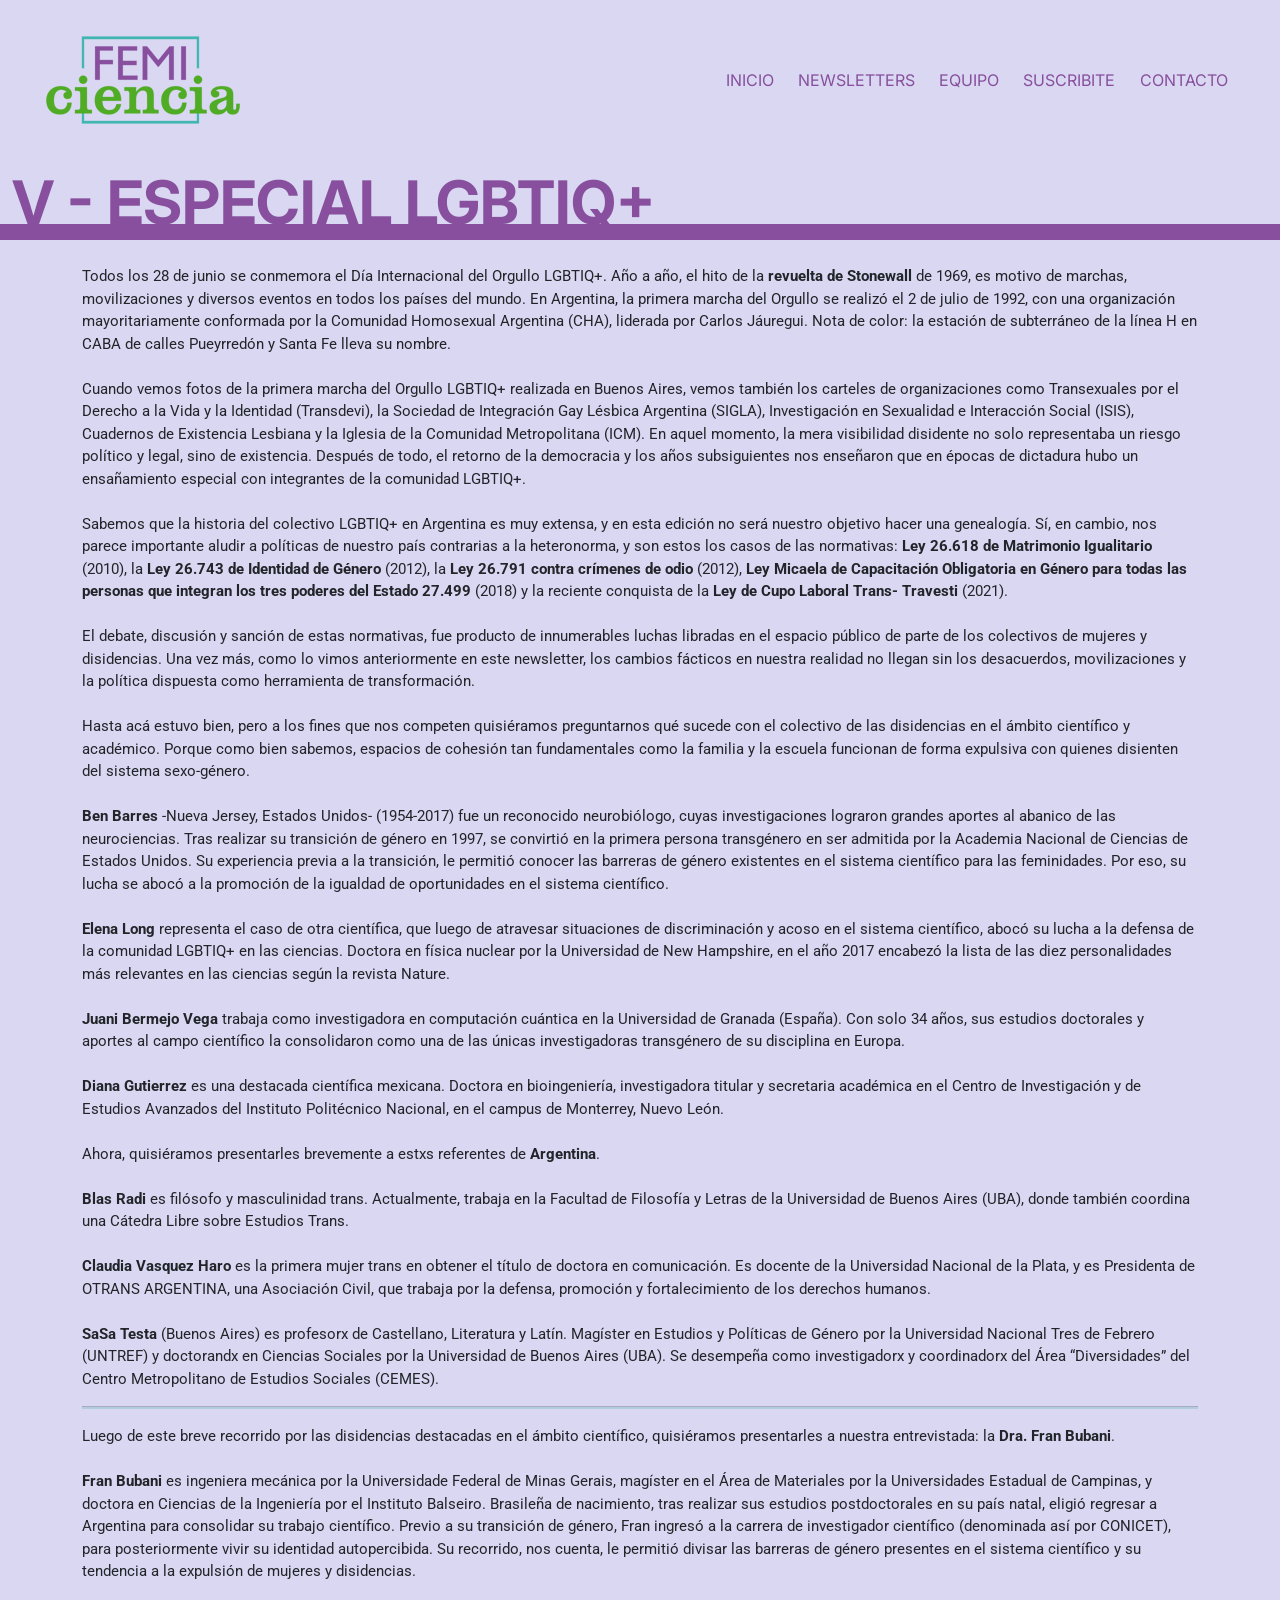
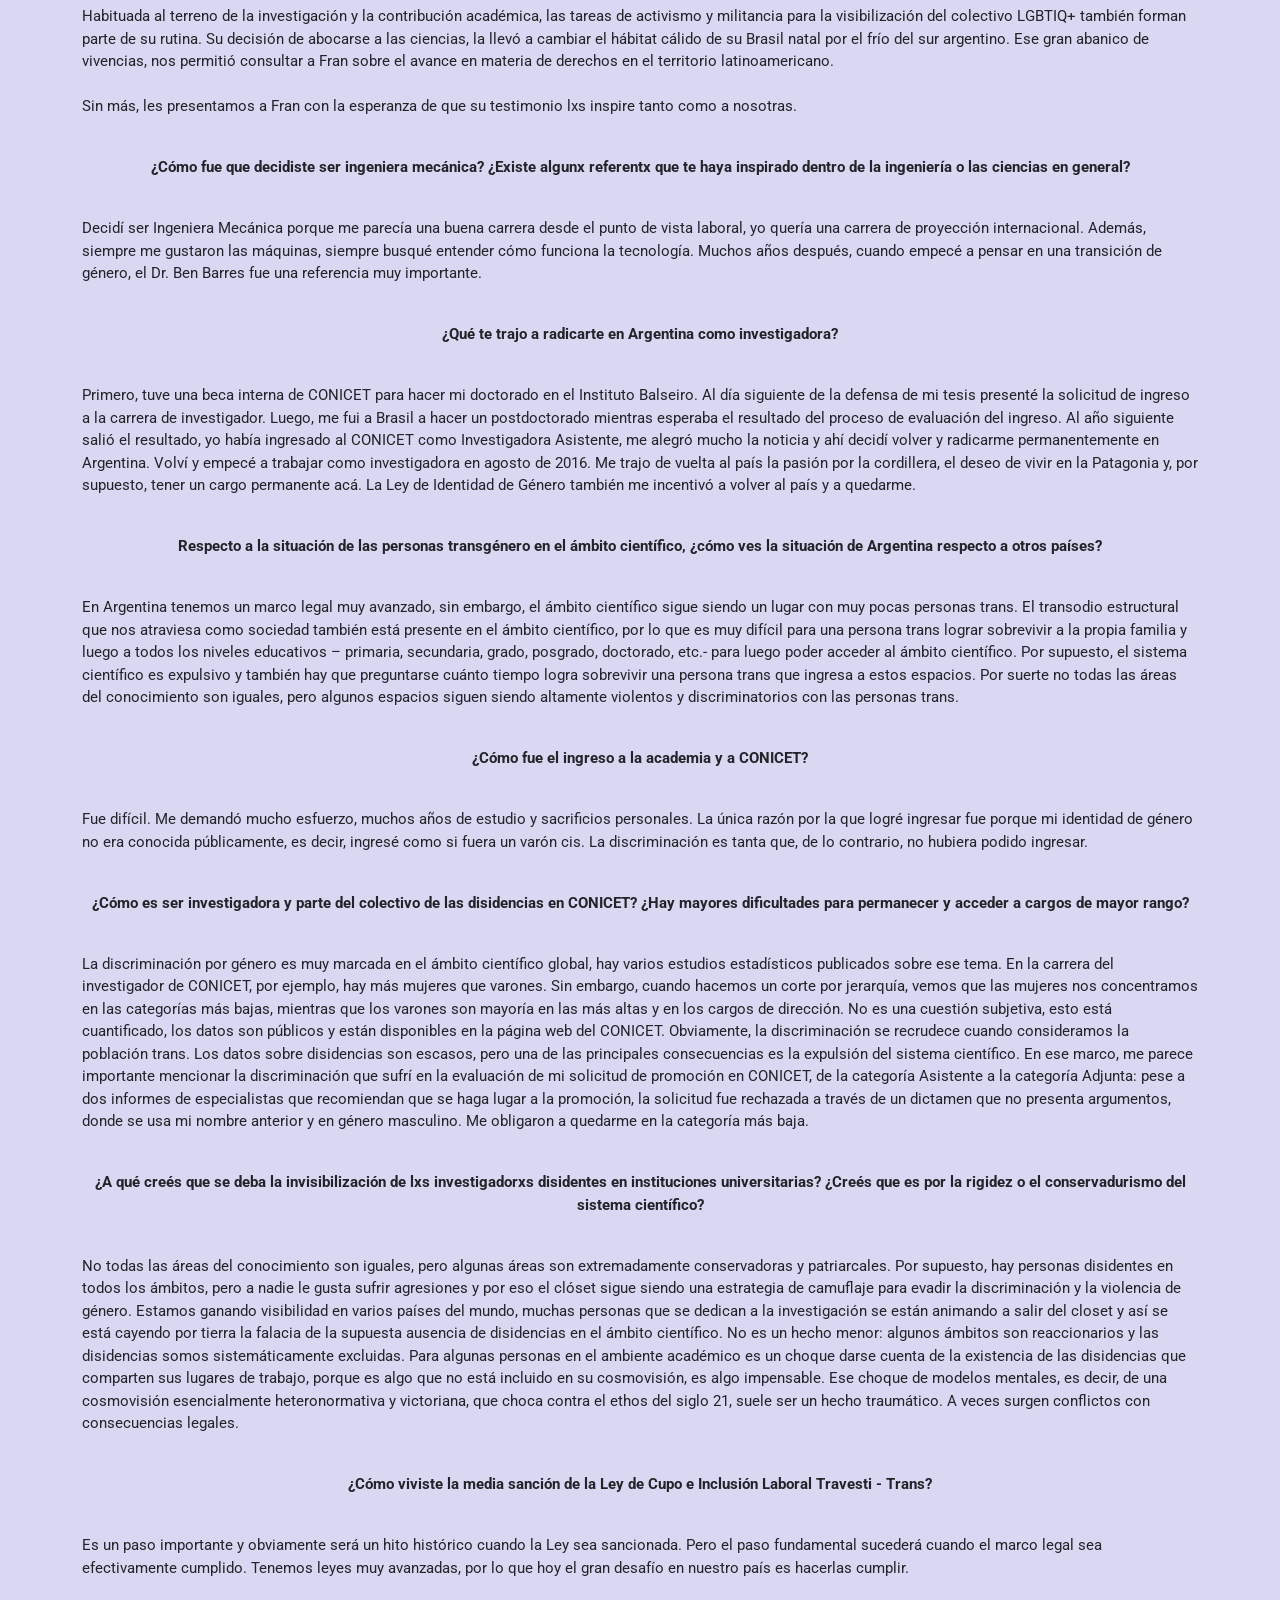
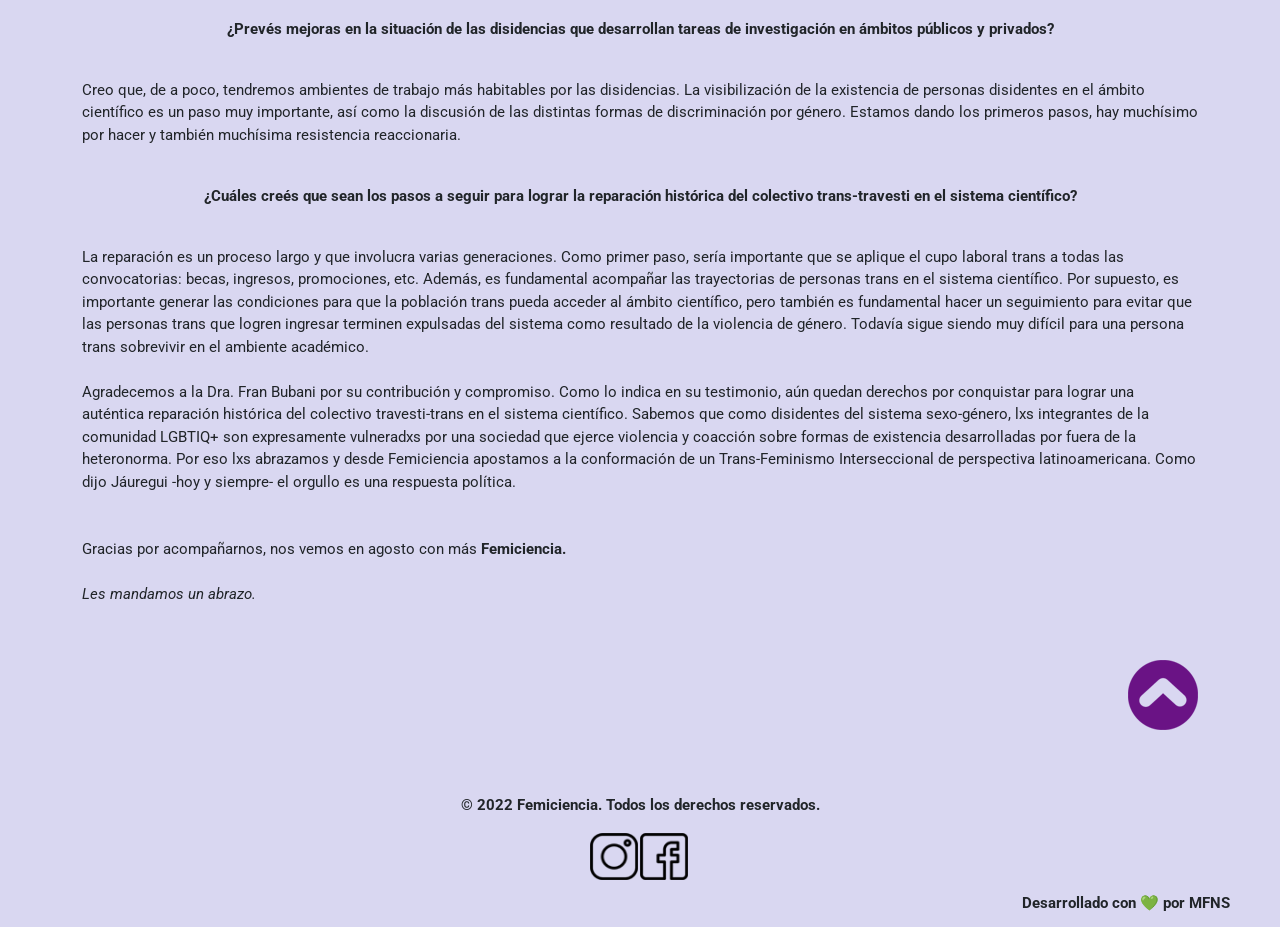
<file: pages/newsletter5.html>
<!DOCTYPE html>
<html lang="en">
<head>
    <meta charset="UTF-8">
    <meta http-equiv="X-UA-Compatible" content="IE=edge">
    <meta name="viewport" content="width=device-width, initial-scale=1.0">
    <title>Newsletter V - Especial LGBTIQ+ | Femiciencia</title>

    <!--Favicon-->
    <link rel="shortcut icon" href="../media/logo-femiciencia-favicon.ico" type="image/x-icon">
    <!--Description-->
    <meta name="description" content="Femiciencia es un proyecto de comunicación pública de las ciencias con mirada feminista, que nació por iniciativa de mujeres decididas a aportar a la (de)construcción y (re)construcción de una ciencia con perspectiva de género.">
    <!--Keywords-->
    <meta name="keywords" content="femiciencia, ciencia, género, feminismo, feminismos, perspectiva de género, comunicación, newsletter, comunicación científica, podcast, periodismo, noticias, feminidades, mujer, mujeres, brecha de género">
    <!--Opengraph-->
    <meta property="og:type" content="website">
    <meta property="og:title" content="Femiciencia | Comunicación sobre ciencia y género">
    <meta property="og:url" content="https://femiciencia.000webhostapp.com/pages/newsletter5.html">
    <meta property="og:image" content="https://femiciencia.000webhostapp.com/media/logo.webp">

    <!--Bootstrap-->
    <link href="https://cdn.jsdelivr.net/npm/bootstrap@5.1.3/dist/css/bootstrap.min.css" rel="stylesheet" integrity="sha384-1BmE4kWBq78iYhFldvKuhfTAU6auU8tT94WrHftjDbrCEXSU1oBoqyl2QvZ6jIW3" crossorigin="anonymous">
    <!--Google Fonts-->
    <link rel="preconnect" href="https://fonts.googleapis.com">
    <link rel="preconnect" href="https://fonts.gstatic.com" crossorigin>
    <link href="https://fonts.googleapis.com/css2?family=Arimo:wght@700&family=Roboto&display=swap" rel="stylesheet">
    <link rel="preconnect" href="https://fonts.googleapis.com">
    <link rel="preconnect" href="https://fonts.gstatic.com" crossorigin>
    <link href="https://fonts.googleapis.com/css2?family=Inter:wght@700&display=swap" rel="stylesheet">
    <!--CSS-->
    <link rel="stylesheet" href="../css/style.css">

</head>

<body class="body-news-individuales">
    <!--Inicio encabezado-->    
    <header>
        <!--Inicio menu-->
        <section class="container-fluid section-nav">
            <nav class="navbar navbar-expand-lg">
                <div class="container navbar-femi">

                    <a class="navbar-brand" href="../index.html"><img src="../media/logo.webp" alt="Logo Femiciencia" class="logo-femiciencia"></a>

                    <button class="navbar-toggler button-femi" type="button" data-bs-toggle="collapse" data-bs-target="#navbarNav" aria-controls="navbarNav" aria-expanded="false" aria-label="Toggle navigation">
                        <span class="navbar-toggler-icon span-femi"></span>
                    </button>

                    <div class="collapse navbar-collapse collapse-femi container" id="navbarNav">
                        <ul class="navbar-nav ms-auto">
                            <li class="nav-item">
                                <a class="active text-menu" aria-current="page" href="../index.html">INICIO</a>
                            </li>
                            <li class="nav-item">
                                <a class="text-menu" href="../pages/newsletters.html">NEWSLETTERS</a>
                            </li>
                            <li class="nav-item">
                                <a class="text-menu" href="../pages/quienessomos.html">EQUIPO</a>
                            </li>                  
                            <li class="nav-item">
                                <a class="text-menu" href="https://docs.google.com/forms/d/e/1FAIpQLSc8VqwFJJlAEAxdl2mF-Wn6zLK8KfPBBio-UiVipJTwvLGVhA/viewform" target="_blank">SUSCRIBITE</a>
                            </li>
                            <li class="nav-item">
                                <a class="text-menu" href="../pages/contacto.html">CONTACTO</a>
                            </li>
                        </ul>
                    </div>
                </div>
            </nav>
          <!--Fin menu-->
        </section>
    </header>
    <!--Fin encabezado-->  

    <!--Inicio main-->  
    <main>
        <div class="news-ind-div1 container-fluid">
            <h1 class="heading-t2">V - ESPECIAL LGBTIQ+</h1>
        </div>

        <!--Inicio sección newsletter-->
        <section class="container">
            <div class="row">
                <div class="col-12 columna-news">
                    <p>Todos los 28 de junio se conmemora el Día Internacional del Orgullo LGBTIQ+. Año a año, el hito de la <strong>revuelta de Stonewall</strong> de 1969, es motivo de marchas, movilizaciones y diversos eventos en todos los países del mundo. En Argentina, la primera marcha del Orgullo se realizó el 2 de julio de 1992, con una organización mayoritariamente conformada por la Comunidad Homosexual Argentina (CHA), liderada por Carlos Jáuregui. Nota de color: la estación de subterráneo de la línea H en CABA de calles Pueyrredón y Santa Fe lleva su nombre. <br><br>
                    Cuando vemos fotos de la primera marcha del Orgullo LGBTIQ+ realizada en Buenos Aires, vemos también los carteles de organizaciones como Transexuales por el Derecho a la Vida y la Identidad (Transdevi), la Sociedad de Integración Gay Lésbica Argentina (SIGLA), Investigación en Sexualidad e Interacción Social (ISIS), Cuadernos de Existencia Lesbiana y la Iglesia de la Comunidad Metropolitana (ICM). En aquel momento, la mera visibilidad disidente no solo representaba un riesgo político y legal, sino de existencia. Después de todo, el retorno de la democracia y los años subsiguientes nos enseñaron que en épocas de dictadura hubo un ensañamiento especial con integrantes de la comunidad LGBTIQ+.<br><br>
                    Sabemos que la historia del colectivo LGBTIQ+ en Argentina es muy extensa, y en esta edición no será nuestro objetivo hacer una genealogía. Sí, en cambio, nos parece importante aludir a políticas de nuestro país contrarias  a la heteronorma, y son estos los casos de las normativas: <strong>Ley 26.618 de Matrimonio Igualitario</strong>  (2010), la <strong>Ley 26.743 de Identidad de Género</strong> (2012), la <strong>Ley 26.791 contra crímenes de odio</strong> (2012), <strong>Ley Micaela de Capacitación Obligatoria en Género para todas las personas que integran los tres poderes del Estado 27.499</strong> (2018) y la reciente conquista de la <strong>Ley de Cupo Laboral Trans- Travesti</strong> (2021).<br><br>

                    El debate, discusión y sanción de estas normativas, fue producto de innumerables luchas libradas en el espacio público de parte de los colectivos de mujeres y disidencias. Una vez más, como lo vimos anteriormente en este newsletter, los cambios fácticos en nuestra realidad no llegan sin los desacuerdos, movilizaciones y la política dispuesta como herramienta de transformación.<br><br>

                    Hasta acá estuvo bien, pero a los fines que nos competen quisiéramos preguntarnos qué sucede con el colectivo de las disidencias en el ámbito científico y académico. Porque como bien sabemos, espacios de cohesión tan fundamentales como la familia y la escuela funcionan de forma expulsiva con quienes disienten del sistema sexo-género.<br><br>

                    <strong>Ben Barres</strong> -Nueva Jersey, Estados Unidos- (1954-2017) fue un reconocido neurobiólogo, cuyas investigaciones lograron grandes aportes al abanico de las neurociencias. Tras realizar su transición de género en 1997, se convirtió en la primera persona transgénero en ser admitida por la Academia Nacional de Ciencias de Estados Unidos. Su experiencia previa a la transición, le permitió conocer las barreras de género existentes en el sistema científico para las feminidades. Por eso, su lucha se abocó a la promoción de la igualdad de oportunidades en el sistema científico.<br><br>

                    <strong>Elena Long</strong> representa el caso de otra científica, que luego de atravesar situaciones de discriminación y acoso en el sistema científico, abocó su lucha a la defensa de la comunidad LGBTIQ+ en las ciencias. Doctora en física nuclear por la Universidad de New Hampshire, en el año 2017 encabezó la lista de las diez personalidades más relevantes en las ciencias según la revista Nature. <br><br>

                    <strong>Juani Bermejo Vega</strong> trabaja como investigadora en computación cuántica en la Universidad de Granada (España). Con solo 34 años, sus estudios doctorales y aportes al campo científico la consolidaron como una de las únicas investigadoras transgénero de su disciplina en Europa. <br><br>

                    <strong>Diana Gutierrez</strong> es una destacada científica mexicana. Doctora en bioingeniería, investigadora titular y secretaria académica en el Centro de Investigación y de Estudios Avanzados del Instituto Politécnico Nacional, en el campus de Monterrey, Nuevo León.<br><br>

                    Ahora, quisiéramos presentarles brevemente a estxs referentes de <strong>Argentina</strong>. <br><br>

                    <strong>Blas Radi</strong> es filósofo y masculinidad trans. Actualmente, trabaja en la Facultad de Filosofía y Letras de la Universidad de Buenos Aires (UBA), donde también coordina una Cátedra Libre sobre Estudios Trans. <br><br>

                    <strong>Claudia Vasquez Haro</strong> es la primera mujer trans en obtener el título de doctora en comunicación. Es docente de la Universidad Nacional de la Plata, y es Presidenta de OTRANS ARGENTINA, una Asociación Civil, que trabaja por la defensa, promoción y fortalecimiento de los derechos humanos.<br><br> 

                    <strong>SaSa Testa</strong> (Buenos Aires) es profesorx de Castellano, Literatura y Latín. Magíster en Estudios y Políticas de Género por la Universidad Nacional Tres de Febrero (UNTREF) y doctorandx en Ciencias Sociales por la Universidad de Buenos Aires (UBA). Se desempeña como investigadorx y coordinadorx del Área “Diversidades” del Centro Metropolitano de Estudios Sociales (CEMES).</p>
                    <hr class="linea-divisoria">

                    <p>Luego de este breve recorrido por las disidencias destacadas en el ámbito científico, quisiéramos presentarles a nuestra entrevistada: la <strong>Dra. Fran Bubani</strong>.<br><br>

                    <strong>Fran Bubani</strong> es ingeniera mecánica por la Universidade Federal de Minas Gerais, magíster en el Área de Materiales por la Universidades Estadual de Campinas, y doctora en Ciencias de la Ingeniería por el Instituto Balseiro.
                    Brasileña de nacimiento, tras realizar sus estudios postdoctorales en su país natal, eligió regresar a Argentina para consolidar su trabajo científico. Previo a su transición de género, Fran ingresó a la carrera de investigador científico (denominada así por CONICET), para posteriormente vivir su identidad autopercibida. Su recorrido, nos cuenta, le permitió divisar las barreras de género presentes en el sistema científico y su tendencia a la expulsión de mujeres y disidencias. <br><br>

                    Habituada al terreno de la investigación y la contribución académica, las tareas de activismo y militancia para la visibilización del colectivo LGBTIQ+ también forman parte de su rutina. Su decisión de abocarse a las ciencias, la llevó a cambiar el hábitat cálido de su Brasil natal por el frío del sur argentino. Ese gran abanico de vivencias, nos permitió consultar a Fran sobre el avance en materia de derechos en el territorio latinoamericano.<br><br>  

                    Sin más, les presentamos a Fran con la esperanza de que su testimonio lxs inspire tanto como a nosotras.<br><br></p>

                    <p class="preguntas-news">¿Cómo fue que decidiste ser ingeniera mecánica? ¿Existe algunx referentx que te haya inspirado dentro de la ingeniería o las ciencias en general? <br><br></p>

                    <p>Decidí ser Ingeniera Mecánica porque me parecía una buena carrera desde el punto de vista laboral, yo quería una carrera de proyección internacional. Además, siempre me gustaron las máquinas, siempre busqué entender cómo funciona la tecnología. Muchos años después, cuando empecé a pensar en una transición de género, el Dr. Ben Barres fue una referencia muy importante.<br><br></p> 
                    
                    <p class="preguntas-news">¿Qué te trajo a radicarte en Argentina como investigadora?<br><br></p>
                    
                    <p>Primero, tuve una beca interna de CONICET para hacer mi doctorado en el Instituto Balseiro. Al día siguiente de la defensa de mi tesis presenté la solicitud de ingreso a la carrera de investigador. Luego, me fui a Brasil a hacer un postdoctorado mientras esperaba el resultado del proceso de evaluación del ingreso. Al año siguiente salió el resultado, yo había ingresado al CONICET como Investigadora Asistente, me alegró mucho la noticia y ahí decidí volver y radicarme permanentemente en Argentina. Volví y empecé a trabajar como investigadora en agosto de 2016. Me trajo de vuelta al país la pasión por la cordillera, el deseo de vivir en la Patagonia y, por supuesto, tener un cargo permanente acá. La Ley de Identidad de Género también me incentivó a volver al país y a quedarme.<br><br></p>
                    
                    <p class="preguntas-news">Respecto a la situación de las personas transgénero en el ámbito científico, ¿cómo ves la situación de Argentina respecto a otros países? <br><br></p>
                    
                   <p>En Argentina tenemos un marco legal muy avanzado, sin embargo, el ámbito científico sigue siendo un lugar con muy pocas personas trans. El transodio estructural que nos atraviesa como sociedad también está presente en el ámbito científico, por lo que es muy difícil para una persona trans lograr sobrevivir a la propia familia y luego a todos los niveles educativos – primaria, secundaria, grado, posgrado, doctorado, etc.- para luego poder acceder al ámbito científico. Por supuesto, el sistema científico es expulsivo y también hay que preguntarse cuánto tiempo logra sobrevivir una persona trans que ingresa a estos espacios. Por suerte no todas las áreas del conocimiento son iguales, pero algunos espacios siguen siendo altamente violentos y discriminatorios con las personas trans.<br><br></p>
                    
                    <p class="preguntas-news">¿Cómo fue el ingreso a la academia y a CONICET? <br><br></p>
                    
                    <p>Fue difícil. Me demandó mucho esfuerzo, muchos años de estudio y sacrificios personales. La única razón por la que logré ingresar fue porque mi identidad de género no era conocida públicamente, es decir, ingresé como si fuera un varón cis. La discriminación es tanta que, de lo contrario, no hubiera podido ingresar.<br><br></p>
                    
                    <p class="preguntas-news">¿Cómo es ser investigadora y parte del colectivo de las disidencias en CONICET? ¿Hay mayores dificultades para permanecer y acceder a cargos de mayor rango?<br><br></p> 
                    
                    <p>La discriminación por género es muy marcada en el ámbito científico global, hay varios estudios estadísticos publicados sobre ese tema. En la carrera del investigador de CONICET, por ejemplo, hay más mujeres que varones. Sin embargo, cuando hacemos un corte por jerarquía, vemos que las mujeres nos concentramos en las categorías más bajas, mientras que los varones son mayoría en las más altas y en los cargos de dirección. No es una cuestión subjetiva, esto está cuantificado, los datos son públicos y están disponibles en la página web del CONICET. Obviamente, la discriminación se recrudece cuando consideramos la población trans. Los datos sobre disidencias son escasos, pero una de las principales consecuencias es la expulsión del sistema científico. En ese marco, me parece importante mencionar la discriminación que sufrí en la evaluación de mi solicitud de promoción en CONICET, de la categoría Asistente a la categoría Adjunta: pese a dos informes de especialistas que recomiendan que se haga lugar a la promoción, la solicitud fue rechazada a través de un dictamen que no presenta argumentos, donde se usa mi nombre anterior y en género masculino. Me obligaron a quedarme en la categoría más baja.<br><br></p>
                    
                    <p class="preguntas-news">¿A qué creés que se deba la invisibilización de lxs investigadorxs disidentes en instituciones universitarias? ¿Creés que es por la rigidez o el conservadurismo del sistema científico?<br><br></p>
                    
                    <p>No todas las áreas del conocimiento son iguales, pero algunas áreas son extremadamente conservadoras y patriarcales. Por supuesto, hay personas disidentes en todos los ámbitos, pero a nadie le gusta sufrir agresiones y por eso el clóset sigue siendo una estrategia de camuflaje para evadir la discriminación y la violencia de género. Estamos ganando visibilidad en varios países del mundo, muchas personas que se dedican a la investigación se están animando a salir del closet y así se está cayendo por tierra la falacia de la supuesta ausencia de disidencias en el ámbito científico. No es un hecho menor: algunos ámbitos son reaccionarios y las disidencias somos sistemáticamente excluidas. Para algunas personas en el ambiente académico es un choque darse cuenta de la existencia de las disidencias que comparten sus lugares de trabajo, porque es algo que no está incluido en su cosmovisión, es algo impensable. Ese choque de modelos mentales, es decir, de una cosmovisión esencialmente heteronormativa y victoriana, que choca contra el ethos del siglo 21, suele ser un hecho traumático. A veces surgen conflictos con consecuencias legales.<br><br></p>
                    
                    <p class="preguntas-news">¿Cómo viviste la media sanción de la Ley de Cupo e Inclusión Laboral Travesti - Trans?<br><br></p> 
                    
                    <p>Es un paso importante y obviamente será un hito histórico cuando la Ley sea sancionada. Pero el paso fundamental sucederá cuando el marco legal sea efectivamente cumplido. Tenemos leyes muy avanzadas, por lo que hoy el gran desafío en nuestro país es hacerlas cumplir.<br><br></p> 
                    
                    <p class="preguntas-news">¿Prevés mejoras en la situación de las disidencias que desarrollan tareas de investigación en ámbitos públicos y privados?<br><br></p>  
                    
                    <p>Creo que, de a poco, tendremos ambientes de trabajo más habitables por las disidencias. La visibilización de la existencia de personas disidentes en el ámbito científico es un paso muy importante, así como la discusión de las distintas formas de discriminación por género. Estamos dando los primeros pasos, hay muchísimo por hacer y también muchísima resistencia reaccionaria.<br><br></p>
                    
                    <p class="preguntas-news">¿Cuáles creés que sean los pasos a seguir para lograr la reparación histórica del colectivo trans-travesti en el sistema científico?<br><br></p> 
                    
                    <p>La reparación es un proceso largo y que involucra varias generaciones. Como primer paso, sería importante que se aplique el cupo laboral trans a todas las convocatorias: becas, ingresos, promociones, etc. Además, es fundamental acompañar las trayectorias de personas trans en el sistema científico. Por supuesto, es importante generar las condiciones para que la población trans pueda acceder al ámbito científico, pero también es fundamental hacer un seguimiento para evitar que las personas trans que logren ingresar terminen expulsadas del sistema como resultado de la violencia de género. Todavía sigue siendo muy difícil para una persona trans sobrevivir en el ambiente académico.<br><br>

                    
                    Agradecemos a la Dra. Fran Bubani por su contribución y compromiso. Como lo indica en su testimonio, aún quedan derechos por conquistar para lograr una auténtica reparación histórica del colectivo travesti-trans en el sistema científico.
                    Sabemos que como disidentes del sistema sexo-género, lxs integrantes de la comunidad LGBTIQ+ son expresamente vulneradxs por una sociedad que ejerce violencia y coacción sobre formas de existencia desarrolladas por fuera de la heteronorma. Por eso lxs abrazamos y desde Femiciencia apostamos a la conformación de un Trans-Feminismo Interseccional de perspectiva latinoamericana. Como dijo Jáuregui -hoy y siempre- el orgullo es una respuesta política.<br><br><br>

                    Gracias por acompañarnos, nos vemos en agosto con más <strong>Femiciencia.</strong><br><br>
                    
                    <i>Les mandamos un abrazo.</i>
                    

                    </p>
                    
                </div>
            </div>        
        </section>
        <!--Fin sección newsletter-->

        <!--Botón volver arriba-->
        <div class="boton-news-div container">
            <a href="newsletter5.html" class="boton-volver-news"> <img src="../media/buttonnews.webp" alt="botón volver arriba" class="boton-news-img"></a>
        </div>

    </main> 
    <!--Fin main-->  

    <!--Inicio pie de página-->  
    <footer>
        <!--Copyright-->
        <p class="footer-text">© 2022 Femiciencia. Todos los derechos reservados.</p>
        
        <!--Social media-->
        <section class="social-media">
            <div>
                <a href="https://instagram.com/femiciencia_" target="_blank">
                <img src="../media/instagram.webp" alt="logo instagram" class="logo-social">
                </a>
            </div>
            <div>
                <a href="https://www.facebook.com/femiciencia" target="_blank">
                <img src="../media/facebook.webp" alt="logo facebook" class="logo-social">
                </a>
            </div>
        </section>
        
        <!--Desarrolladora-->
        <p class="footer-dev">Desarrollado con <span class= "heart">💚</span> por MFNS</p>
    </footer>
    <!--Fin pie de página-->  
    
    


    <!--JS-->
    <script src="https://cdn.jsdelivr.net/npm/@popperjs/core@2.10.2/dist/umd/popper.min.js" integrity="sha384-7+zCNj/IqJ95wo16oMtfsKbZ9ccEh31eOz1HGyDuCQ6wgnyJNSYdrPa03rtR1zdB" crossorigin="anonymous"></script>
    <script src="https://cdn.jsdelivr.net/npm/bootstrap@5.1.3/dist/js/bootstrap.min.js" integrity="sha384-QJHtvGhmr9XOIpI6YVutG+2QOK9T+ZnN4kzFN1RtK3zEFEIsxhlmWl5/YESvpZ13" crossorigin="anonymous"></script>
</body>
</html>
</file>
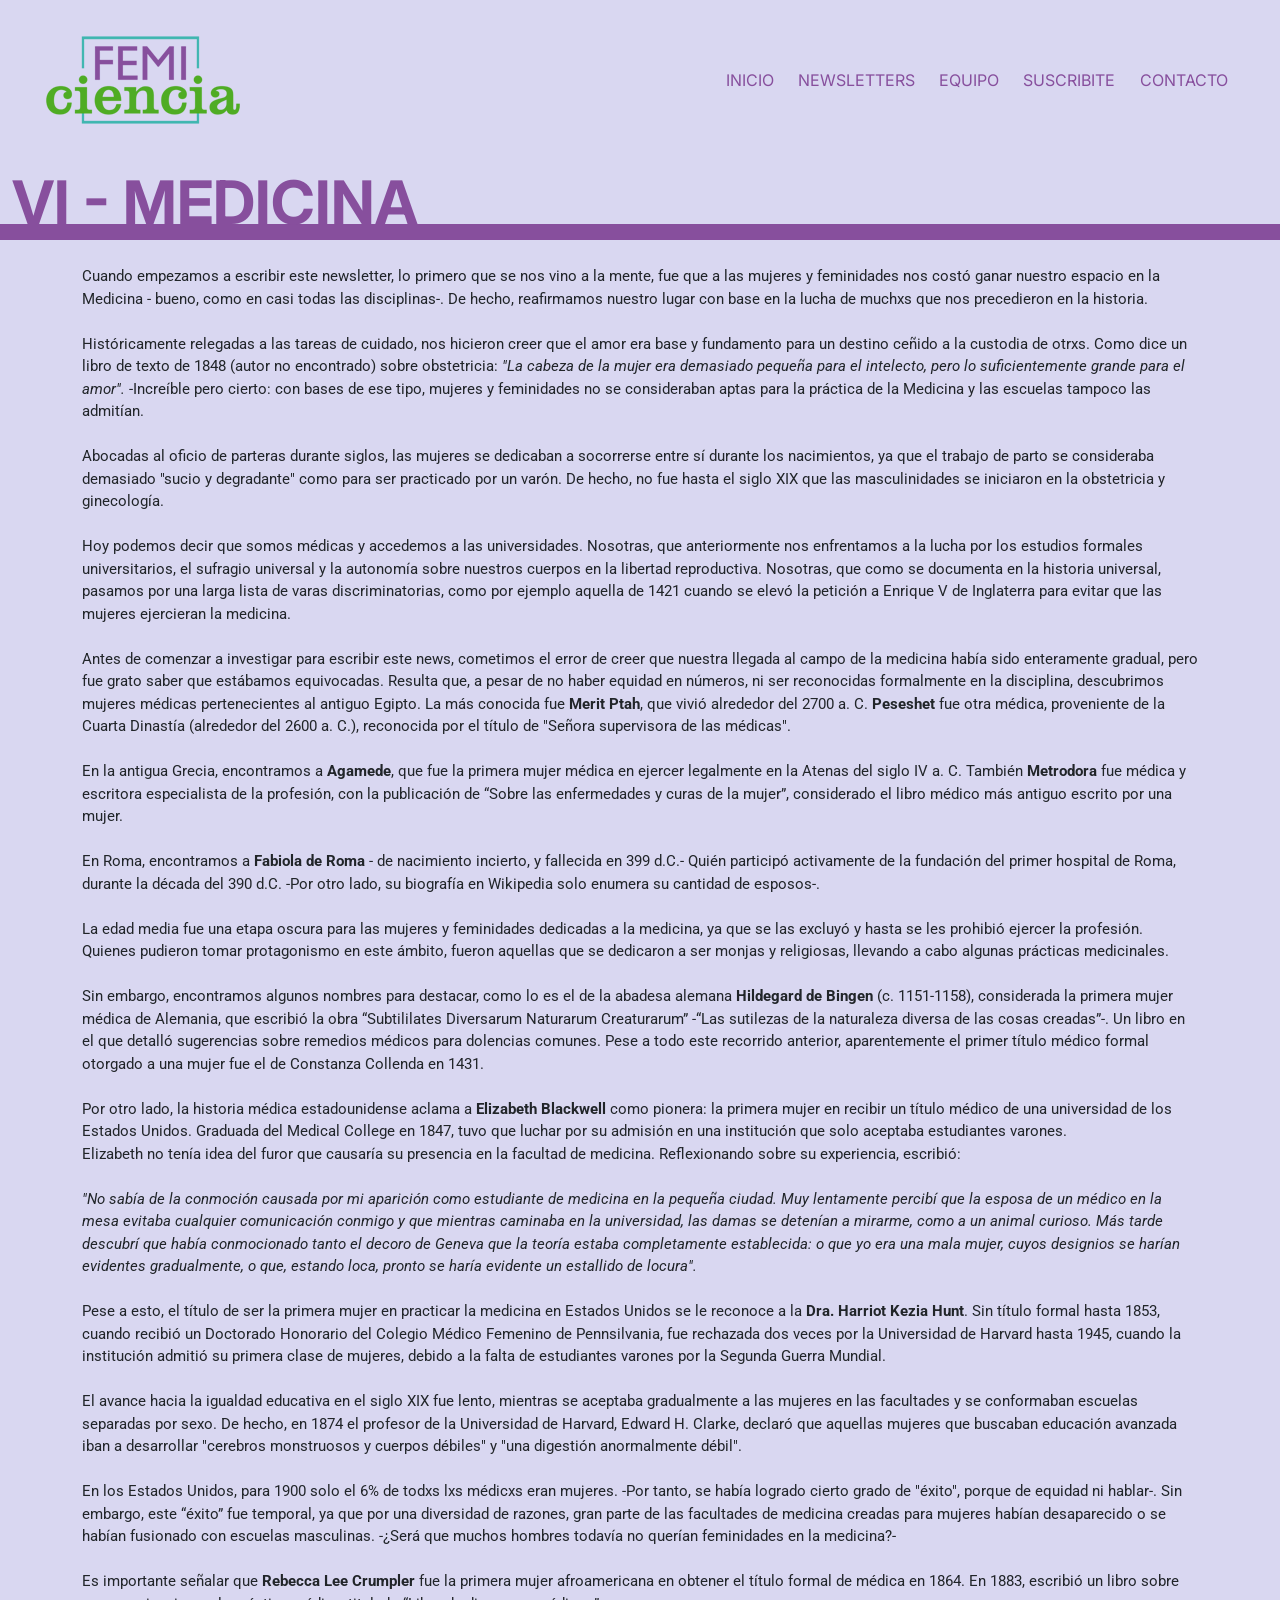
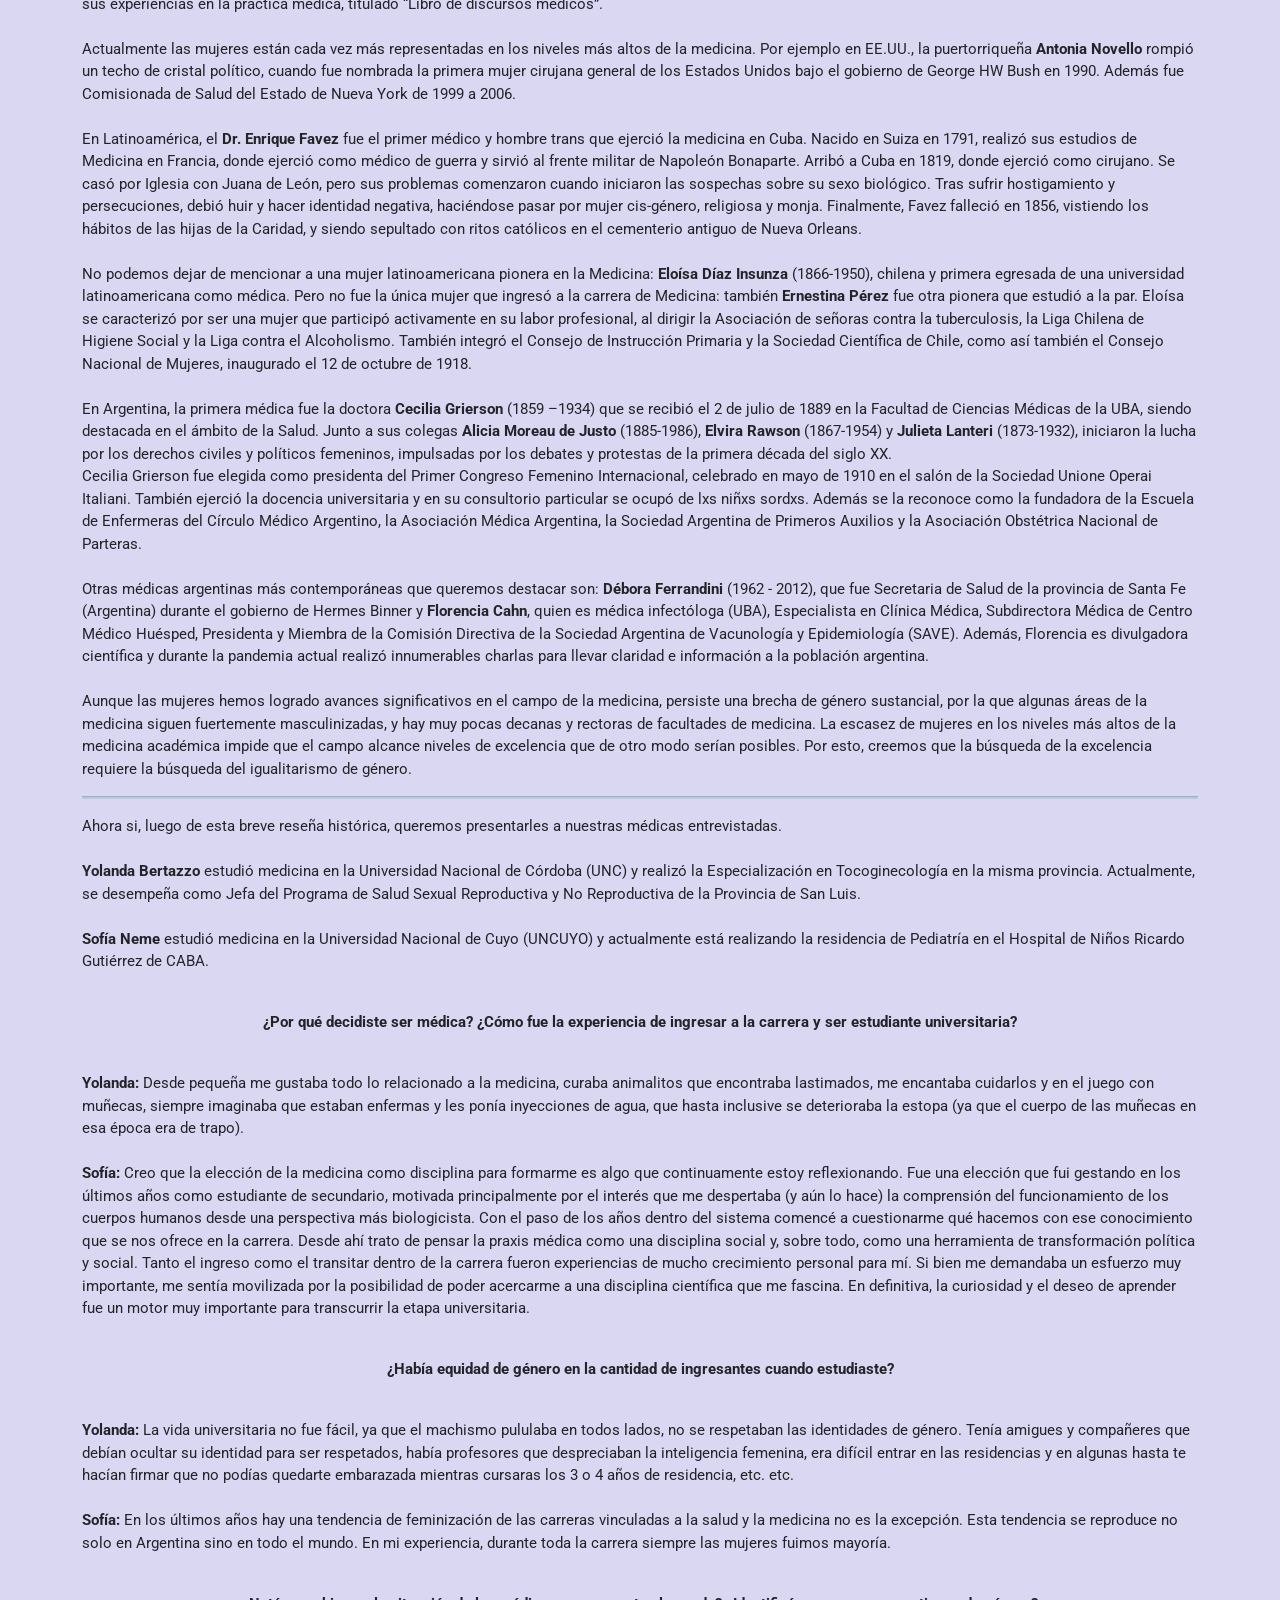
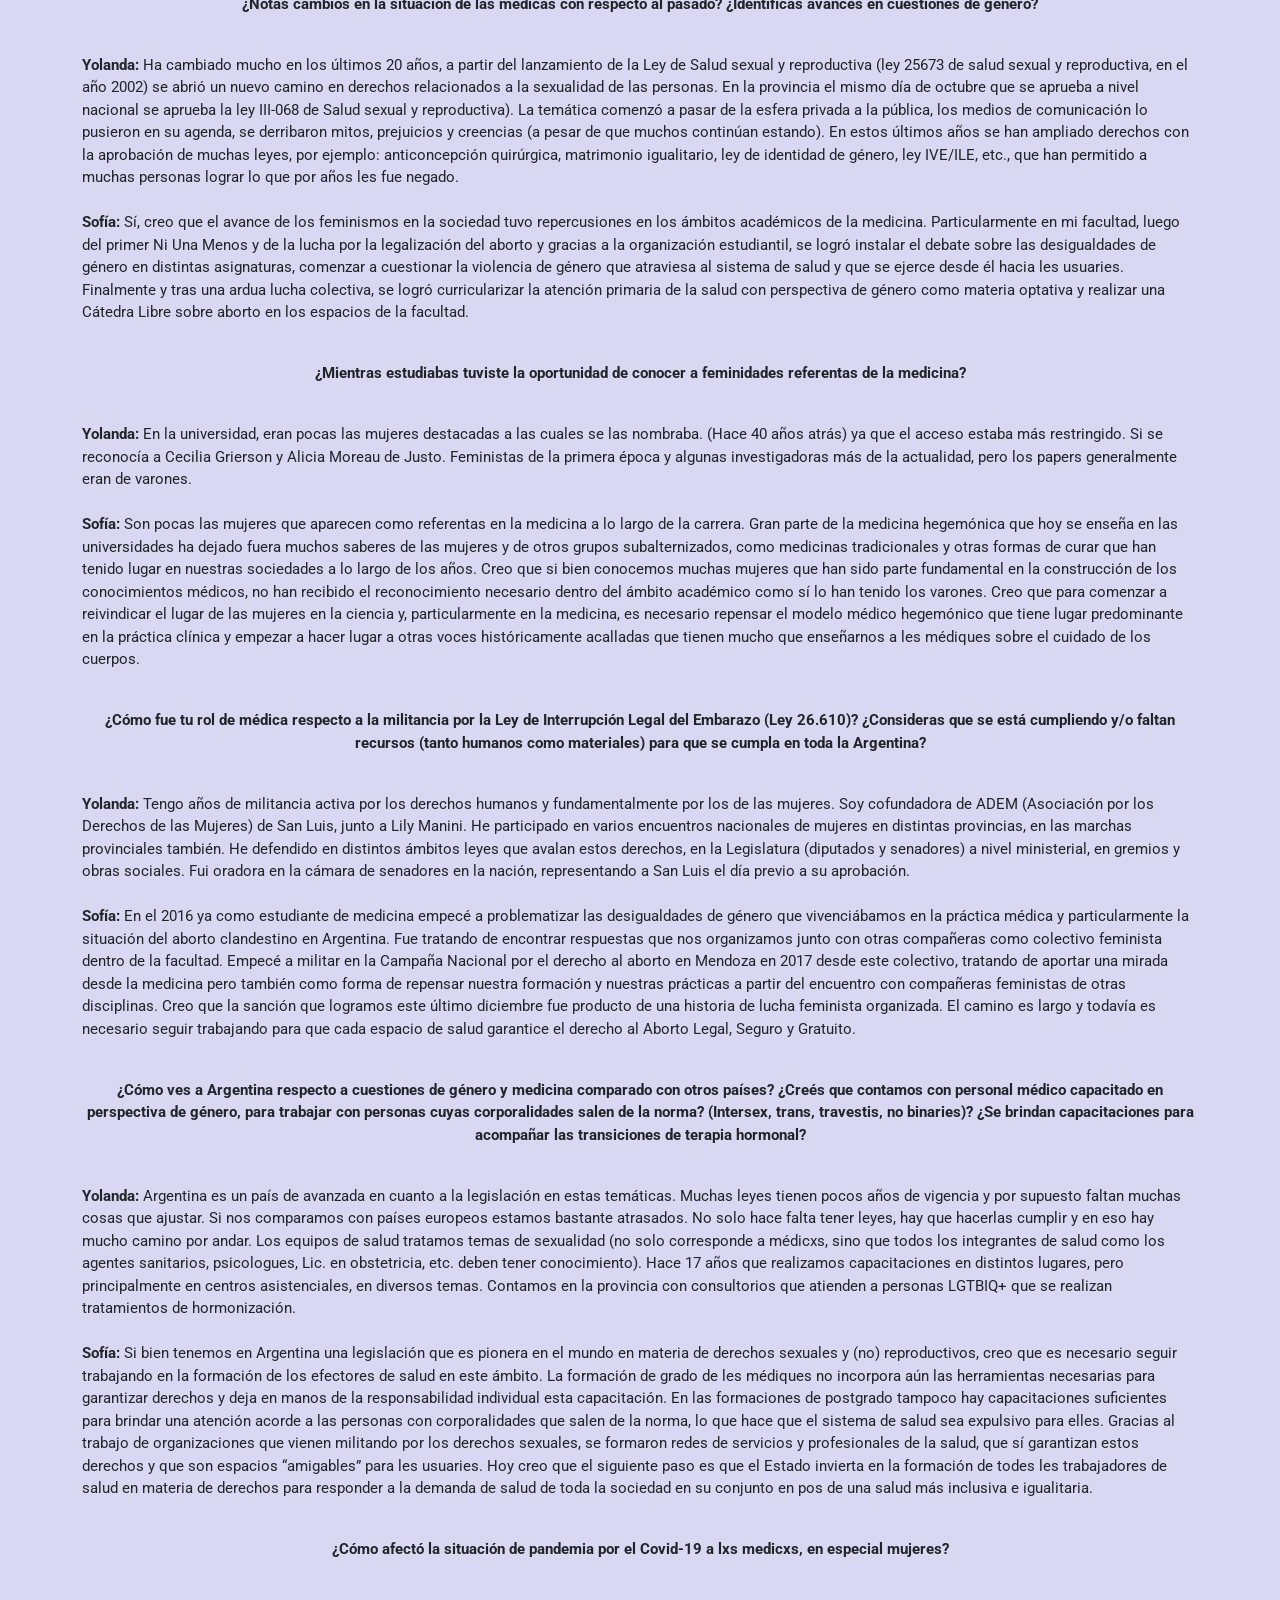
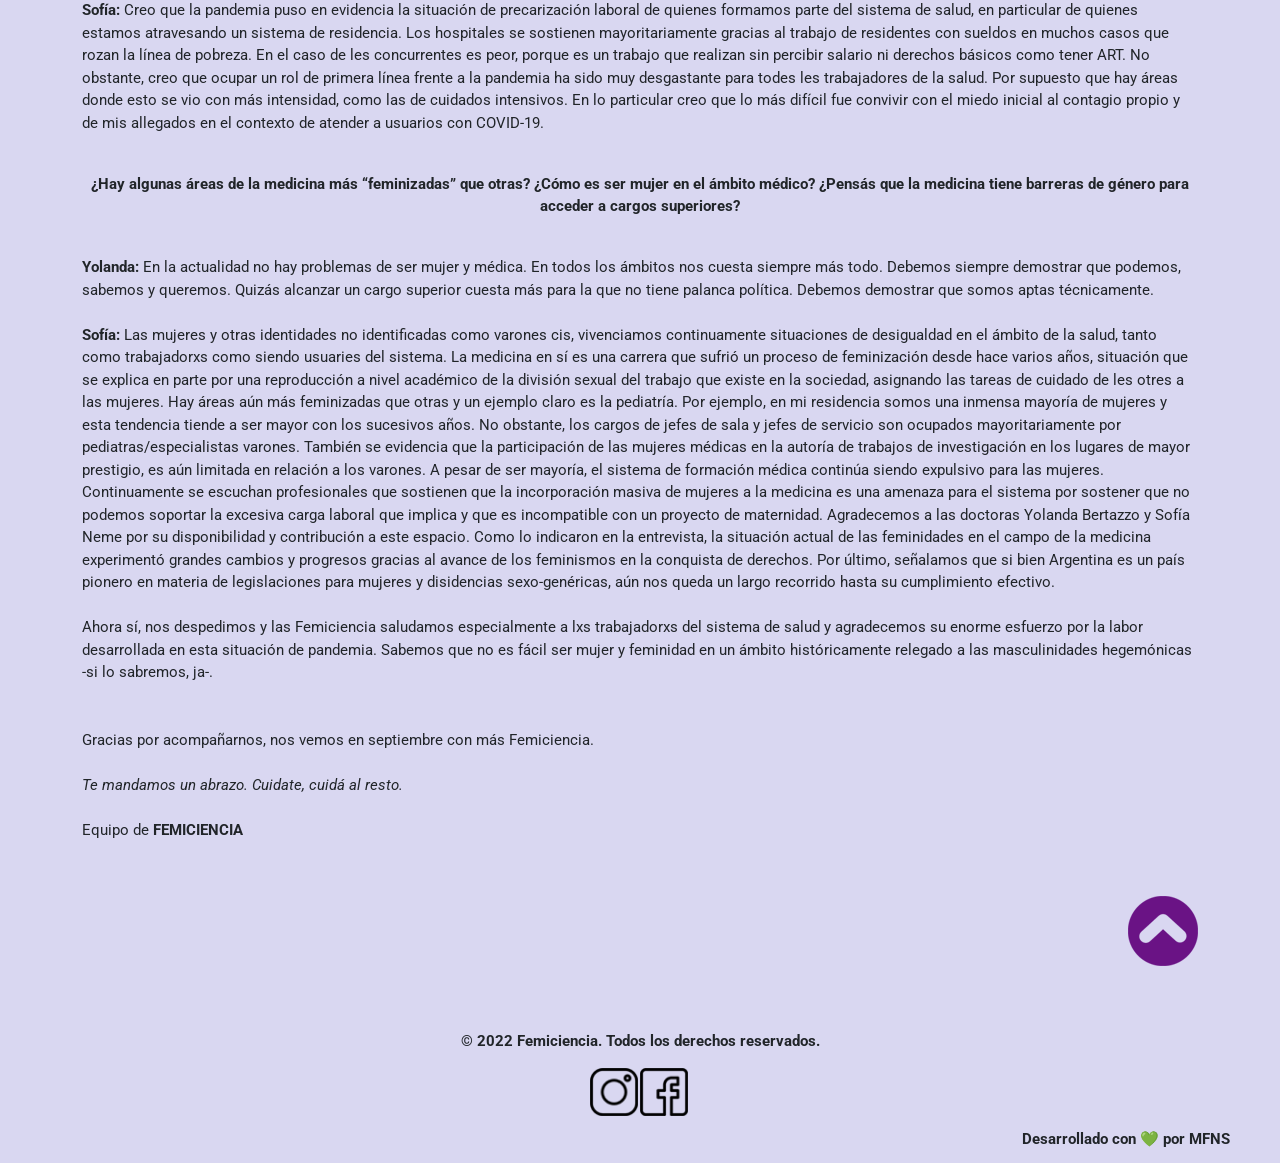
<file: pages/newsletter6.html>
<!DOCTYPE html>
<html lang="en">
<head>
    <meta charset="UTF-8">
    <meta http-equiv="X-UA-Compatible" content="IE=edge">
    <meta name="viewport" content="width=device-width, initial-scale=1.0">
    <title>Newsletter VI - Medicina | Femiciencia</title>

    <!--Favicon-->
    <link rel="shortcut icon" href="../media/logo-femiciencia-favicon.ico" type="image/x-icon">
    <!--Description-->
    <meta name="description" content="Femiciencia es un proyecto de comunicación pública de las ciencias con mirada feminista, que nació por iniciativa de mujeres decididas a aportar a la (de)construcción y (re)construcción de una ciencia con perspectiva de género.">
    <!--Keywords-->
    <meta name="keywords" content="femiciencia, ciencia, género, feminismo, feminismos, perspectiva de género, comunicación, newsletter, comunicación científica, podcast, periodismo, noticias, feminidades, mujer, mujeres, brecha de género">
    <!--Opengraph-->
    <meta property="og:type" content="website">
    <meta property="og:title" content="Femiciencia | Comunicación sobre ciencia y género">
    <meta property="og:url" content="https://femiciencia.000webhostapp.com/pages/newsletter6.html">
    <meta property="og:image" content="https://femiciencia.000webhostapp.com/media/logo.webp">

    <!--Bootstrap-->
    <link href="https://cdn.jsdelivr.net/npm/bootstrap@5.1.3/dist/css/bootstrap.min.css" rel="stylesheet" integrity="sha384-1BmE4kWBq78iYhFldvKuhfTAU6auU8tT94WrHftjDbrCEXSU1oBoqyl2QvZ6jIW3" crossorigin="anonymous">
    <!--Google Fonts-->
    <link rel="preconnect" href="https://fonts.googleapis.com">
    <link rel="preconnect" href="https://fonts.gstatic.com" crossorigin>
    <link href="https://fonts.googleapis.com/css2?family=Arimo:wght@700&family=Roboto&display=swap" rel="stylesheet">
    <link rel="preconnect" href="https://fonts.googleapis.com">
    <link rel="preconnect" href="https://fonts.gstatic.com" crossorigin>
    <link href="https://fonts.googleapis.com/css2?family=Inter:wght@700&display=swap" rel="stylesheet">
    <!--CSS-->
    <link rel="stylesheet" href="../css/style.css">

</head>

<body class="body-news-individuales">
    <!--Inicio encabezado-->    
    <header>
        <!--Inicio menu-->
        <section class="container-fluid section-nav">
            <nav class="navbar navbar-expand-lg">
                <div class="container navbar-femi">

                    <a class="navbar-brand" href="../index.html"><img src="../media/logo.webp" alt="Logo Femiciencia" class="logo-femiciencia"></a>

                    <button class="navbar-toggler button-femi" type="button" data-bs-toggle="collapse" data-bs-target="#navbarNav" aria-controls="navbarNav" aria-expanded="false" aria-label="Toggle navigation">
                        <span class="navbar-toggler-icon span-femi"></span>
                    </button>

                    <div class="collapse navbar-collapse collapse-femi container" id="navbarNav">
                        <ul class="navbar-nav ms-auto">
                            <li class="nav-item">
                                <a class="active text-menu" aria-current="page" href="../index.html">INICIO</a>
                            </li>
                            <li class="nav-item">
                                <a class="text-menu" href="../pages/newsletters.html">NEWSLETTERS</a>
                            </li>
                            <li class="nav-item">
                                <a class="text-menu" href="../pages/quienessomos.html">EQUIPO</a>
                            </li>                  
                            <li class="nav-item">
                                <a class="text-menu" href="https://docs.google.com/forms/d/e/1FAIpQLSc8VqwFJJlAEAxdl2mF-Wn6zLK8KfPBBio-UiVipJTwvLGVhA/viewform" target="_blank">SUSCRIBITE</a>
                            </li>
                            <li class="nav-item">
                                <a class="text-menu" href="../pages/contacto.html">CONTACTO</a>
                            </li>
                        </ul>
                    </div>
                </div>
            </nav>
          <!--Fin menu-->
        </section>
    </header>
    <!--Fin encabezado--> 

    <!--Inicio main-->  
    <main>
        <div class="news-ind-div1 container-fluid">
            <h1 class="heading-t2">VI - MEDICINA</h1>
        </div>

        <!--Inicio sección newsletter-->
        <section class="container">

            <!--Fila 1-->
            <div class="row">
                <div class="col-12 columna-news">
                    <p>Cuando empezamos a escribir este newsletter, lo primero que se nos vino a la mente, fue que a las mujeres y feminidades nos costó ganar nuestro espacio en la Medicina - bueno, como en casi todas las disciplinas-. De hecho, reafirmamos nuestro lugar con base en la lucha de muchxs que nos precedieron en la historia. <br><br>
                    Históricamente relegadas a las tareas de cuidado, nos hicieron creer que el amor era base y fundamento para un destino ceñido a la custodia de otrxs. Como dice un libro de texto de 1848 (autor no encontrado) sobre obstetricia: <i>"La cabeza de la mujer era demasiado pequeña para el intelecto, pero lo suficientemente grande para el amor".</i> -Increíble pero cierto: con bases de ese tipo, mujeres y feminidades no se consideraban aptas para la práctica de la Medicina y las escuelas tampoco las admitían. <br><br>                         
                    Abocadas al oficio de parteras durante siglos, las mujeres se dedicaban a socorrerse entre sí durante los nacimientos, ya que el trabajo de parto se consideraba demasiado "sucio y degradante" como para ser practicado por un varón. De hecho,  no fue hasta el siglo XIX que las masculinidades se iniciaron en la obstetricia y ginecología. <br><br>

                    Hoy podemos decir que somos médicas y accedemos a las universidades. Nosotras, que anteriormente nos enfrentamos a la lucha por los estudios formales universitarios, el sufragio universal y la autonomía sobre nuestros cuerpos en la libertad reproductiva. Nosotras, que como se documenta en la historia universal, pasamos por una larga lista de varas discriminatorias, como por ejemplo aquella de 1421 cuando se elevó la petición a Enrique V de Inglaterra para evitar que las mujeres ejercieran la medicina. <br><br>

                    Antes de comenzar a investigar para escribir este news, cometimos el error de creer que nuestra llegada al campo de la medicina había sido enteramente gradual, pero fue grato saber que estábamos equivocadas. Resulta que, a pesar de no haber equidad en números, ni ser reconocidas formalmente en la disciplina, descubrimos mujeres médicas pertenecientes al antiguo Egipto. La  más conocida fue <strong>Merit Ptah</strong>, que vivió alrededor del 2700 a. C. <strong>Peseshet</strong> fue otra médica, proveniente de la Cuarta Dinastía (alrededor del 2600 a. C.), reconocida por el título de "Señora supervisora ​​de las médicas". <br><br>

                    En la antigua Grecia, encontramos a <strong>Agamede</strong>, que fue la primera mujer médica en ejercer legalmente en la Atenas del siglo IV a. C. También <strong>Metrodora</strong> fue médica y escritora especialista de la profesión, con la publicación de “Sobre las enfermedades y curas de la mujer”, considerado el libro médico más antiguo escrito por una mujer. <br><br>
                    En Roma, encontramos a <strong>Fabiola de Roma</strong> - de nacimiento incierto, y fallecida en 399 d.C.- Quién participó activamente de la fundación del primer hospital de Roma, durante la década del 390 d.C. -Por otro lado, su biografía en Wikipedia solo enumera su cantidad de esposos-. <br><br>

                    La edad media fue una etapa oscura para las mujeres y feminidades dedicadas a la medicina, ya que se las excluyó y hasta se les prohibió ejercer la profesión. Quienes pudieron tomar protagonismo en este ámbito, fueron aquellas que se dedicaron a ser monjas y religiosas, llevando a cabo algunas prácticas medicinales. <br><br>
                    Sin embargo, encontramos algunos nombres para destacar, como lo es el de la abadesa alemana <strong>Hildegard de Bingen</strong>  (c. 1151-1158), considerada la primera mujer médica de Alemania, que escribió la obra “Subtililates Diversarum Naturarum Creaturarum” -“Las sutilezas de la naturaleza diversa de las cosas creadas”-. Un libro en el que detalló sugerencias sobre remedios médicos para dolencias comunes. Pese a todo este recorrido anterior, aparentemente el primer título médico formal otorgado a una mujer fue el de Constanza Collenda en 1431. <br><br>

                    Por otro lado, la historia médica estadounidense aclama a <strong>Elizabeth Blackwell</strong> como pionera: la primera mujer en recibir un título médico de una universidad de los Estados Unidos. Graduada del Medical College en 1847, tuvo que luchar por su admisión en una institución que solo aceptaba estudiantes varones.  <br>
                    Elizabeth no tenía idea del furor que causaría su presencia en la facultad de medicina. Reflexionando sobre su experiencia, escribió: <br><br>

                    <i>"No sabía de la conmoción causada por mi aparición como estudiante de medicina en la pequeña ciudad. Muy lentamente percibí que la esposa de un médico en la mesa evitaba cualquier comunicación conmigo y que mientras caminaba en la universidad, las damas se detenían a mirarme, como a un animal curioso. Más tarde descubrí que había conmocionado tanto el decoro de Geneva que la teoría estaba completamente establecida: o que yo era una mala mujer, cuyos designios se harían evidentes gradualmente, o que, estando loca, pronto se haría evidente un estallido de locura".</i><br><br>

                    Pese a esto, el título de ser la primera mujer en practicar la medicina en Estados Unidos se le reconoce a la <strong>Dra. Harriot Kezia Hunt</strong>. Sin título formal hasta 1853, cuando recibió un Doctorado Honorario del Colegio Médico Femenino de Pennsilvania, fue rechazada dos veces por la Universidad de Harvard hasta 1945, cuando la institución admitió su primera clase de mujeres, debido a la falta de estudiantes varones por la Segunda Guerra Mundial.<br><br>

                    El avance hacia la igualdad educativa en el siglo XIX fue lento, mientras se aceptaba gradualmente a las mujeres en las facultades y se conformaban escuelas separadas por sexo. De hecho, en 1874 el profesor de la Universidad de Harvard, Edward H. Clarke, declaró que aquellas mujeres que buscaban educación avanzada iban a desarrollar "cerebros monstruosos y cuerpos débiles" y "una digestión anormalmente débil". <br><br>

                    En los Estados Unidos, para 1900 solo el 6% de todxs lxs médicxs eran mujeres. -Por tanto, se había logrado cierto grado de "éxito", porque de equidad ni hablar-.
                    Sin embargo, este “éxito” fue temporal, ya que por una diversidad de razones, gran parte de las facultades de medicina creadas para mujeres habían desaparecido o se habían fusionado con escuelas masculinas. -¿Será que muchos hombres todavía no querían feminidades en la medicina?-<br><br>

                    Es importante señalar que <strong>Rebecca Lee Crumpler</strong> fue la primera mujer afroamericana en obtener el título formal de médica en 1864. En 1883, escribió un libro sobre sus experiencias en la práctica médica, titulado  “Libro de discursos médicos”. <br><br>

                    Actualmente las mujeres están cada vez más representadas en los niveles más altos de la medicina. Por ejemplo en EE.UU., la puertorriqueña <strong>Antonia Novello</strong> rompió un techo de cristal político, cuando fue nombrada la primera mujer cirujana general de los Estados Unidos bajo el gobierno de George HW Bush en 1990. Además fue Comisionada de Salud del Estado de Nueva York de 1999 a 2006.<br><br>

                    En Latinoamérica, el <strong>Dr. Enrique Favez</strong> fue el primer médico y hombre trans que ejerció la medicina en Cuba. Nacido en Suiza en 1791,  realizó sus estudios de Medicina en Francia,  donde ejerció como médico de guerra y sirvió al frente militar de Napoleón Bonaparte. Arribó a Cuba en 1819, donde ejerció como cirujano. Se casó por Iglesia con Juana de León, pero sus problemas comenzaron cuando iniciaron las sospechas sobre su sexo biológico. Tras sufrir hostigamiento y persecuciones, debió huir y hacer identidad negativa, haciéndose pasar por mujer cis-género, religiosa y monja. Finalmente, Favez falleció en 1856, vistiendo los hábitos de las hijas de la Caridad, y siendo sepultado con ritos católicos en el cementerio antiguo de Nueva Orleans.<br><br>

                    No podemos dejar de mencionar a una mujer latinoamericana pionera en la Medicina: <strong>Eloísa Díaz Insunza</strong> (1866-1950), chilena y primera egresada de una universidad latinoamericana como médica. Pero no fue la única mujer que ingresó a la carrera de Medicina: también <strong>Ernestina Pérez</strong> fue otra pionera que estudió a la par. Eloísa se caracterizó por ser una mujer que participó activamente en su labor profesional, al dirigir la Asociación de señoras contra la tuberculosis,  la Liga Chilena de Higiene Social y  la Liga contra el Alcoholismo. También integró el Consejo de Instrucción Primaria y la Sociedad Científica de Chile, como así también el Consejo Nacional de Mujeres, inaugurado el 12 de octubre de 1918.<br><br>

                    En Argentina, la primera médica fue la doctora <strong>Cecilia Grierson</strong> (1859 –1934) que se recibió el 2 de julio de 1889 en la Facultad de Ciencias Médicas de la UBA,  siendo destacada en el ámbito de la Salud. Junto a sus colegas <strong>Alicia Moreau de Justo</strong> (1885-1986), <strong>Elvira Rawson</strong> (1867-1954) y <strong>Julieta Lanteri</strong> (1873-1932), iniciaron la lucha por los derechos civiles y políticos femeninos, impulsadas por los debates y protestas de la primera década del siglo XX. <br>
                    Cecilia Grierson fue elegida como presidenta del Primer Congreso Femenino Internacional, celebrado en mayo de 1910 en el salón de la Sociedad Unione Operai Italiani. También ejerció la docencia universitaria y en su consultorio particular se ocupó de lxs niñxs sordxs.  Además se la reconoce como la fundadora de la Escuela de Enfermeras del Círculo Médico Argentino, la  Asociación Médica Argentina, la Sociedad Argentina de Primeros Auxilios y la Asociación Obstétrica Nacional de Parteras.<br><br>

                    Otras médicas argentinas más contemporáneas que queremos destacar son: <strong>Débora Ferrandini</strong> (1962 - 2012), que fue Secretaria de Salud de la provincia de Santa Fe (Argentina) durante el gobierno de Hermes Binner y <strong>Florencia Cahn</strong>, quien es médica infectóloga (UBA), Especialista en Clínica Médica, Subdirectora Médica de Centro Médico Huésped, Presidenta y Miembra de la Comisión Directiva de la Sociedad Argentina de Vacunología y Epidemiología (SAVE). Además, Florencia es divulgadora científica y durante la pandemia actual realizó innumerables charlas para llevar claridad e información a la población argentina.<br><br>

                    Aunque las mujeres hemos logrado avances significativos en el campo de la medicina, persiste una brecha de género sustancial, por la que algunas áreas de la medicina siguen fuertemente masculinizadas, y hay muy pocas decanas y rectoras de facultades de medicina. La escasez de mujeres en los niveles más altos de la medicina académica impide que el campo alcance niveles de excelencia que de otro modo serían posibles. Por esto, creemos que la búsqueda de la excelencia requiere la búsqueda del igualitarismo de género. 

                    <hr class="linea-divisoria">

                    <p>Ahora si, luego de esta breve reseña histórica, queremos presentarles a nuestras médicas entrevistadas.<br><br>

                    <strong>Yolanda Bertazzo</strong> estudió medicina en la Universidad Nacional de Córdoba (UNC) y realizó la Especialización en Tocoginecología en la misma provincia. Actualmente, se desempeña como Jefa del Programa de Salud Sexual Reproductiva y No Reproductiva de la Provincia de San Luis.<br><br> 

                    <strong> Sofía Neme</strong> estudió medicina en la Universidad Nacional de Cuyo (UNCUYO) y actualmente está realizando la residencia de Pediatría en el Hospital de Niños Ricardo Gutiérrez de CABA.<br><br></p>

                    <p class="preguntas-news">¿Por qué decidiste ser médica? ¿Cómo fue la experiencia de ingresar a la carrera y ser estudiante universitaria?<br><br></p>

                    <p><strong>Yolanda:</strong> Desde pequeña me gustaba todo lo relacionado a la medicina, curaba animalitos que encontraba lastimados, me encantaba cuidarlos y en el juego con muñecas, siempre imaginaba que estaban enfermas y les ponía inyecciones de agua, que hasta inclusive se deterioraba la estopa (ya que el cuerpo de las muñecas en esa época era de trapo).<br><br>

                    <strong>Sofía:</strong> Creo que la elección de la medicina como disciplina para formarme es algo que continuamente estoy reflexionando. Fue una elección que fui gestando en los últimos años como estudiante de secundario, motivada principalmente por el interés que me despertaba (y aún lo hace) la comprensión del funcionamiento de los cuerpos humanos desde una perspectiva más biologicista. Con el paso de los años dentro del sistema comencé a cuestionarme qué hacemos con ese conocimiento que se nos ofrece en la carrera. Desde ahí trato de pensar la praxis médica como una disciplina social y, sobre todo, como una herramienta de transformación política y social.
                    Tanto el ingreso como el transitar dentro de la carrera fueron experiencias de mucho crecimiento personal para mí. Si bien me demandaba un esfuerzo muy importante, me sentía movilizada por la posibilidad de poder acercarme a una disciplina científica que me fascina. En definitiva, la curiosidad y el deseo de aprender fue un motor muy importante para transcurrir la etapa universitaria.<br><br></p>
                    
                    <p class="preguntas-news">¿Había equidad de género en la cantidad de ingresantes cuando estudiaste?<br><br></p>

                    <p><strong>Yolanda:</strong> La  vida  universitaria no fue fácil, ya que el machismo pululaba en todos lados, no se respetaban las identidades de género. Tenía amigues y compañeres que debían ocultar su identidad para ser respetados, había profesores que despreciaban la inteligencia femenina, era difícil entrar en las residencias y en algunas hasta te hacían firmar que no podías quedarte embarazada mientras cursaras los 3 o 4 años de residencia, etc. etc.<br><br>

                    <strong>Sofía:</strong> En los últimos años hay una tendencia de feminización de las carreras vinculadas a la salud y la medicina no es la excepción. Esta tendencia se reproduce no solo en Argentina sino en todo el mundo. En mi experiencia, durante toda la carrera siempre las mujeres fuimos mayoría.<br><br></p>
                    
                    <p class="preguntas-news">¿Notás cambios en la situación de las médicas con respecto al pasado? ¿Identificás avances en cuestiones de género?<br><br></p>

                    <p><strong>Yolanda:</strong> Ha cambiado mucho en los últimos 20 años, a partir del lanzamiento de la Ley de Salud sexual y reproductiva (ley 25673 de salud sexual y reproductiva, en el año 2002) se abrió un nuevo camino en derechos relacionados a la sexualidad de las personas. En la provincia el mismo día de octubre que se aprueba a nivel nacional se aprueba la ley III-068 de Salud sexual y reproductiva).
                    La temática comenzó a pasar de la esfera privada a la pública, los medios de comunicación lo pusieron en su agenda, se derribaron mitos, prejuicios y creencias (a pesar de que muchos continúan estando). En estos últimos años se han ampliado derechos con la aprobación de muchas leyes, por ejemplo: anticoncepción quirúrgica, matrimonio igualitario, ley de identidad de género, ley IVE/ILE, etc., que han permitido a muchas personas lograr lo que por años les fue negado.<br><br>

                    <strong>Sofía:</strong> Sí, creo que el avance de los feminismos en la sociedad tuvo repercusiones en los ámbitos académicos de la medicina. Particularmente en mi facultad, luego del primer Ni Una Menos y de la lucha por la legalización del aborto y gracias a la organización estudiantil, se logró instalar el debate sobre las desigualdades de género en distintas asignaturas, comenzar a cuestionar la violencia de género que atraviesa al sistema de salud y que se ejerce desde él hacia les usuaries. Finalmente y tras una ardua lucha colectiva, se logró curricularizar la atención primaria de la salud con perspectiva de género como materia optativa y realizar una Cátedra Libre sobre aborto en los espacios de la facultad.<br><br></p>

                    <p class="preguntas-news">¿Mientras estudiabas tuviste la oportunidad de conocer a feminidades referentas de la medicina?<br><br></p>

                    <p><strong>Yolanda:</strong> En la universidad, eran pocas las mujeres destacadas a las cuales se las nombraba. (Hace 40 años atrás) ya que el acceso estaba  más restringido. Si se reconocía a Cecilia Grierson y Alicia Moreau de Justo. Feministas de la primera época y algunas investigadoras más de la actualidad, pero los papers generalmente eran de varones.<br><br>

                    <strong>Sofía:</strong> Son pocas las mujeres que aparecen como referentas en la medicina a lo largo de la carrera. Gran parte de la medicina hegemónica que hoy se enseña en las universidades ha dejado fuera muchos saberes de las mujeres y de otros grupos subalternizados, como medicinas tradicionales y otras formas de curar que han tenido lugar en nuestras sociedades a lo largo de los años. Creo que si bien conocemos muchas mujeres que han sido parte fundamental en la construcción de los conocimientos médicos, no han recibido el reconocimiento necesario dentro del ámbito académico como sí lo han tenido los varones. Creo que para comenzar a reivindicar el lugar de las mujeres en la ciencia y, particularmente en la medicina, es necesario repensar el modelo médico hegemónico que tiene lugar predominante en la práctica clínica y empezar a hacer lugar a otras voces históricamente acalladas que tienen mucho que enseñarnos a les médiques sobre el cuidado de los cuerpos.<br><br></p>
                    
                    <p class="preguntas-news">¿Cómo fue tu rol de médica respecto a la militancia por la Ley de Interrupción Legal del Embarazo (Ley 26.610)? ¿Consideras que se está cumpliendo y/o faltan recursos (tanto humanos como materiales) para que se cumpla en toda la Argentina?<br><br></p>

                    <p><strong>Yolanda:</strong> Tengo años de militancia activa por los derechos humanos y fundamentalmente por los de las mujeres. Soy cofundadora de ADEM (Asociación por los Derechos de las Mujeres) de San Luis, junto a Lily Manini.  He participado en varios encuentros nacionales de mujeres en distintas provincias, en las marchas provinciales también. He defendido en distintos ámbitos leyes que avalan estos derechos, en la Legislatura (diputados y senadores) a nivel ministerial, en gremios y obras sociales. Fui oradora en la cámara de senadores en la nación, representando a San Luis el día previo a su aprobación.<br><br>

                    <strong>Sofía:</strong> En el 2016 ya como estudiante de medicina empecé a problematizar las desigualdades de género que vivenciábamos en la práctica médica y particularmente la situación del aborto clandestino en Argentina. Fue tratando de encontrar respuestas que nos organizamos junto con otras compañeras como colectivo feminista dentro de la facultad. Empecé a militar en la Campaña Nacional por el derecho al aborto en Mendoza en 2017 desde este colectivo, tratando de aportar una mirada desde la medicina pero también como forma de repensar nuestra formación y nuestras prácticas a partir del encuentro con compañeras feministas de otras disciplinas. Creo que la sanción que logramos este último diciembre fue producto de una historia de lucha feminista organizada. El camino es largo y todavía es necesario seguir trabajando para que cada espacio de salud garantice el derecho al Aborto Legal, Seguro y Gratuito.<br><br></p>
                    
                    <p class="preguntas-news">¿Cómo ves a Argentina respecto a cuestiones de género y medicina comparado con otros países? ¿Creés que contamos con personal médico capacitado en perspectiva de género, para trabajar con personas cuyas corporalidades salen de la norma? (Intersex, trans, travestis, no binaries)? ¿Se brindan capacitaciones para acompañar las transiciones de terapia hormonal?<br><br></p>

                    <p><strong>Yolanda:</strong> Argentina es un país de avanzada en cuanto a la legislación en estas temáticas. Muchas leyes tienen pocos años de vigencia y por supuesto faltan muchas cosas que ajustar. Si nos comparamos con países europeos estamos bastante atrasados. No solo hace falta tener leyes, hay que hacerlas cumplir y en eso hay mucho camino por andar.
                    Los equipos de salud tratamos temas de sexualidad (no solo corresponde a médicxs, sino que todos los integrantes de salud como los agentes sanitarios, psicologues, Lic. en obstetricia, etc. deben tener conocimiento). Hace 17 años que realizamos capacitaciones en distintos lugares, pero principalmente en centros asistenciales, en diversos temas. Contamos en la provincia con consultorios que atienden a personas LGTBIQ+ que se realizan tratamientos de hormonización.<br><br>
                    <strong>Sofía:</strong> Si bien tenemos en Argentina una legislación que es pionera en el mundo en materia de derechos sexuales y (no) reproductivos, creo que es necesario seguir trabajando en la formación de los efectores de salud en este ámbito. La formación de grado de les médiques no incorpora aún las herramientas necesarias para garantizar derechos y deja en manos de la responsabilidad individual esta capacitación. En las formaciones de postgrado tampoco hay capacitaciones suficientes para brindar una atención acorde a las personas con corporalidades que salen de la norma, lo que hace que el sistema de salud sea expulsivo para elles. Gracias al trabajo de organizaciones que vienen militando por los derechos sexuales, se formaron redes de servicios y profesionales de la salud, que sí garantizan estos derechos y que son espacios “amigables” para les usuaries. Hoy creo que el siguiente paso es que el Estado invierta en la formación de todes les trabajadores de salud en materia de derechos para responder a la demanda de salud de toda la sociedad en su conjunto en pos de una salud más inclusiva e igualitaria.<br><br></p>
                    
                    <p class="preguntas-news">¿Cómo afectó la situación de pandemia por el Covid-19 a lxs medicxs, en especial mujeres?<br><br></p>

                    <p><strong>Sofía:</strong> Creo que la pandemia puso en evidencia la situación de precarización laboral de quienes formamos parte del sistema de salud, en particular de quienes estamos atravesando un sistema de residencia. Los hospitales se sostienen mayoritariamente gracias al trabajo de residentes con sueldos en muchos casos que rozan la línea de pobreza. En el caso de les concurrentes es peor, porque es un trabajo que realizan sin percibir salario ni derechos básicos como tener ART. No obstante, creo que ocupar un rol de primera línea frente a la pandemia ha sido muy desgastante para todes les trabajadores de la salud. Por supuesto que hay áreas donde esto se vio con más intensidad, como las de cuidados intensivos. En lo particular creo que lo más difícil fue convivir con el miedo inicial al contagio propio y de mis allegados en el contexto de atender a usuarios con COVID-19.<br><br></p>
                    
                    <p class="preguntas-news">¿Hay algunas áreas de la medicina más “feminizadas” que otras? ¿Cómo es ser mujer en el ámbito médico? ¿Pensás que la medicina tiene barreras de género para acceder a cargos superiores?<br><br></p> 

                    <p><strong>Yolanda:</strong> En la actualidad no hay problemas de ser mujer y médica. En todos los ámbitos nos cuesta siempre más todo. Debemos siempre demostrar que podemos, sabemos  y queremos. Quizás alcanzar un  cargo superior  cuesta más para la que no tiene palanca política. Debemos demostrar que somos aptas técnicamente.<br><br>

                    <strong>Sofía:</strong> Las mujeres y otras identidades no identificadas como varones cis, vivenciamos continuamente situaciones de desigualdad en el ámbito de la salud, tanto como trabajadorxs como siendo usuaries del sistema. La medicina en sí es una carrera que sufrió un proceso de feminización desde hace varios años, situación que se explica en parte por una reproducción a nivel académico de la división sexual del trabajo que existe en la sociedad, asignando las tareas de cuidado de les otres a las mujeres. Hay áreas aún más feminizadas que otras y un ejemplo claro es la pediatría. Por ejemplo, en mi residencia somos una inmensa mayoría de mujeres y esta tendencia tiende a ser mayor con los sucesivos años. No obstante, los cargos de jefes de sala y jefes de servicio son ocupados mayoritariamente por pediatras/especialistas varones. También se evidencia que la participación de las mujeres médicas en la autoría de trabajos de investigación en los lugares de mayor prestigio, es aún limitada en relación a los varones. 
                    A pesar de ser mayoría, el sistema de formación médica continúa siendo expulsivo para las mujeres. Continuamente se escuchan profesionales que sostienen que la incorporación masiva de mujeres a la medicina es una amenaza para el sistema por sostener que no podemos soportar la excesiva carga laboral que implica y que es incompatible con un proyecto de maternidad.
                    Agradecemos a las doctoras Yolanda Bertazzo y Sofía Neme por su disponibilidad y contribución a este espacio. Como lo indicaron en la entrevista, la situación actual de las feminidades en el campo de la medicina experimentó grandes cambios y progresos gracias al avance de los feminismos en la conquista de derechos. Por último, señalamos que si bien Argentina es un país pionero en materia de legislaciones para mujeres y disidencias sexo-genéricas, aún nos queda un largo recorrido hasta su cumplimiento efectivo.<br><br>

                    Ahora sí, nos despedimos y las Femiciencia saludamos especialmente a lxs trabajadorxs del sistema de salud y agradecemos su enorme esfuerzo por la labor desarrollada en esta situación de pandemia. Sabemos que no es fácil ser mujer y feminidad en un ámbito históricamente relegado a las masculinidades hegemónicas -si lo sabremos, ja-.<br><br><br>

                    Gracias por acompañarnos, nos vemos en septiembre con más Femiciencia.<br><br>

                    <i>Te mandamos un abrazo. 
                    Cuidate, cuidá al resto.</i><br><br>

                    Equipo de <strong>FEMICIENCIA</strong>

                    </p>
                    
                </div>
            </div>        
        </section>
        <!--Fin sección newsletter-->
        
        <!--Botón volver arriba-->
        <div class="boton-news-div container">
            <a href="newsletter6.html" class="boton-volver-news"> <img src="../media/buttonnews.webp" alt="botón volver arriba" class="boton-news-img"></a>
        </div>
    </main> 
    <!--Fin main-->  

    <!--Inicio pie de página-->  
    <footer>
        <!--Copyright-->
        <p class="footer-text">© 2022 Femiciencia. Todos los derechos reservados.</p>
        
        <!--Social media-->
        <section class="social-media">
            <div>
                <a href="https://instagram.com/femiciencia_" target="_blank">
                <img src="../media/instagram.webp" alt="logo instagram" class="logo-social">
                </a>
            </div>
            <div>
                <a href="https://www.facebook.com/femiciencia" target="_blank">
                <img src="../media/facebook.webp" alt="logo facebook" class="logo-social">
                </a>
            </div>
        </section>
        
        <!--Desarrolladora-->
        <p class="footer-dev">Desarrollado con <span class= "heart">💚</span> por MFNS</p>
    </footer>
    <!--Fin pie de página-->  
    
    


    <!--JS-->
    <script src="https://cdn.jsdelivr.net/npm/@popperjs/core@2.10.2/dist/umd/popper.min.js" integrity="sha384-7+zCNj/IqJ95wo16oMtfsKbZ9ccEh31eOz1HGyDuCQ6wgnyJNSYdrPa03rtR1zdB" crossorigin="anonymous"></script>
    <script src="https://cdn.jsdelivr.net/npm/bootstrap@5.1.3/dist/js/bootstrap.min.js" integrity="sha384-QJHtvGhmr9XOIpI6YVutG+2QOK9T+ZnN4kzFN1RtK3zEFEIsxhlmWl5/YESvpZ13" crossorigin="anonymous"></script>
</body>
</html>
</file>
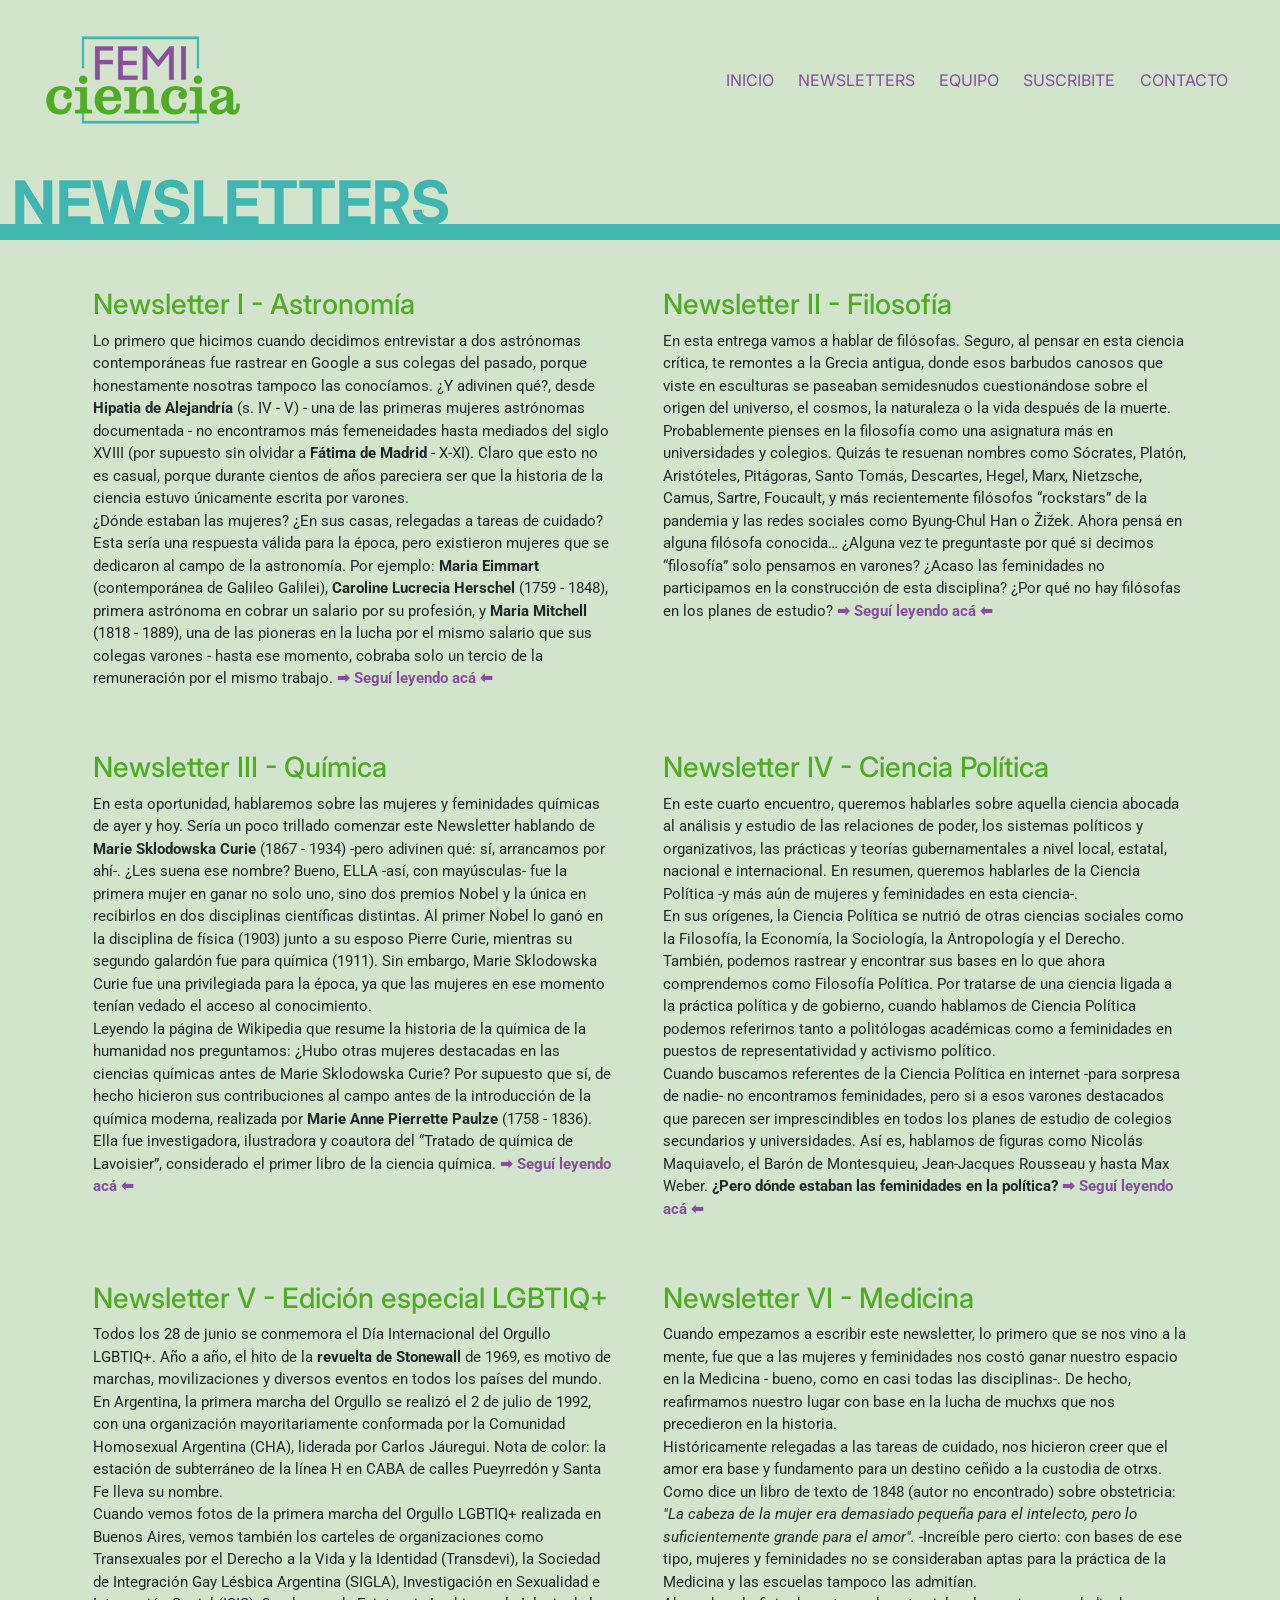
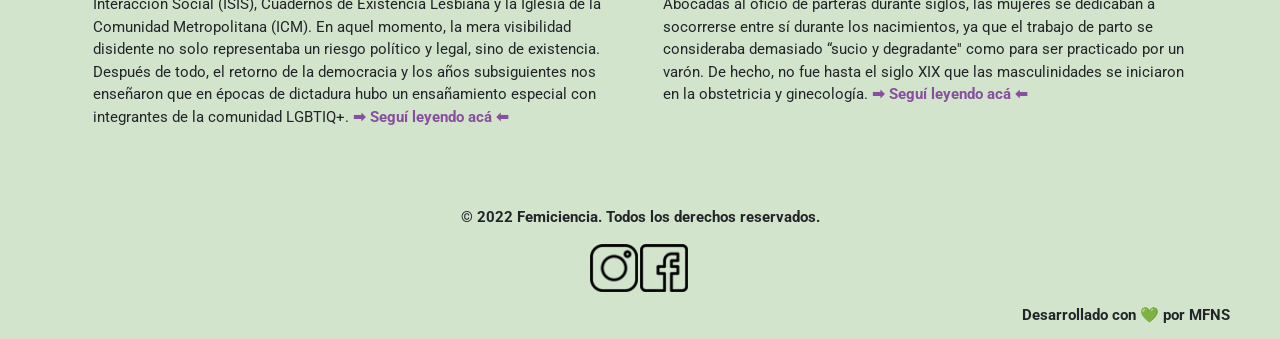
<file: pages/newsletters.html>
<!DOCTYPE html>
<html lang="en">
<head>
    <meta charset="UTF-8">
    <meta http-equiv="X-UA-Compatible" content="IE=edge">
    <meta name="viewport" content="width=device-width, initial-scale=1.0">
    <title>Newsletters | Femiciencia | Escribimos sobre ciencia y género</title>

    <!--Favicon-->
    <link rel="shortcut icon" href="../media/logo-femiciencia-favicon.ico" type="image/x-icon">
    <!--Description-->
    <meta name="description" content="Femiciencia es un proyecto de comunicación pública de las ciencias con mirada feminista, que nació por iniciativa de mujeres decididas a aportar a la (de)construcción y (re)construcción de una ciencia con perspectiva de género.">
    <!--Keywords-->
    <meta name="keywords" content="femiciencia, ciencia, género, feminismo, feminismos, perspectiva de género, comunicación, newsletter, comunicación científica, podcast, periodismo, noticias, feminidades, mujer, mujeres, brecha de género">
    <!--Opengraph-->
    <meta property="og:type" content="website">
    <meta property="og:title" content="Femiciencia | Comunicación sobre ciencia y género">
    <meta property="og:url" content="https://femiciencia.000webhostapp.com/pages/newsletters.html">
    <meta property="og:image" content="https://femiciencia.000webhostapp.com/media/logo.webp">

    <!--Bootstrap-->
    <link href="https://cdn.jsdelivr.net/npm/bootstrap@5.1.3/dist/css/bootstrap.min.css" rel="stylesheet" integrity="sha384-1BmE4kWBq78iYhFldvKuhfTAU6auU8tT94WrHftjDbrCEXSU1oBoqyl2QvZ6jIW3" crossorigin="anonymous">
    <!--Google Fonts-->
    <link rel="preconnect" href="https://fonts.googleapis.com">
    <link rel="preconnect" href="https://fonts.gstatic.com" crossorigin>
    <link href="https://fonts.googleapis.com/css2?family=Arimo:wght@700&family=Roboto&display=swap" rel="stylesheet">
    <link rel="preconnect" href="https://fonts.googleapis.com">
    <link rel="preconnect" href="https://fonts.gstatic.com" crossorigin>
    <link href="https://fonts.googleapis.com/css2?family=Inter:wght@700&display=swap" rel="stylesheet">
    <!--CSS-->
    <link rel="stylesheet" href="../css/style.css">


</head>


<body>
    <!--Inicio encabezado-->    
    <header>
        <!--Inicio menu-->
        <section class="container-fluid section-nav">
            <nav class="navbar navbar-expand-lg">
                <div class="container navbar-femi">

                    <a class="navbar-brand" href="../index.html"><img src="../media/logo.webp" alt="Logo Femiciencia" class="logo-femiciencia"></a>

                    <button class="navbar-toggler button-femi" type="button" data-bs-toggle="collapse" data-bs-target="#navbarNav" aria-controls="navbarNav" aria-expanded="false" aria-label="Toggle navigation">
                        <span class="navbar-toggler-icon span-femi"></span>
                    </button>

                    <div class="collapse navbar-collapse collapse-femi container" id="navbarNav">
                        <ul class="navbar-nav ms-auto">
                            <li class="nav-item">
                                <a class="active text-menu" aria-current="page" href="../index.html">INICIO</a>
                            </li>
                            <li class="nav-item">
                                <a class="text-menu" href="newsletters.html">NEWSLETTERS</a>
                            </li>
                            <li class="nav-item">
                                <a class="text-menu" href="../pages/quienessomos.html">EQUIPO</a>
                            </li>                  
                            <li class="nav-item">
                                <a class="text-menu" href="https://docs.google.com/forms/d/e/1FAIpQLSc8VqwFJJlAEAxdl2mF-Wn6zLK8KfPBBio-UiVipJTwvLGVhA/viewform" target="_blank">SUSCRIBITE</a>
                            </li>
                            <li class="nav-item">
                                <a class="text-menu" href="../pages/contacto.html">CONTACTO</a>
                            </li>
                        </ul>
                    </div>
                </div>
            </nav>
          <!--Fin menu-->
        </section>
    </header>
    <!--Fin encabezado-->  

    <!--Inicio main-->  
    <main>
        <div class="news-div1 container-fluid">
            <h1 class="heading-t1">NEWSLETTERS</h1>
        </div>
        <!--Inicio sección newsletters-->
        <section class="container">

            <!--Fila 1-->
            <div class="row">
                <div class="col-lg-6 col-md-12 col-sm-12 columna-1">
                    <h2 class="newsletters-heading-2">Newsletter I - Astronomía</h2>
                    <p>Lo primero que hicimos cuando decidimos entrevistar a dos astrónomas contemporáneas fue rastrear en Google a sus colegas del pasado, porque honestamente nosotras tampoco las conocíamos. ¿Y adivinen qué?, desde <strong>Hipatia de Alejandría</strong> (s. IV - V) - una de las primeras mujeres astrónomas documentada - no encontramos más femeneidades hasta mediados del siglo XVIII (por supuesto sin olvidar a <strong>Fátima de Madrid</strong> - X-XI).  Claro que esto no es casual, porque durante cientos de años pareciera ser que la historia de la ciencia estuvo únicamente escrita por varones. <br>
                    ¿Dónde estaban las mujeres? ¿En sus casas, relegadas a tareas de cuidado? Esta sería una respuesta válida para la época, pero existieron mujeres que se dedicaron al campo de la astronomía. Por ejemplo: <strong>Maria Eimmart</strong> (contemporánea de Galileo Galilei), <strong>Caroline Lucrecia Herschel</strong> (1759 - 1848), primera astrónoma en cobrar un salario por su profesión, y <strong>Maria Mitchell</strong> (1818 - 1889), una de las pioneras en la lucha por el mismo salario que sus colegas varones - hasta ese momento, cobraba solo un tercio de la remuneración por el mismo trabajo. <a href="newsletter1.html" class="link-newsletters">➡ Seguí leyendo acá ⬅</a></p>
                </div>
                <div class="col-lg-6 col-md-12 col-sm-12 columna-1">
                    <h2 class="newsletters-heading-2">Newsletter II - Filosofía</h2>
                    <p>En esta entrega vamos a hablar de filósofas. Seguro, al pensar en esta ciencia crítica, te remontes a la Grecia antigua, donde esos barbudos canosos que viste en esculturas se paseaban semidesnudos cuestionándose sobre el origen del universo, el cosmos, la naturaleza o la vida después de la muerte. <br>
                    Probablemente pienses en la filosofía como una asignatura más en universidades y colegios. Quizás te resuenan nombres como Sócrates, Platón, Aristóteles, Pitágoras, Santo Tomás, Descartes, Hegel, Marx, Nietzsche, Camus, Sartre, Foucault, y más recientemente filósofos “rockstars” de la pandemia y las redes sociales como Byung-Chul Han o Žižek. Ahora pensá en alguna filósofa conocida… ¿Alguna vez te preguntaste por qué si decimos “filosofía” solo pensamos en varones? ¿Acaso las feminidades no participamos en la construcción de esta disciplina? ¿Por qué no hay filósofas en los planes de estudio? <a href="newsletter2.html" class="link-newsletters">➡ Seguí leyendo acá ⬅</a></p>
                </div>

            </div>

            <!--Fila 2-->
            <div class="row">
                <div class="col-lg-6 col-md-12 col-sm-12 columna-1">
                    <h2 class="newsletters-heading-2">Newsletter III - Química</h2>
                    <p>En esta oportunidad, hablaremos sobre las mujeres y feminidades químicas de ayer y hoy. Sería un poco trillado comenzar este Newsletter hablando de <strong>Marie Sklodowska Curie</strong> (1867 - 1934) -pero adivinen qué: sí, arrancamos por ahí-. ¿Les suena ese nombre? Bueno, ELLA -así, con mayúsculas- fue la primera mujer en ganar no solo uno, sino dos premios Nobel y la única en recibirlos en dos disciplinas científicas distintas. Al primer Nobel lo ganó en la disciplina de física (1903) junto a su esposo Pierre Curie, mientras su segundo galardón fue para química (1911). Sin embargo, Marie Sklodowska Curie fue una privilegiada para la época, ya que las mujeres en ese momento tenían vedado el acceso al conocimiento. <br>
                    Leyendo la página de Wikipedia que resume la historia de la química de la humanidad nos preguntamos: ¿Hubo otras mujeres destacadas en las ciencias químicas antes de Marie Sklodowska Curie? Por supuesto que sí, de hecho hicieron sus contribuciones al campo antes de la introducción de la química moderna, realizada por <strong>Marie Anne Pierrette Paulze</strong> (1758 - 1836). Ella fue investigadora, ilustradora y coautora del “Tratado de química de Lavoisier”, considerado el primer libro de la ciencia química. <a href="newsletter3.html" class="link-newsletters">➡ Seguí leyendo acá ⬅</a></p>
                </div>
                <div class="col-lg-6 col-md-12 col-sm-12 columna-1">
                    <h2 class="newsletters-heading-2">Newsletter IV - Ciencia Política</h2>
                    <p>En este cuarto encuentro, queremos hablarles sobre aquella ciencia abocada al análisis y estudio de las relaciones de poder, los sistemas políticos y organizativos, las prácticas y teorías gubernamentales a nivel local, estatal, nacional e internacional. En resumen, queremos hablarles de la Ciencia Política -y más aún de mujeres y feminidades en esta ciencia-. <br>
                    En sus orígenes, la Ciencia Política se nutrió de otras ciencias sociales como la Filosofía, la Economía, la Sociología, la Antropología y el Derecho. También, podemos rastrear y encontrar sus bases en lo que ahora comprendemos como Filosofía Política.  Por tratarse de una ciencia ligada a la práctica política y de gobierno, cuando hablamos de Ciencia Política podemos referirnos tanto a politólogas académicas como a feminidades en puestos de representatividad y activismo político. <br>
                    Cuando buscamos referentes de la Ciencia Política en internet -para sorpresa de nadie- no encontramos feminidades, pero si a esos varones destacados que parecen ser imprescindibles en todos los planes de estudio de colegios secundarios y universidades. Así es, hablamos de figuras como Nicolás Maquiavelo, el Barón de Montesquieu, Jean-Jacques Rousseau y hasta Max Weber. <strong>¿Pero dónde estaban las feminidades en la política?</strong> <a href="newsletter4.html" class="link-newsletters">➡ Seguí leyendo acá ⬅</a></p>
                </div>
            </div>

            <!--Fila 3-->
            <div class="row">
                <div class="col-lg-6 col-md-12 col-sm-12 columna-1">
                    <h2 class="newsletters-heading-2">Newsletter V - Edición especial LGBTIQ+</h2>
                    <p>Todos los 28 de junio se conmemora el Día Internacional del Orgullo LGBTIQ+. Año a año, el hito de la <strong>revuelta de Stonewall</strong> de 1969, es motivo de marchas, movilizaciones y diversos eventos en todos los países del mundo. En Argentina, la primera marcha del Orgullo se realizó el 2 de julio de 1992, con una organización mayoritariamente conformada por la Comunidad Homosexual Argentina (CHA), liderada por Carlos Jáuregui. Nota de color: la estación de subterráneo de la línea H en CABA de calles Pueyrredón y Santa Fe lleva su nombre. <br>
                    Cuando vemos fotos de la primera marcha del Orgullo LGBTIQ+ realizada en Buenos Aires, vemos también los carteles de organizaciones como Transexuales por el Derecho a la Vida y la Identidad (Transdevi), la Sociedad de Integración Gay Lésbica Argentina (SIGLA), Investigación en Sexualidad e Interacción Social (ISIS), Cuadernos de Existencia Lesbiana y la Iglesia de la Comunidad Metropolitana (ICM). En aquel momento, la mera visibilidad disidente no solo representaba un riesgo político y legal, sino de existencia. Después de todo, el retorno de la democracia y los años subsiguientes nos enseñaron que en épocas de dictadura hubo un ensañamiento especial con integrantes de la comunidad LGBTIQ+. <a href="newsletter5.html" class="link-newsletters">➡ Seguí leyendo acá ⬅</a></p>
                </div>

            
                <div class="col-lg-6 col-md-12 col-sm-12 columna-1">
                    <h2 class="newsletters-heading-2">Newsletter VI - Medicina</h2>
                    <p>Cuando empezamos a escribir este newsletter, lo primero que se nos vino a la mente, fue que a las mujeres y feminidades nos costó ganar nuestro espacio en la Medicina - bueno, como en casi todas las disciplinas-. De hecho, reafirmamos nuestro lugar con base en la lucha de muchxs que nos precedieron en la historia. <br>
                    Históricamente relegadas a las tareas de cuidado, nos hicieron creer que el amor era base y fundamento para un destino ceñido a la custodia de otrxs. Como dice un libro de texto de 1848 (autor no encontrado) sobre obstetricia: <i>"La cabeza de la mujer era demasiado pequeña para el intelecto, pero lo suficientemente grande para el amor".</i> -Increíble pero cierto: con bases de ese tipo, mujeres y feminidades no se consideraban aptas para la práctica de la Medicina y las escuelas tampoco las admitían. <br>                         
                    Abocadas al oficio de parteras durante siglos, las mujeres se dedicaban a socorrerse entre sí durante los nacimientos, ya que el trabajo de parto se consideraba demasiado “sucio y degradante'' como para ser practicado por un varón. De hecho,  no fue hasta el siglo XIX que las masculinidades se iniciaron en la obstetricia y ginecología. <a href="newsletter6.html" class="link-newsletters">➡ Seguí leyendo acá ⬅</a></p>
                </div>
            </div>
                    
        </section>
        <!--Fin sección newsletters-->

    </main> 
    <!--Fin main-->  

    <!--Inicio pie de página-->  
    <footer>
        <!--Copyright-->
        <p class="footer-text">© 2022 Femiciencia. Todos los derechos reservados.</p>
        
        <!--Social media-->
        <section class="social-media">
            <div>
                <a href="https://instagram.com/femiciencia_" target="_blank">
                <img src="../media/instagram.webp" alt="logo instagram" class="logo-social">
                </a>
            </div>
            <div>
                <a href="https://www.facebook.com/femiciencia" target="_blank">
                <img src="../media/facebook.webp" alt="logo facebook" class="logo-social">
                </a>
            </div>
        </section>
        
        <!--Desarrolladora-->
        <p class="footer-dev">Desarrollado con <span class= "heart">💚</span> por MFNS</p>
    </footer>
    <!--Fin pie de página-->  
    
    


<!--JS-->
<script src="https://cdn.jsdelivr.net/npm/@popperjs/core@2.10.2/dist/umd/popper.min.js" integrity="sha384-7+zCNj/IqJ95wo16oMtfsKbZ9ccEh31eOz1HGyDuCQ6wgnyJNSYdrPa03rtR1zdB" crossorigin="anonymous"></script>
<script src="https://cdn.jsdelivr.net/npm/bootstrap@5.1.3/dist/js/bootstrap.min.js" integrity="sha384-QJHtvGhmr9XOIpI6YVutG+2QOK9T+ZnN4kzFN1RtK3zEFEIsxhlmWl5/YESvpZ13" crossorigin="anonymous"></script>
</body>


</html>
</file>
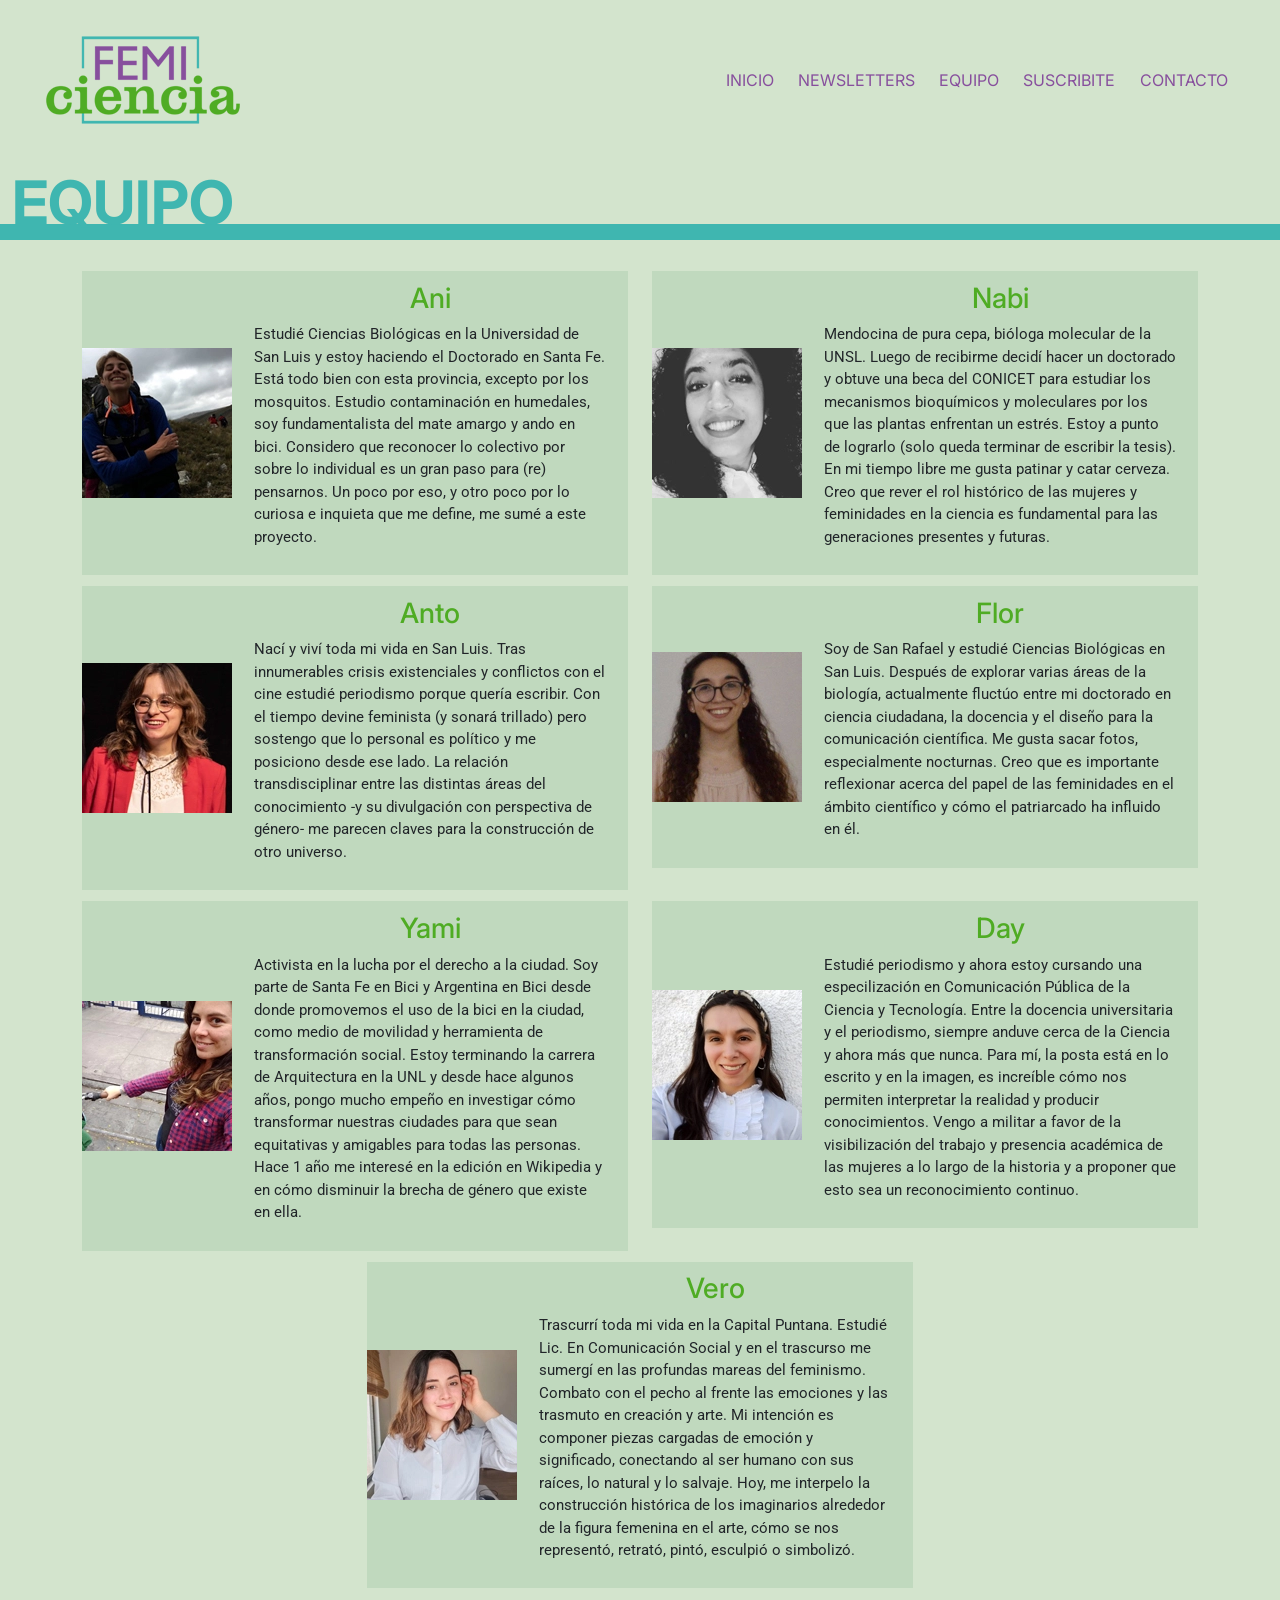
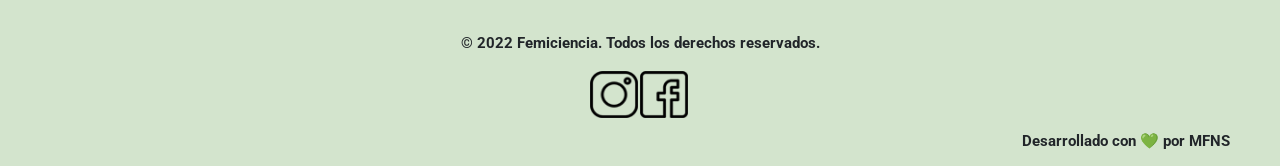
<file: pages/quienessomos.html>
<!DOCTYPE html>
<html lang="en">
<head>
    <meta charset="UTF-8">
    <meta http-equiv="X-UA-Compatible" content="IE=edge">
    <meta name="viewport" content="width=device-width, initial-scale=1.0">
    <title>Equipo | Femiciencia</title>

    <!--Favicon-->
    <link rel="shortcut icon" href="../media/logo-femiciencia-favicon.ico" type="image/x-icon">
    <!--Description-->
    <meta name="description" content="Femiciencia es un proyecto de comunicación pública de las ciencias con mirada feminista, que nació por iniciativa de mujeres decididas a aportar a la (de)construcción y (re)construcción de una ciencia con perspectiva de género.">
    <!--Keywords-->
    <meta name="keywords" content="femiciencia, ciencia, género, feminismo, feminismos, perspectiva de género, comunicación, newsletter, comunicación científica, podcast, periodismo, noticias, feminidades, mujer, mujeres, brecha de género">
    <!--Opengraph-->
    <meta property="og:type" content="website">
    <meta property="og:title" content="Femiciencia | Comunicación sobre ciencia y género">
    <meta property="og:url" content="https://femiciencia.000webhostapp.com/pages/quienessomos.html">
    <meta property="og:image" content="https://femiciencia.000webhostapp.com/media/logo.webp">

    <!--Bootstrap-->
    <link href="https://cdn.jsdelivr.net/npm/bootstrap@5.1.3/dist/css/bootstrap.min.css" rel="stylesheet" integrity="sha384-1BmE4kWBq78iYhFldvKuhfTAU6auU8tT94WrHftjDbrCEXSU1oBoqyl2QvZ6jIW3" crossorigin="anonymous">
    <!--Google Fonts-->
    <link rel="preconnect" href="https://fonts.googleapis.com">
    <link rel="preconnect" href="https://fonts.gstatic.com" crossorigin>
    <link href="https://fonts.googleapis.com/css2?family=Arimo:wght@700&family=Roboto&display=swap" rel="stylesheet">
    <link rel="preconnect" href="https://fonts.googleapis.com">
    <link rel="preconnect" href="https://fonts.gstatic.com" crossorigin>
    <link href="https://fonts.googleapis.com/css2?family=Inter:wght@700&display=swap" rel="stylesheet">
    <!--CSS-->
    <link rel="stylesheet" href="../css/style.css">


</head>

<body>
    <!--Inicio encabezado-->    
    <header>
        <!--Inicio menu-->
        <section class="container-fluid section-nav">
            <nav class="navbar navbar-expand-lg">
                <div class="container navbar-femi">

                    <a class="navbar-brand" href="../index.html"><img src="../media/logo.webp" alt="Logo Femiciencia" class="logo-femiciencia"></a>

                    <button class="navbar-toggler button-femi" type="button" data-bs-toggle="collapse" data-bs-target="#navbarNav" aria-controls="navbarNav" aria-expanded="false" aria-label="Toggle navigation">
                        <span class="navbar-toggler-icon span-femi"></span>
                    </button>

                    <div class="collapse navbar-collapse collapse-femi container" id="navbarNav">
                        <ul class="navbar-nav ms-auto">
                            <li class="nav-item">
                                <a class="active text-menu" aria-current="page" href="../index.html">INICIO</a>
                            </li>
                            <li class="nav-item">
                                <a class="text-menu" href="../pages/newsletters.html">NEWSLETTERS</a>
                            </li>
                            <li class="nav-item">
                                <a class="text-menu" href="quienessomos.html">EQUIPO</a>
                            </li>                  
                            <li class="nav-item">
                                <a class="text-menu" href="https://docs.google.com/forms/d/e/1FAIpQLSc8VqwFJJlAEAxdl2mF-Wn6zLK8KfPBBio-UiVipJTwvLGVhA/viewform" target="_blank">SUSCRIBITE</a>
                            </li>
                            <li class="nav-item">
                                <a class="text-menu" href="../pages/contacto.html">CONTACTO</a>
                            </li>
                        </ul>
                    </div>
                </div>
            </nav>
          <!--Fin menu-->
        </section>
    </header>
    <!--Fin encabezado-->  

    <!--Inicio main-->  
    <main>
       <div class="equipo-div1 container-fluid"> 
            <h1 class="heading-t1">EQUIPO</h1>
        </div>
        <!--Inicio sección integrantes-->
        <section class="container">

            <!--Fila 1-->
            <div class="row">
                <div class="col-lg-6 col-md-12 col-sm-12">
                    <div class="integrante integrante-1">
                        <img src="../media/ani.webp" alt="Ana Clara Denaro" class="image-integrante d-none d-sm-block">
                        <div class="text-integrante">
                            <img src="../media/ani.webp" alt="Ana Clara Denaro" class="image-integrante img-integrante-sm d-block d-sm-none">
                            <h2 class="integrantes-heading-2">Ani</h2>
                            <p>Estudié Ciencias Biológicas en la Universidad de San Luis y estoy haciendo el Doctorado en Santa Fe. Está todo bien con esta provincia, excepto por los mosquitos. Estudio contaminación en humedales, soy fundamentalista del mate amargo y ando en bici. Considero que reconocer lo colectivo por sobre lo individual es un gran paso para (re) pensarnos. Un poco por eso, y otro poco por lo curiosa e inquieta que me define, me sumé a este proyecto.</p>
                        </div>                        
                    </div>
                </div>
                <div class="col-lg-6 col-md-12 col-sm-12">
                    <div class="integrante integrante-1">
                        <img src="../media/nabi.webp" alt="Nabila Gomez Mansur" class="image-integrante d-none d-sm-block">
                        <div class="text-integrante">
                            <img src="../media/nabi.webp" alt="Nabila Gomez Mansur" class="image-integrante img-integrante-sm d-block d-sm-none">
                            <h2 class="integrantes-heading-2">Nabi</h2>
                            <p>Mendocina de pura cepa, bióloga molecular de la UNSL. Luego de recibirme decidí hacer un doctorado y obtuve una beca del CONICET para estudiar los mecanismos bioquímicos y moleculares por los que las plantas enfrentan un estrés. Estoy a punto de lograrlo (solo queda terminar de escribir la tesis). En mi tiempo libre me gusta patinar y catar cerveza. Creo que rever el rol histórico de las mujeres y feminidades en la ciencia es fundamental para las generaciones presentes y futuras.</p>
                        </div>            
                    </div>
                </div>
            </div>
            <!--Fin fila 1-->

            <!--Fila 2-->
            <div class="row">
                <div class="col-lg-6 col-md-12 col-sm-12">
                    <div class="integrante integrante-2">
                        <img src="../media/anto.webp" alt="Antonella Biondi" class="image-integrante d-none d-sm-block">
                        <div class="text-integrante">
                            <img src="../media/anto.webp" alt="Antonella Biondi" class="image-integrante img-integrante-sm d-block d-sm-none">
                            <h2 class="integrantes-heading-2">Anto</h2>
                            <p>Nací y viví toda mi vida en San Luis. Tras innumerables crisis existenciales y conflictos con el cine estudié periodismo porque quería escribir. Con el tiempo devine feminista (y sonará trillado) pero sostengo que lo personal es político y me posiciono desde ese lado. La relación transdisciplinar entre las distintas áreas del conocimiento -y su divulgación con perspectiva de género- me parecen claves para la construcción de otro universo.</p>
                        </div>                        
                    </div>
                </div>
                <div class="col-lg-6 col-md-12 col-sm-12">
                    <div class="integrante integrante-2">
                        <img src="../media/flor.webp" alt="Florencia Nuñez" class="image-integrante d-none d-sm-block">
                        <div class="text-integrante">
                            <img src="../media/flor.webp" alt="Florencia Nuñez" class="image-integrante img-integrante-sm d-block d-sm-none">
                            <h2 class="integrantes-heading-2">Flor</h2>
                            <p>Soy de San Rafael y estudié Ciencias Biológicas en San Luis. Después de explorar varias áreas de la biología, actualmente fluctúo entre mi doctorado en ciencia ciudadana, la docencia y el diseño para la comunicación científica. Me gusta sacar fotos, especialmente nocturnas. Creo que es importante reflexionar acerca del papel de las feminidades en el ámbito científico y cómo el patriarcado ha influido en él.</p>
                        </div>            
                    </div>
                </div>
            </div>
            <!--Fin fila 2-->

            <!--Fila 3-->
            <div class="row">
                <div class="col-lg-6 col-md-12 col-sm-12">
                    <div class="integrante integrante-1">
                        <img src="../media/yami.webp" alt="Yamila Riego" class="image-integrante d-none d-sm-block">
                        <div class="text-integrante">
                            <img src="../media/yami.webp" alt="Yamila Riego" class="image-integrante img-integrante-sm d-block d-sm-none">
                            <h2 class="integrantes-heading-2">Yami</h2>
                            <p>Activista en la lucha por el derecho a la ciudad. Soy parte de Santa Fe en Bici y Argentina en Bici desde donde promovemos el uso de la bici en la ciudad, como medio de movilidad y herramienta de transformación social. Estoy terminando la carrera de Arquitectura en la UNL y desde hace algunos años, pongo mucho empeño en investigar cómo transformar nuestras ciudades para que sean equitativas y amigables para todas las personas. Hace 1 año me interesé en la edición en Wikipedia y en cómo disminuir la brecha de género que existe en ella.</p>
                        </div>                        
                    </div>
                </div>
                <div class="col-lg-6 col-md-12 col-sm-12">
                    <div class="integrante integrante-1">
                        <img src="../media/day.webp" alt="Dayana alfaro" class="image-integrante d-none d-sm-block">
                        <div class="text-integrante">
                            <img src="../media/day.webp" alt="Dayana alfaro" class="image-integrante img-integrante-sm d-block d-sm-none">
                            <h2 class="integrantes-heading-2">Day</h2>
                            <p>Estudié periodismo y ahora estoy cursando una especilización en Comunicación Pública de la Ciencia y Tecnología. Entre la docencia universitaria y el periodismo, siempre anduve cerca de la Ciencia y ahora más que nunca. Para mí, la posta está en lo escrito y en la imagen, es increíble cómo nos permiten interpretar la realidad y producir conocimientos. Vengo a militar a favor de la visibilización del trabajo y presencia académica de las mujeres a lo largo de la historia y a proponer que esto sea un reconocimiento continuo.</p>
                        </div>            
                    </div>
                </div>
            </div>
            <!--Fin fila 3-->

            <!--Fila 4-->
            <div class="row">
                <div class="col-lg-3"></div>
                <div class="col-lg-6 col-md-12 col-sm-12">
                    <div class="integrante integrante-2">
                        <img src="../media/vero.webp" alt="Verónica Pereyra" class="image-integrante d-none d-sm-block">
                        <div class="text-integrante">
                            <img src="../media/vero.webp" alt="Verónica Pereyra" class="image-integrante img-integrante-sm d-block d-sm-none">
                            <h2 class="integrantes-heading-2">Vero</h2>
                            <p>Trascurrí toda mi vida en la Capital Puntana. Estudié Lic. En Comunicación Social y en el trascurso me sumergí en las profundas mareas del feminismo.
                            Combato con el pecho al frente las emociones y las trasmuto en creación y arte. Mi intención es componer piezas cargadas de emoción y significado, conectando al ser humano con sus raíces, lo natural y lo salvaje.
                            Hoy, me interpelo la construcción histórica de los imaginarios alrededor de la figura femenina en el arte, cómo se nos representó, retrató, pintó, esculpió o simbolizó.</p>
                        </div>                        
                    </div>
                </div>
                <div class="col-lg-3"></div>
            </div>
            <!--Fin fila 4-->

        </section>
        <!--Fin sección integrantes-->

    </main> 
    <!--Fin main-->  

    <!--Inicio pie de página-->  
    <footer>
        <!--Copyright-->
        <p class="footer-text">© 2022 Femiciencia. Todos los derechos reservados.</p>
        
        <!--Social media-->
        <section class="social-media">
            <div>
                <a href="https://instagram.com/femiciencia_" target="_blank">
                <img src="../media/instagram.webp" alt="logo instagram" class="logo-social">
                </a>
            </div>
            <div>
                <a href="https://www.facebook.com/femiciencia" target="_blank">
                <img src="../media/facebook.webp" alt="logo facebook" class="logo-social">
                </a>
            </div>
        </section>
        
        <!--Desarrolladora-->
        <p class="footer-dev">Desarrollado con <span class= "heart">💚</span> por MFNS</p>
    </footer>
    <!--Fin pie de página-->    




<!--JS-->
<script src="https://cdn.jsdelivr.net/npm/@popperjs/core@2.10.2/dist/umd/popper.min.js" integrity="sha384-7+zCNj/IqJ95wo16oMtfsKbZ9ccEh31eOz1HGyDuCQ6wgnyJNSYdrPa03rtR1zdB" crossorigin="anonymous"></script>
<script src="https://cdn.jsdelivr.net/npm/bootstrap@5.1.3/dist/js/bootstrap.min.js" integrity="sha384-QJHtvGhmr9XOIpI6YVutG+2QOK9T+ZnN4kzFN1RtK3zEFEIsxhlmWl5/YESvpZ13" crossorigin="anonymous"></script>
</body>
</html>
</file>
<file: css/style.css>
/*Header map*/
footer .social-media {
  display: flex;
  flex-direction: row;
  justify-content: center;
}

header {
  display: flex;
  flex-direction: row;
  justify-content: space-between;
  align-items: center;
}

main .contacto-div1, main .news-div1, main .equipo-div1, main .index-post-images .post-div1, main .index-section .index-div1 {
  display: flex;
  align-items: baseline;
  margin-top: 1em;
  border-bottom: 1em solid #3FB6B0;
  margin-bottom: 2%;
}

/*header*/
header .section-nav {
  margin-bottom: 2%;
}
header .section-nav nav .navbar-femi {
  margin-right: 10%;
}
header .section-nav nav .navbar-femi .navbar-brand .logo-femiciencia {
  margin: 10%;
}
@media screen and (max-width: 480px) {
  header .section-nav nav .navbar-femi .navbar-brand .logo-femiciencia {
    width: 70%;
  }
}
header .section-nav nav .navbar-femi .navbar-brand .logo-femiciencia:hover {
  transform: scale(1.1);
  transition: all 1s;
}
header .section-nav nav .navbar-femi .button-femi {
  background-color: rgba(211, 228, 205, 0);
  border-color: #3FB6B0;
}
header .section-nav nav .navbar-femi .button-femi .span-femi {
  background-image: url("data:image/svg+xml;charset=utf8,%3Csvg viewBox='0 0 30 30' xmlns='http://www.w3.org/2000/svg'%3E%3Cpath stroke='rgba(63, 182, 176, 0.85)' stroke-width='2' stroke-linecap='round' stroke-miterlimit='10' d='M4 7h22M4 15h22M4 23h22'/%3E%3C/svg%3E");
}
header .section-nav nav .navbar-femi .collapse-femi .navbar-nav .nav-item {
  margin: 0 3%;
}
header .section-nav nav .navbar-femi .collapse-femi .navbar-nav .nav-item .text-menu {
  color: #874F9D;
  font-family: "Inter", sans-serif;
  font-size: 1em;
  text-decoration: none;
}

footer .social-media {
  display: flex;
  flex-direction: row;
  justify-content: center;
}

header {
  display: flex;
  flex-direction: row;
  justify-content: space-between;
  align-items: center;
}

main .contacto-div1, main .news-div1, main .equipo-div1, main .index-post-images .post-div1, main .index-section .index-div1 {
  display: flex;
  align-items: baseline;
  margin-top: 1em;
  border-bottom: 1em solid #3FB6B0;
  margin-bottom: 2%;
}

/*footer*/
footer {
  margin: 3% 3% 1% 3%;
  /*Footer mobile*/
  /*Footer: tablet*/
}
footer .footer-text {
  font-weight: bold;
  text-align: center;
}
footer .social-media {
  margin: 1%;
}
footer .social-media .logo-social {
  width: 95%;
}
footer .social-media .logo-social:hover {
  transform: scale(1.1);
  transition: all 1s;
}
@media screen and (max-width: 480px) {
  footer .footer-text {
    font-size: 13px;
  }
  footer .footer-dev {
    margin: 4% 0 2% 0;
    font-weight: bold;
    text-align: center;
    font-size: 13px;
  }
  footer .logo-social {
    width: 70%;
  }
}
@media screen and (min-width: 481px) and (max-width: 980px) {
  footer .logo-social {
    width: 85%;
  }
}

.footer-dev {
  margin-bottom: 1%;
  margin-right: 1%;
  font-weight: bold;
  text-align: end;
}

.footer-dev > .heart {
  display: inline-flex;
  animation-name: beatHeart;
  animation-duration: 0.8s;
  animation-iteration-count: infinite;
}

@keyframes beatHeart {
  0% {
    transform: scale(1);
  }
  25% {
    transform: scale(1.1);
  }
  40% {
    transform: scale(1);
  }
  60% {
    transform: scale(1.1);
  }
  100% {
    transform: scale(1);
  }
}
footer .social-media {
  display: flex;
  flex-direction: row;
  justify-content: center;
}

header {
  display: flex;
  flex-direction: row;
  justify-content: space-between;
  align-items: center;
}

main .contacto-div1, main .news-div1, main .equipo-div1, main .index-post-images .post-div1, main .index-section .index-div1 {
  display: flex;
  align-items: baseline;
  margin-top: 1em;
  border-bottom: 1em solid #3FB6B0;
  margin-bottom: 2%;
}

main .index-section {
  margin-bottom: 3%;
}
main .index-section .index-div1 .index-text {
  text-align: justify;
}
main .index-section .index-div2 {
  margin-top: 0;
  padding-top: 3%;
  padding-bottom: 3%;
}
main .post-div2 {
  padding-top: 3%;
  padding-bottom: 3%;
}
main .post-div2 .row-post div .post-image-a .post-image {
  width: 100%;
  margin-top: 3%;
  margin-bottom: 3%;
}
main .post-div2 .row-post div .post-image-a .post-image:hover {
  transform: scale(1.06);
  transition: all 1s;
}

footer .social-media {
  display: flex;
  flex-direction: row;
  justify-content: center;
}

header {
  display: flex;
  flex-direction: row;
  justify-content: space-between;
  align-items: center;
}

main .contacto-div1, main .news-div1, main .equipo-div1, main .index-section .index-div1, main .index-post-images .post-div1 {
  display: flex;
  align-items: baseline;
  margin-top: 1em;
  border-bottom: 1em solid #3FB6B0;
  margin-bottom: 2%;
}

/*quienes somos*/
main section div div .integrante {
  display: flex;
  flex-direction: center;
  margin: 1% 0 1% 0;
  align-items: center;
}
main section div div .integrante .image-integrante {
  width: 150px;
  height: 150px;
}
main section div div .integrante .img-integrante-sm {
  margin-bottom: 2%;
}
main section div div .integrante .text-integrante {
  margin: 0 2% 0 2%;
  padding: 2%;
  display: flex;
  flex-direction: column;
  justify-content: center;
  align-items: center;
}

.integrante {
  background-color: #C0D9BE;
}
.integrante:hover {
  background-color: #ADCEAE;
}

/*newsletters*/
footer .social-media {
  display: flex;
  flex-direction: row;
  justify-content: center;
}

header {
  display: flex;
  flex-direction: row;
  justify-content: space-between;
  align-items: center;
}

main .contacto-div1, main .news-div1, main .index-section .index-div1, main .index-post-images .post-div1, main .equipo-div1 {
  display: flex;
  align-items: baseline;
  margin-top: 1em;
  border-bottom: 1em solid #3FB6B0;
  margin-bottom: 2%;
}

main section div .columna-1 {
  padding: 2%;
}
main section div .columna-1:hover {
  background-color: #C0D9BE;
}
main section div .columna-1 .link-newsletters {
  color: #874F9D;
  text-decoration: none;
  font-weight: bold;
}

.body-news-individuales {
  background-color: #D9D7F1;
}
.body-news-individuales main .news-ind-div1 {
  display: flex;
  align-items: baseline;
  margin-top: 1em;
  border-bottom: 1em solid #874F9D;
  margin-bottom: 2%;
}
.body-news-individuales main section div .columna-news .preguntas-news {
  text-align: center;
  font-weight: bold;
}
.body-news-individuales main section div .columna-news .linea-divisoria {
  height: 3px;
  background-color: #3FB6B0;
}
.body-news-individuales main .boton-news-div {
  display: flex;
  flex-direction: row;
  justify-content: flex-end;
  margin-bottom: 5%;
  margin-top: 3%;
}
@media screen and (max-width: 480px) {
  .body-news-individuales main .boton-news-div {
    display: flex;
    flex-direction: row;
    justify-content: center;
    width: 70%;
  }
}
.body-news-individuales main .boton-news-div .boton-news-img:hover {
  transform: scale(1.2);
  transition: all 1s;
}

/*contacto*/
footer .social-media {
  display: flex;
  flex-direction: row;
  justify-content: center;
}

header {
  display: flex;
  flex-direction: row;
  justify-content: space-between;
  align-items: center;
}

main .contacto-div1, main .index-section .index-div1, main .index-post-images .post-div1, main .equipo-div1, main .news-div1 {
  display: flex;
  align-items: baseline;
  margin-top: 1em;
  border-bottom: 1em solid #3FB6B0;
  margin-bottom: 2%;
}

main section div .text-contacto {
  color: #874F9D;
  font-family: "Roboto", sans-serif;
  font-weight: bold;
}
main section div .bg-contacto {
  background-color: #C0D9BE;
}
main .div-enviar {
  margin-right: 2%;
}
@media screen and (max-width: 480px) {
  main .div-enviar .img-enviar {
    width: 70%;
  }
}

* {
  margin: 0;
  padding: 0;
}

body {
  background-color: #D3E4CD;
}

p {
  font-family: "Roboto", sans-serif;
  font-size: 15px;
}

.contacto-heading, .heading-post {
  font-family: "Inter", sans-serif;
  color: #874F9D;
  font-size: 32px;
  text-align: center;
  margin-bottom: 2%;
}

.heading-t1 {
  font-weight: bolder;
  color: #3FB6B0;
  font-size: 60px;
  line-height: 0;
  font-family: "Inter", sans-serif;
}

.heading-t2 {
  font-weight: bolder;
  color: #874F9D;
  font-size: 60px;
  line-height: 0;
  font-family: "Inter", sans-serif;
}

.newsletters-heading-2, .integrantes-heading-2 {
  font-family: "Inter", sans-serif;
  font-size: 28px;
  color: #4FAC24;
}

p::selection, strong::selection, i::selection, br::selection, h1::selection, h2::selection, .heart::selection, a::selection, img::selection {
  background-color: #874F9D;
  color: #D9D7F1;
}

/*General media queries*/
/*Main headings & texts size: mobile*/
@media screen and (max-width: 480px) {
  .contacto-heading {
    font-size: 25px;
    text-align: center;
  }

  .heading-t1, .heading-t2 {
    font-size: 35px;
  }

  .index-text {
    text-align: justify;
    font-size: 16px;
  }

  .text-integrante > p, .newsletter-div > p {
    font-size: 16px;
  }

  .integrantes-heading-2 {
    font-size: 25px;
  }

  .newsletters-heading-2 {
    font-size: 20px;
  }
}
/*Main headings & texts size: tablet*/
@media screen and (min-width: 481px) and (max-width: 980px) {
  .integrantes-heading, .contacto-heading, .heading-post {
    font-size: 25px;
    text-align: center;
  }

  .newsletters-heading-2, .integrantes-heading-2 {
    font-size: 25px;
  }

  .heading-t1, .heading-t2 {
    font-size: 45px;
  }
}
.disclaimer {
  display: none;
}

/*# sourceMappingURL=style.css.map */
</file>
